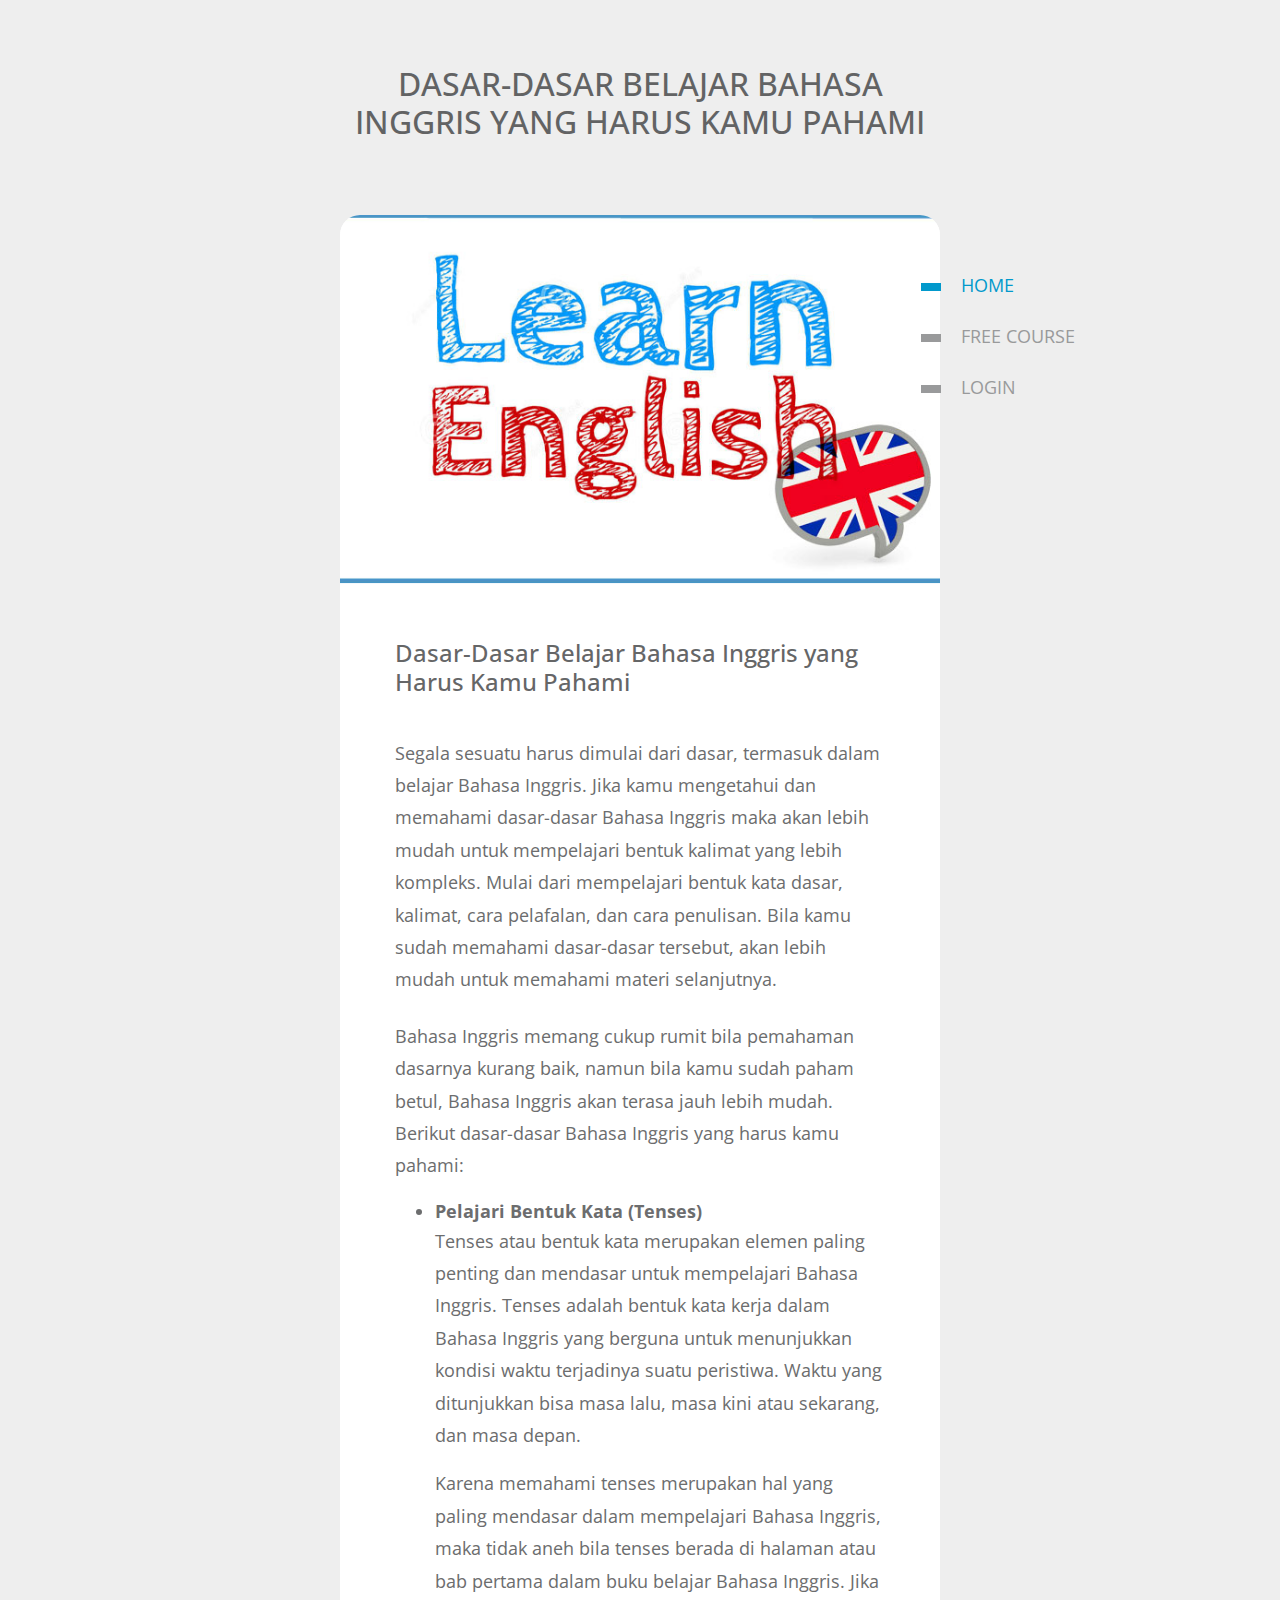
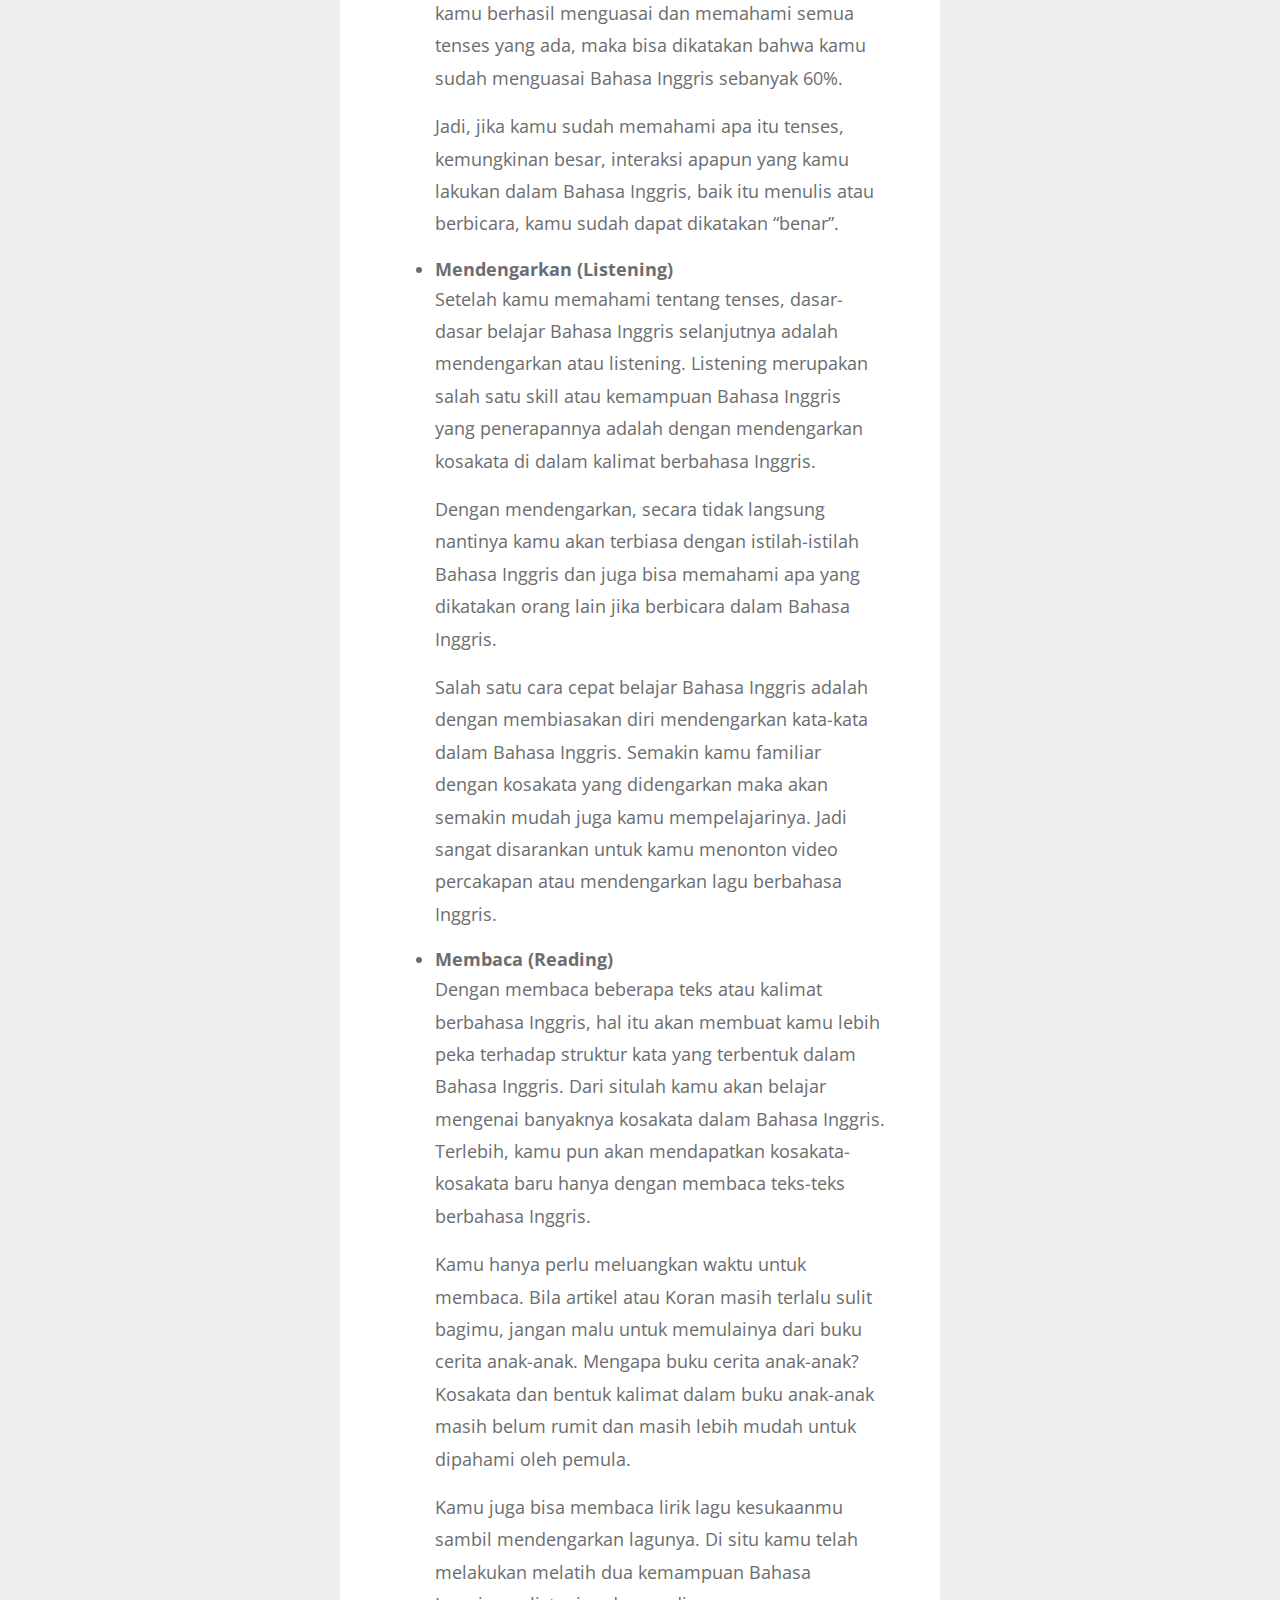
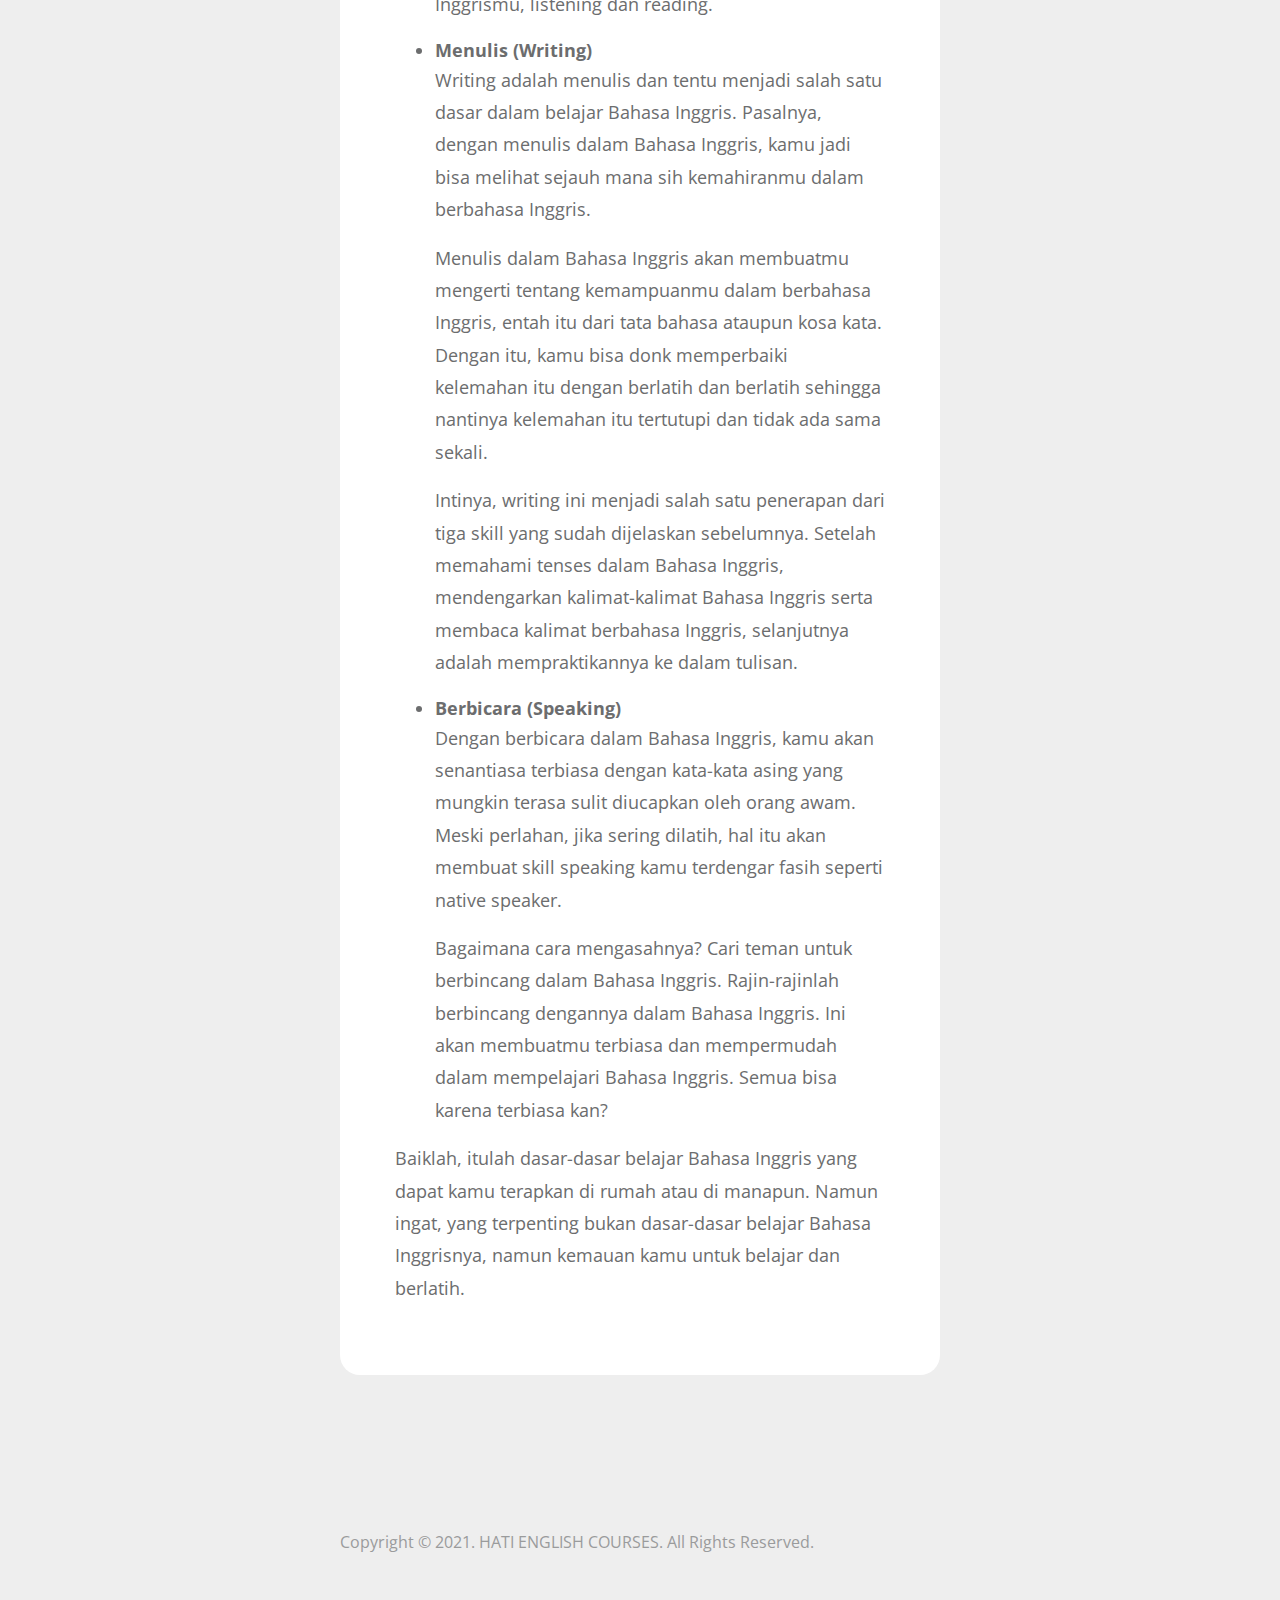
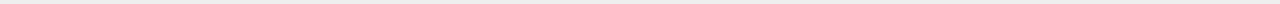
<file: coursedasar.html>
<!DOCTYPE html>
<html lang="en">

<head>
  <meta charset="UTF-8" />
  <meta name="viewport" content="width=device-width, initial-scale=1.0" />
  <meta http-equiv="X-UA-Compatible" content="ie=edge" />
  <title>Dasar Bahasa Inggris</title>

  <link rel="stylesheet" href="https://fonts.googleapis.com/css?family=Open+Sans:400,600" />
  <link rel="stylesheet" href="course.css" />
  <link rel="stylesheet" href="stylecourse.css" />

</head>

<body>
  <div class="tm-page-container mx-auto">
    <header class="tm-header text-center">
      <h1 class="tm-title text-uppercase">Dasar-Dasar Belajar Bahasa Inggris yang Harus Kamu Pahami</h1>
    </header>

    <section class="tm-section">
      <nav class="tm-nav">
        <ul>
          <li class="active">
            <a href="index.html"><span class="tm-nav-deco"></span>HOME</a>
          </li>
          <li>
            <a href="free course.html"><span class="tm-nav-deco"></span>FREE COURSE</a>
          </li>
          <li>
            <a href="logincourse.html"><span class="tm-nav-deco"></span>LOGIN</a>
          </li>
        </ul>
      </nav>
      <div class="tm-content-container">
        <figure class="mb-0">
          <img src="./Gambar/english.jpg" alt="Image" class="img-fluid tm-img" />
        </figure>
        <div class="tm-content">
          <h2 class="tm-page-title">Dasar-Dasar Belajar Bahasa Inggris yang Harus Kamu Pahami</h2>
          <p class="mb-4">
            Segala sesuatu harus dimulai dari dasar, termasuk dalam belajar Bahasa Inggris. Jika kamu mengetahui dan memahami dasar-dasar Bahasa Inggris maka akan lebih mudah untuk mempelajari bentuk kalimat yang lebih kompleks. Mulai dari mempelajari bentuk kata dasar, kalimat, cara pelafalan, dan cara penulisan. Bila kamu sudah memahami dasar-dasar tersebut, akan lebih mudah untuk memahami materi selanjutnya.
          </p>
          <p>
            Bahasa Inggris memang cukup rumit bila pemahaman dasarnya kurang baik, namun bila kamu sudah paham betul, Bahasa Inggris akan terasa jauh lebih mudah. Berikut dasar-dasar Bahasa Inggris yang harus kamu pahami:
		  </p>
		<ul>
			<li><b>Pelajari Bentuk Kata (Tenses)</b></li>
				<p>
					Tenses atau bentuk kata merupakan elemen paling penting dan mendasar untuk mempelajari Bahasa Inggris. Tenses adalah bentuk kata kerja dalam Bahasa Inggris yang berguna untuk menunjukkan kondisi waktu terjadinya suatu peristiwa. Waktu yang ditunjukkan bisa masa lalu, masa kini atau sekarang, dan masa depan.
				</p>
				<p>
					Karena memahami tenses merupakan hal yang paling mendasar dalam mempelajari Bahasa Inggris, maka tidak aneh bila tenses berada di halaman atau bab pertama dalam buku belajar Bahasa Inggris. Jika kamu berhasil menguasai dan memahami semua tenses yang ada, maka bisa dikatakan bahwa kamu sudah menguasai Bahasa Inggris sebanyak 60%.
				</p>
				<p>
					Jadi, jika kamu sudah memahami apa itu tenses, kemungkinan besar, interaksi apapun yang kamu lakukan dalam Bahasa Inggris, baik itu menulis atau berbicara, kamu sudah dapat dikatakan “benar”.
				</p>
			<li><b>Mendengarkan (Listening)</b></li>
				<p>
					Setelah kamu memahami tentang tenses, dasar-dasar belajar Bahasa Inggris selanjutnya adalah mendengarkan atau listening. Listening merupakan salah satu skill atau kemampuan Bahasa Inggris yang penerapannya adalah dengan mendengarkan kosakata di dalam kalimat berbahasa Inggris.
				</p>
				<p>
					Dengan mendengarkan, secara tidak langsung nantinya kamu akan terbiasa dengan istilah-istilah Bahasa Inggris dan juga bisa memahami apa yang dikatakan orang lain jika berbicara dalam Bahasa Inggris.
				</p>
				<p>
					Salah satu cara cepat belajar Bahasa Inggris adalah dengan membiasakan diri mendengarkan kata-kata dalam Bahasa Inggris. Semakin kamu familiar dengan kosakata yang didengarkan maka akan semakin mudah juga kamu mempelajarinya. Jadi sangat disarankan untuk kamu menonton video percakapan atau mendengarkan lagu berbahasa Inggris.
				</p>
			<li><b>Membaca (Reading)</b></li>
				<p>
					Dengan membaca beberapa teks atau kalimat berbahasa Inggris, hal itu akan membuat kamu lebih peka terhadap struktur kata yang terbentuk dalam Bahasa Inggris. Dari situlah kamu akan belajar mengenai banyaknya kosakata dalam Bahasa Inggris. Terlebih, kamu pun akan mendapatkan kosakata-kosakata baru hanya dengan membaca teks-teks berbahasa Inggris.
				</p>
				<p>
					Kamu hanya perlu meluangkan waktu untuk membaca. Bila artikel atau Koran masih terlalu sulit bagimu, jangan malu untuk memulainya dari buku cerita anak-anak. Mengapa buku cerita anak-anak? Kosakata dan bentuk kalimat dalam buku anak-anak masih belum rumit dan masih lebih mudah untuk dipahami oleh pemula.
				</p>
				<p>
					Kamu juga bisa membaca lirik lagu kesukaanmu sambil mendengarkan lagunya. Di situ kamu telah melakukan melatih dua kemampuan Bahasa Inggrismu, listening dan reading.
				</p>
			<li><b>Menulis (Writing)</b></li>
				<p>
					Writing adalah menulis dan tentu menjadi salah satu dasar dalam belajar Bahasa Inggris. Pasalnya, dengan menulis dalam Bahasa Inggris, kamu jadi bisa melihat sejauh mana sih kemahiranmu dalam berbahasa Inggris.
				</p>
				<p>
					Menulis dalam Bahasa Inggris akan membuatmu mengerti tentang kemampuanmu dalam berbahasa Inggris, entah itu dari tata bahasa ataupun kosa kata. Dengan itu, kamu bisa donk memperbaiki kelemahan itu dengan berlatih dan berlatih sehingga nantinya kelemahan itu tertutupi dan tidak ada sama sekali.
				</p>
				<p>
					Intinya, writing ini menjadi salah satu penerapan dari tiga skill yang sudah dijelaskan sebelumnya. Setelah memahami tenses dalam Bahasa Inggris, mendengarkan kalimat-kalimat Bahasa Inggris serta membaca kalimat berbahasa Inggris, selanjutnya adalah mempraktikannya ke dalam tulisan.
				</p>
			<li><b>Berbicara (Speaking)</b></li>
				<p>
					Dengan berbicara dalam Bahasa Inggris, kamu akan senantiasa terbiasa dengan kata-kata asing yang mungkin terasa sulit diucapkan oleh orang awam. Meski perlahan, jika sering dilatih, hal itu akan membuat skill speaking kamu terdengar fasih seperti native speaker.
					
				</p>
				<p>
					Bagaimana cara mengasahnya? Cari teman untuk berbincang dalam Bahasa Inggris. Rajin-rajinlah berbincang dengannya dalam Bahasa Inggris. Ini akan membuatmu terbiasa dan mempermudah dalam mempelajari Bahasa Inggris. Semua bisa karena terbiasa kan?
				</p>
		</ul>
		<p>
			Baiklah, itulah dasar-dasar belajar Bahasa Inggris yang dapat kamu terapkan di rumah atau di manapun. Namun ingat, yang terpenting bukan dasar-dasar belajar Bahasa Inggrisnya, namun kemauan kamu untuk belajar dan berlatih.
		</p>
      </div>
    </section>

    <footer>
      <span>Copyright &copy; 2021. HATI ENGLISH COURSES. All Rights Reserved.</span>
    </footer>
  </div>
</body>

</html>
</file>
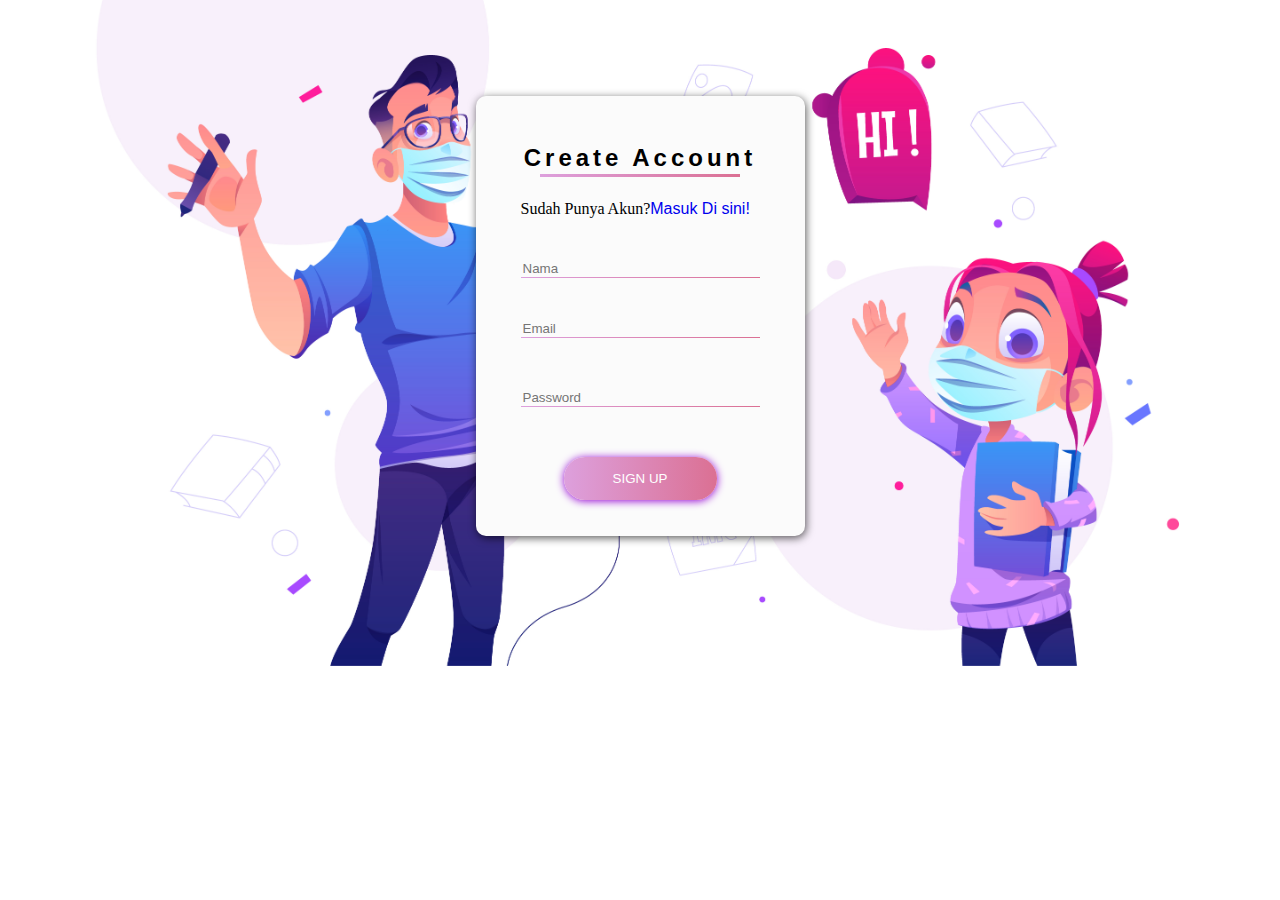
<file: DaftarCourse.html>
<!DOCTYPE html>
<html>

<head>
  <meta charset="utf-8" />
  <meta http-equiv="X-UA-Compatible" content="IE=edge" />
  <title>SIGN UP COURSE</title>
  <meta name="viewport" content="width=device-width, initial-scale=1.0" />
  <link rel="stylesheet" href="stylelogin.css">
</head>

<body>
  <div id="card">
    <div id="card-content">
      <div id="card-title">
        <h2>Create Account</h2>
        <div class="underline-title"></div>
      </div>
	  Sudah Punya Akun?<a href="logincourse.html" id="login">Masuk Di sini!</a>
      <form method="post" class="form">
	  <label for="user-name" style="padding-top:13px">
            &nbsp;
          </label>
        <input id="user-name" class="form-content" type="name" name="name" placeholder ="Nama" autocomplete="on" required />
        <div class="form-border"></div>
        <label for="user-email" style="padding-top:13px">
            &nbsp;
          </label>
        <input id="user-email" class="form-content" type="email" name="email" placeholder ="Email" autocomplete="on" required />
        <div class="form-border"></div>
        <label for="user-password" style="padding-top:22px">&nbsp;
          </label>
        <input id="user-password" class="form-content" type="password" name="password" placeholder ="Password" required />
        <div class="form-border"></div>
        </a>
        <input id="submit-btn" type="submit" name="submit" href="logincourse.html" value="SIGN UP" />
      </form>
    </div>
  </div>
</body>

</html>
</file>
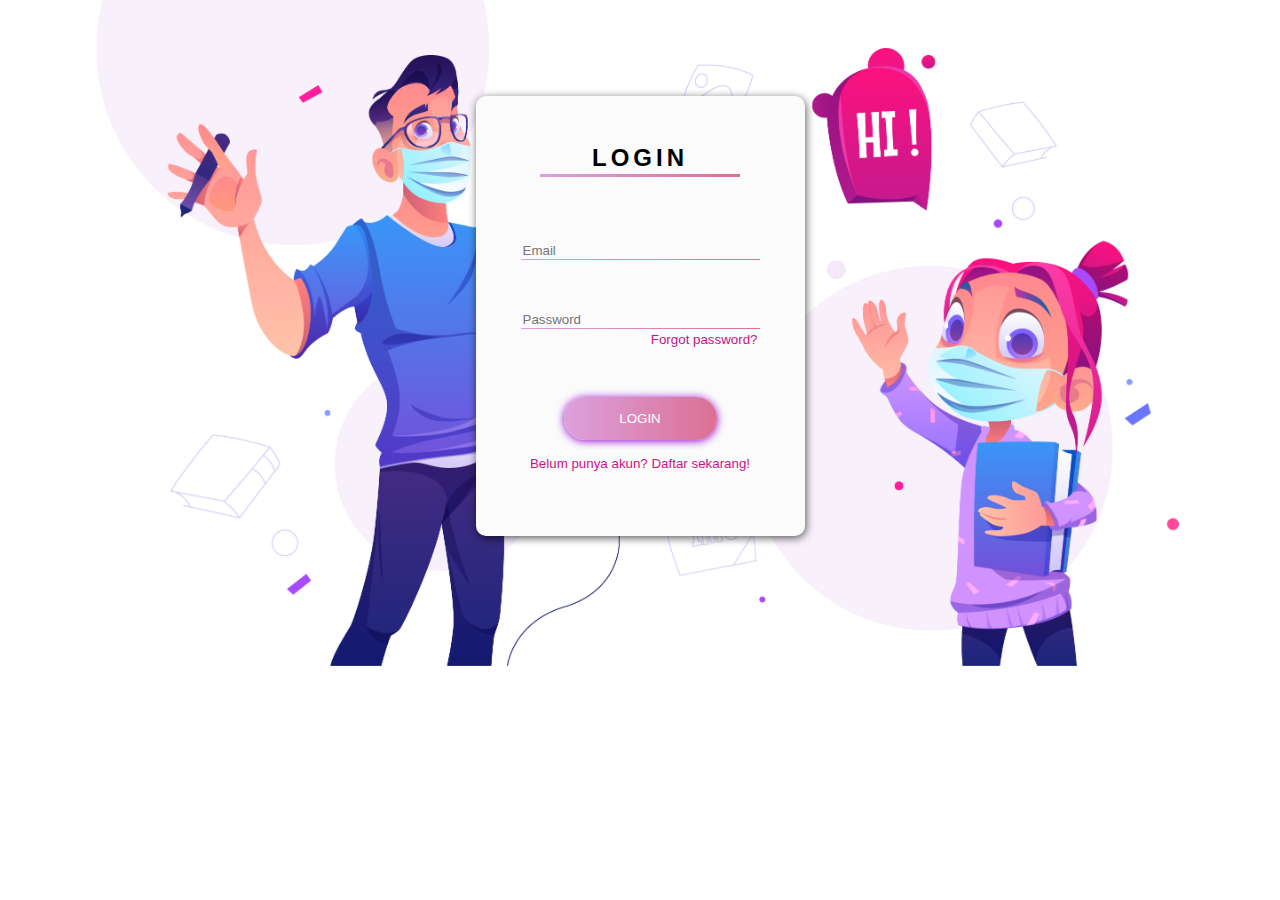
<file: logincourse.html>
<!DOCTYPE html>
<html>

<head>
  <meta charset="utf-8" />
  <meta http-equiv="X-UA-Compatible" content="IE=edge" />
  <title>LOG IN COURSE</title>
  <meta name="viewport" content="width=device-width, initial-scale=1.0" />
  <link rel="stylesheet" href="stylelogin.css">
</head>

<body>
  <div id="card">
    <div id="card-content">
      <div id="card-title">
        <h2>LOGIN</h2>
        <div class="underline-title"></div>
      </div>
      <form method="post" class="form">
        <label for="user-email" style="padding-top:13px">
            &nbsp;
          </label>
        <input id="user-email" class="form-content" type="email" name="email" placeholder ="Email" autocomplete="on" required />
        <div class="form-border"></div>
        <label for="user-password" style="padding-top:22px">&nbsp;
          </label>
        <input id="user-password" class="form-content" type="password" name="password" placeholder ="Password" required />
        <div class="form-border"></div>
        <a href="#">
          <legend id="forgot-pass">Forgot password?</legend>
        </a>
        <input id="submit-btn" type="submit" name="submit" value="LOGIN" />
        <a href="DaftarCourse.html" id="signup">Belum punya akun? Daftar sekarang!</a>
      </form>
    </div>
  </div>
</body>

</html>

<!Email>
<!Password>
</file>
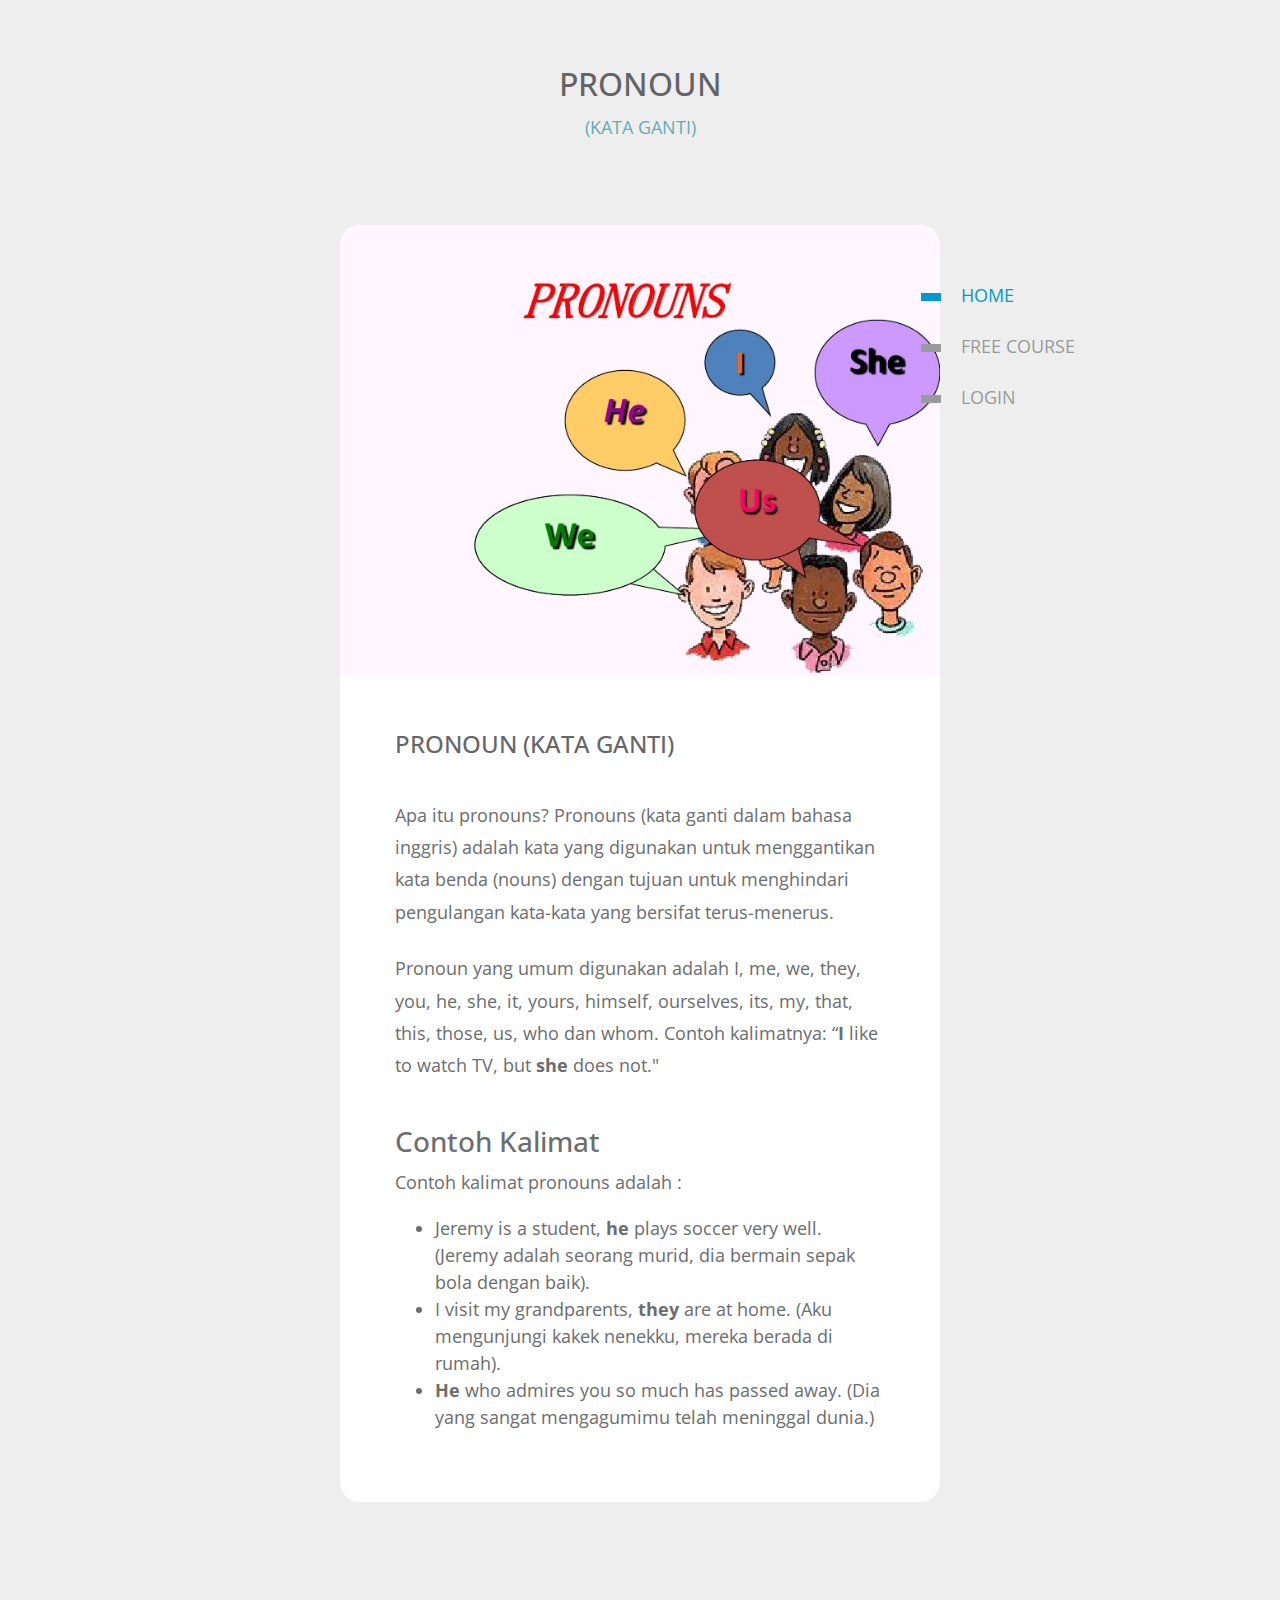
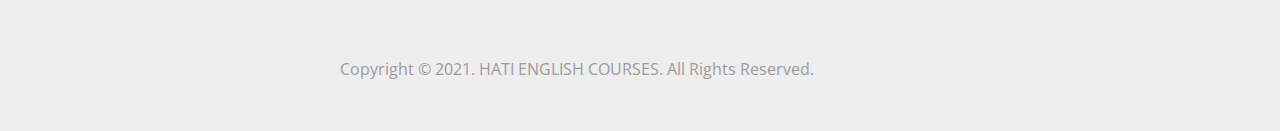
<file: pronoun.html>
<!DOCTYPE html>
<html lang="en">

<head>
  <meta charset="UTF-8" />
  <meta name="viewport" content="width=device-width, initial-scale=1.0" />
  <meta http-equiv="X-UA-Compatible" content="ie=edge" />
  <title>Pronoun</title>

  <link rel="stylesheet" href="https://fonts.googleapis.com/css?family=Open+Sans:400,600" />
  <link rel="stylesheet" href="course.css" />
  <link rel="stylesheet" href="stylecourse.css" />

</head>

<body>
  <div class="tm-page-container mx-auto">
    <header class="tm-header text-center">
      <h1 class="tm-title text-uppercase">PRONOUN</h1>
      <p class="tm-primary-color">(KATA GANTI)</p>
    </header>

    <section class="tm-section">
      <nav class="tm-nav">
        <ul>
          <li class="active">
            <a href="index.html"><span class="tm-nav-deco"></span>HOME</a>
          </li>
          <li>
            <a href="free course.html"><span class="tm-nav-deco"></span>FREE COURSE</a>
          </li>
          <li>
            <a href="logincourse.html"><span class="tm-nav-deco"></span>LOGIN</a>
          </li>
        </ul>
      </nav>
      <div class="tm-content-container">
        <figure class="mb-0">
          <img src="./Gambar/pronoun.jpg" alt="Image" class="img-fluid tm-img" />
        </figure>
        <div class="tm-content">
          <h2 class="tm-page-title">PRONOUN (KATA GANTI)</h2>
          <p class="mb-4">
            Apa itu pronouns? Pronouns (kata ganti dalam bahasa inggris) adalah kata yang digunakan untuk menggantikan kata benda (nouns) dengan tujuan untuk menghindari pengulangan kata-kata yang bersifat terus-menerus.
          </p>
          <p>
            Pronoun yang umum digunakan adalah I, me, we, they, you, he, she, it, yours, himself, ourselves, its, my, that, this, those, us, who dan whom. Contoh kalimatnya: “<b>I</b> like to watch TV, but <b>she</b> does not."
          </p><br>
		  <h3>Contoh Kalimat</h3>
		  <p>Contoh kalimat pronouns adalah :</p>
		  <ul>
			<li>Jeremy is a student, <b>he</b> plays soccer very well. (Jeremy adalah seorang murid, dia bermain sepak bola dengan baik).</li>
			<li>I visit my grandparents, <b>they</b> are at home. (Aku mengunjungi kakek nenekku, mereka berada di rumah).</li>
			<li><b>He</b> who admires you so much has passed away. (Dia yang sangat mengagumimu telah meninggal dunia.)</li>
	</ul>

        </div>
      </div>
    </section>

    <footer>
      <span>Copyright &copy; 2021. HATI ENGLISH COURSES. All Rights Reserved.</span>
    </footer>
  </div>
</body>

</html>
</file>
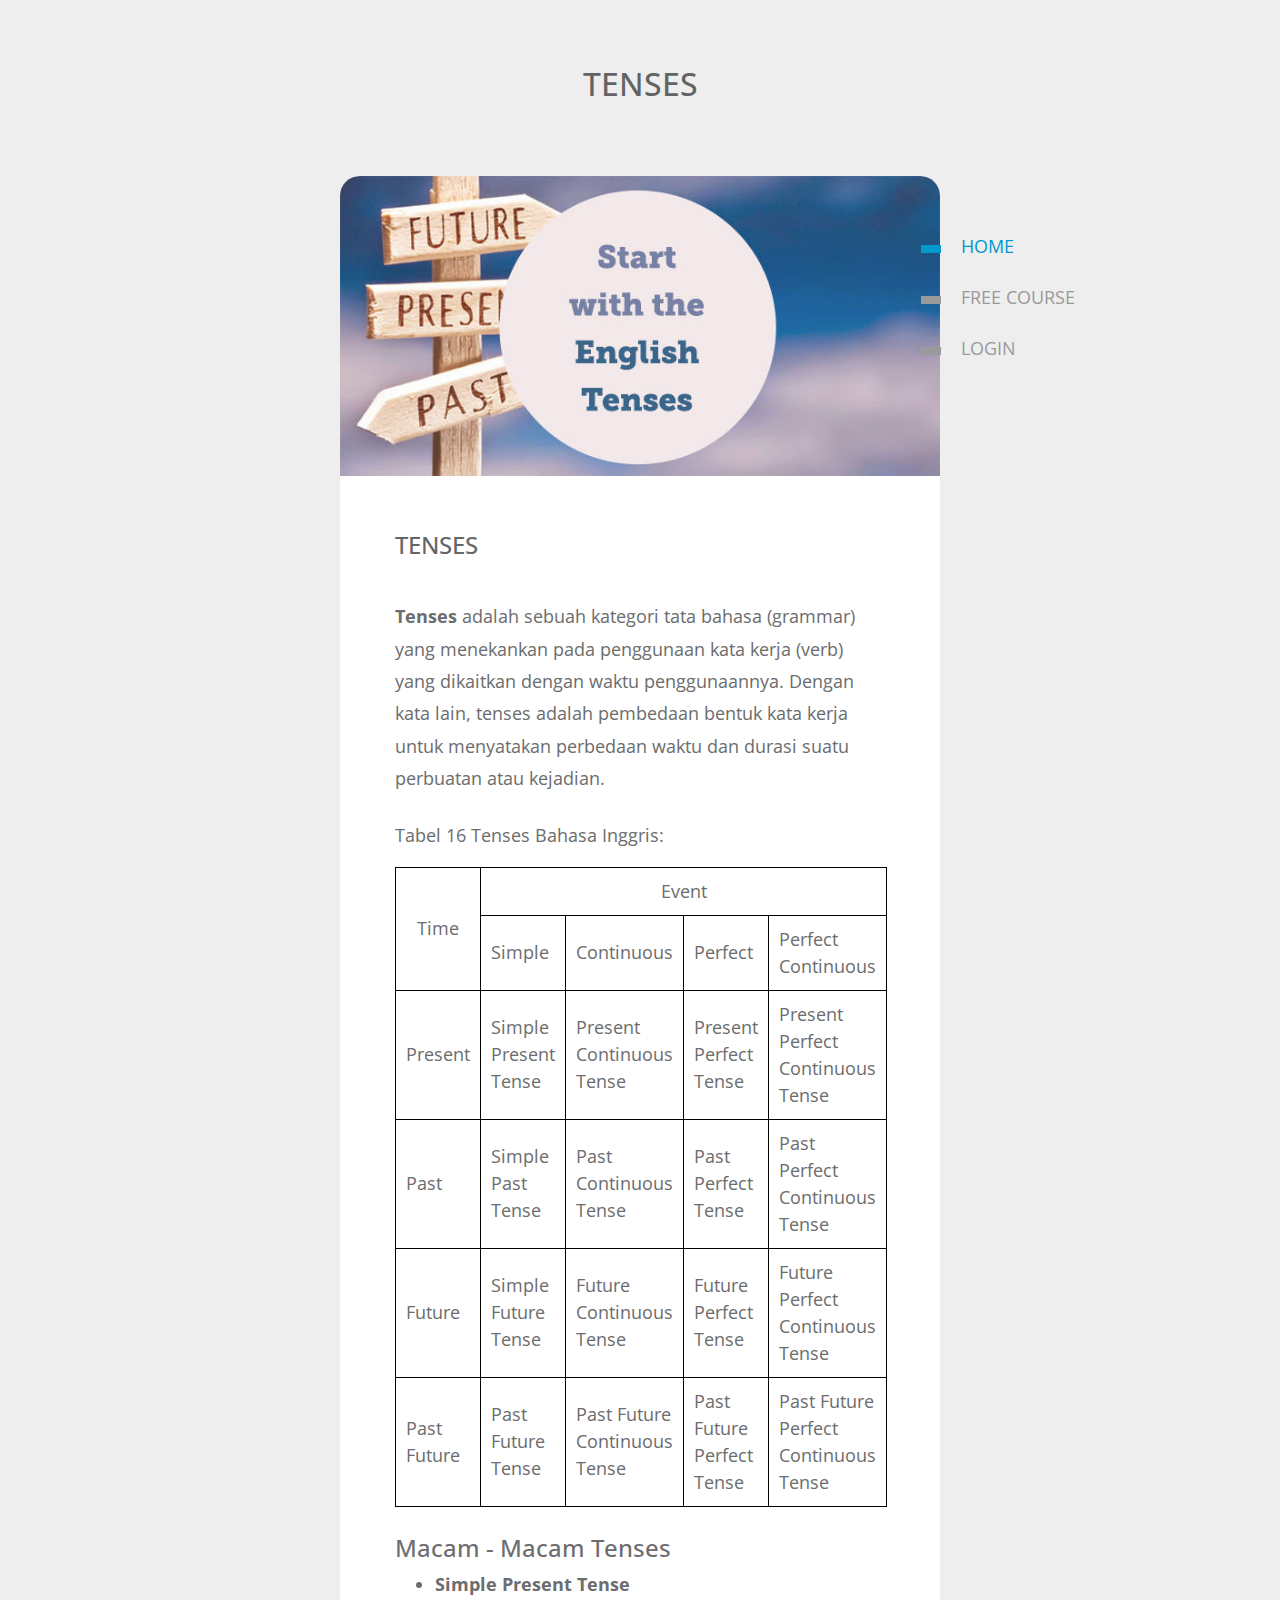
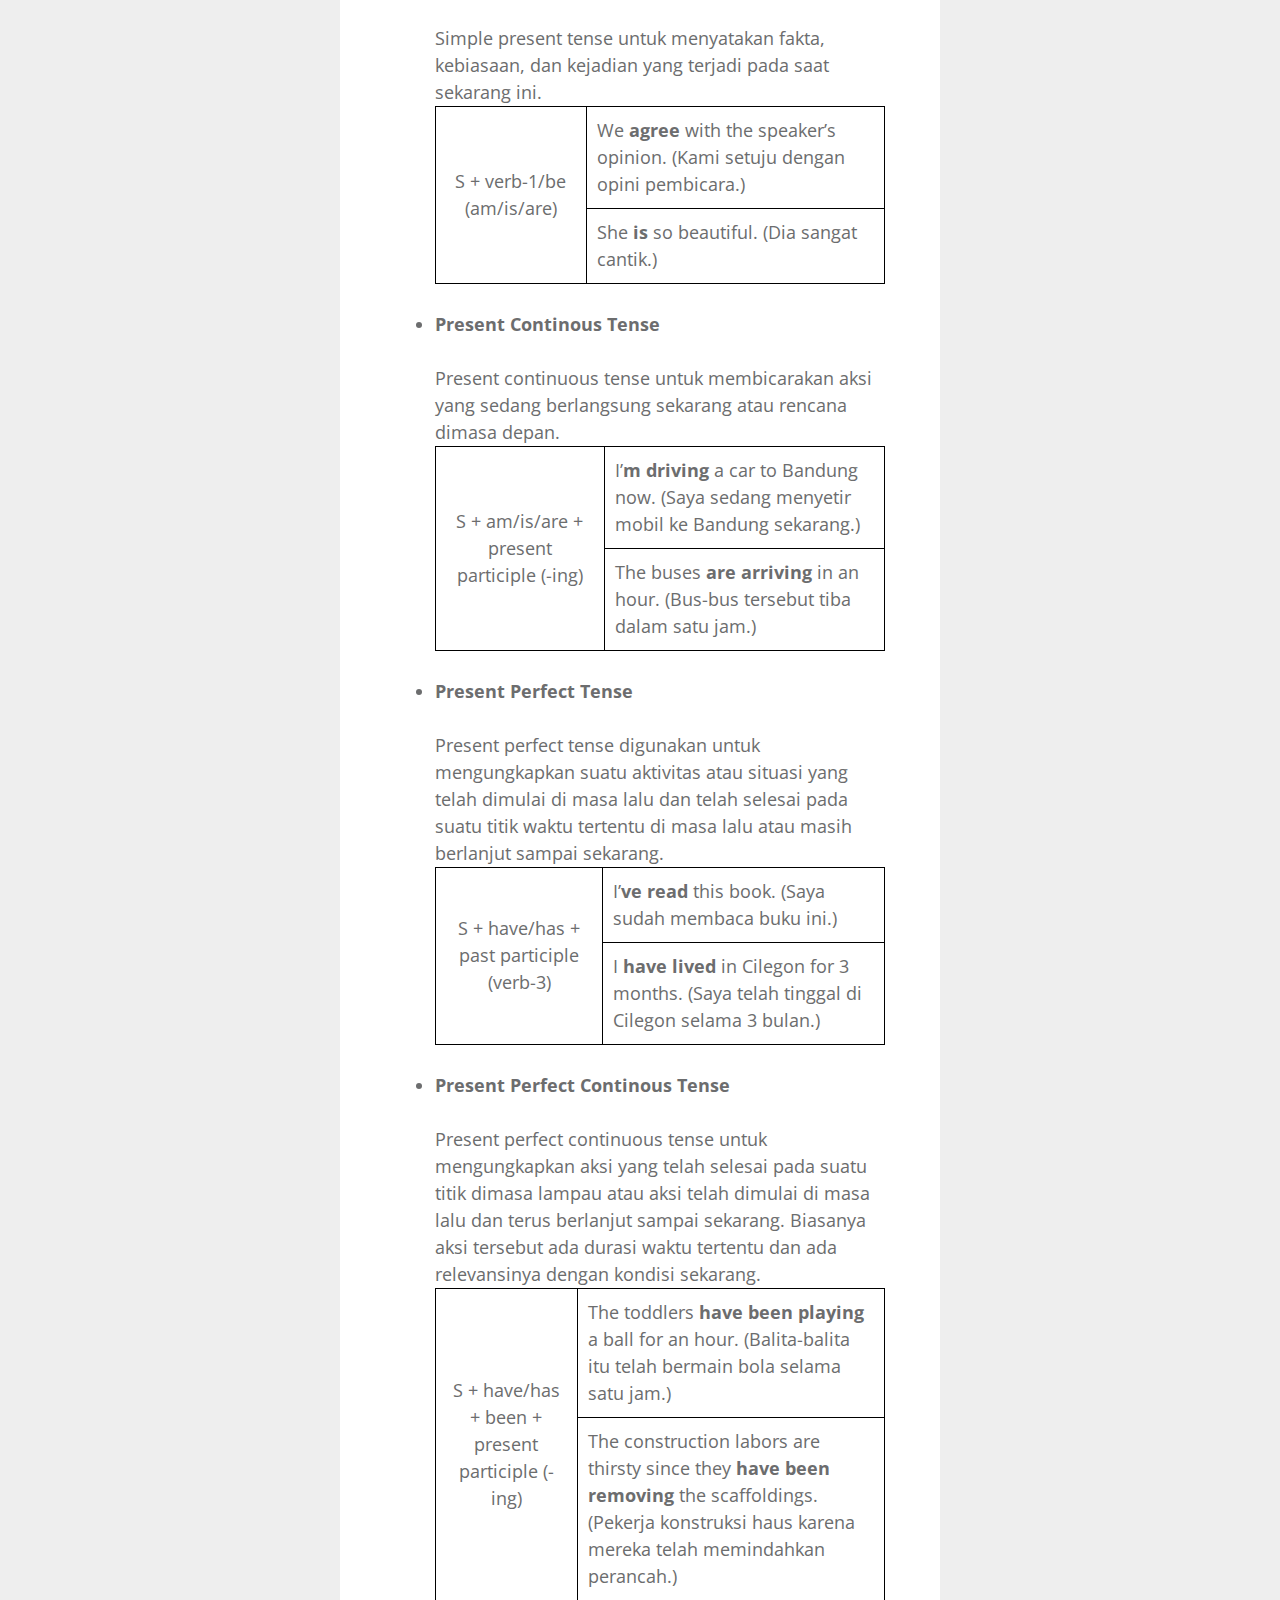
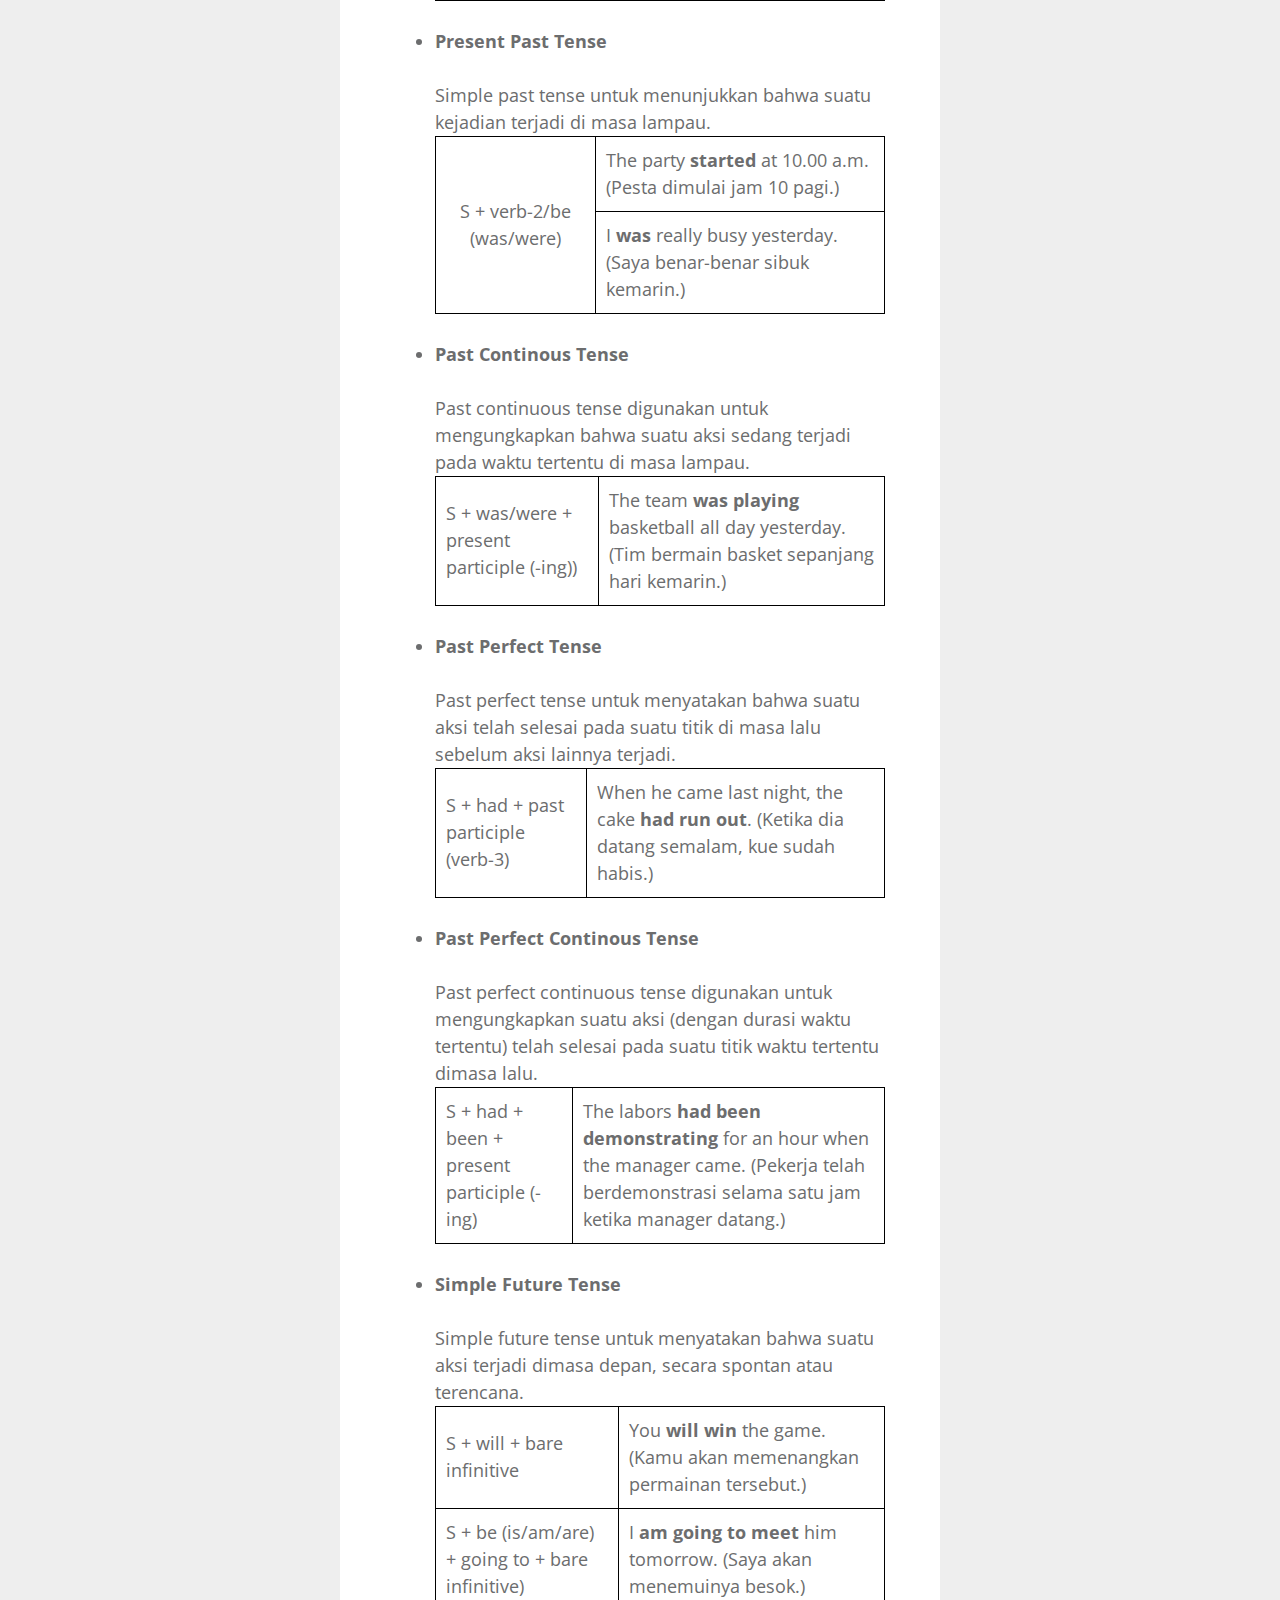
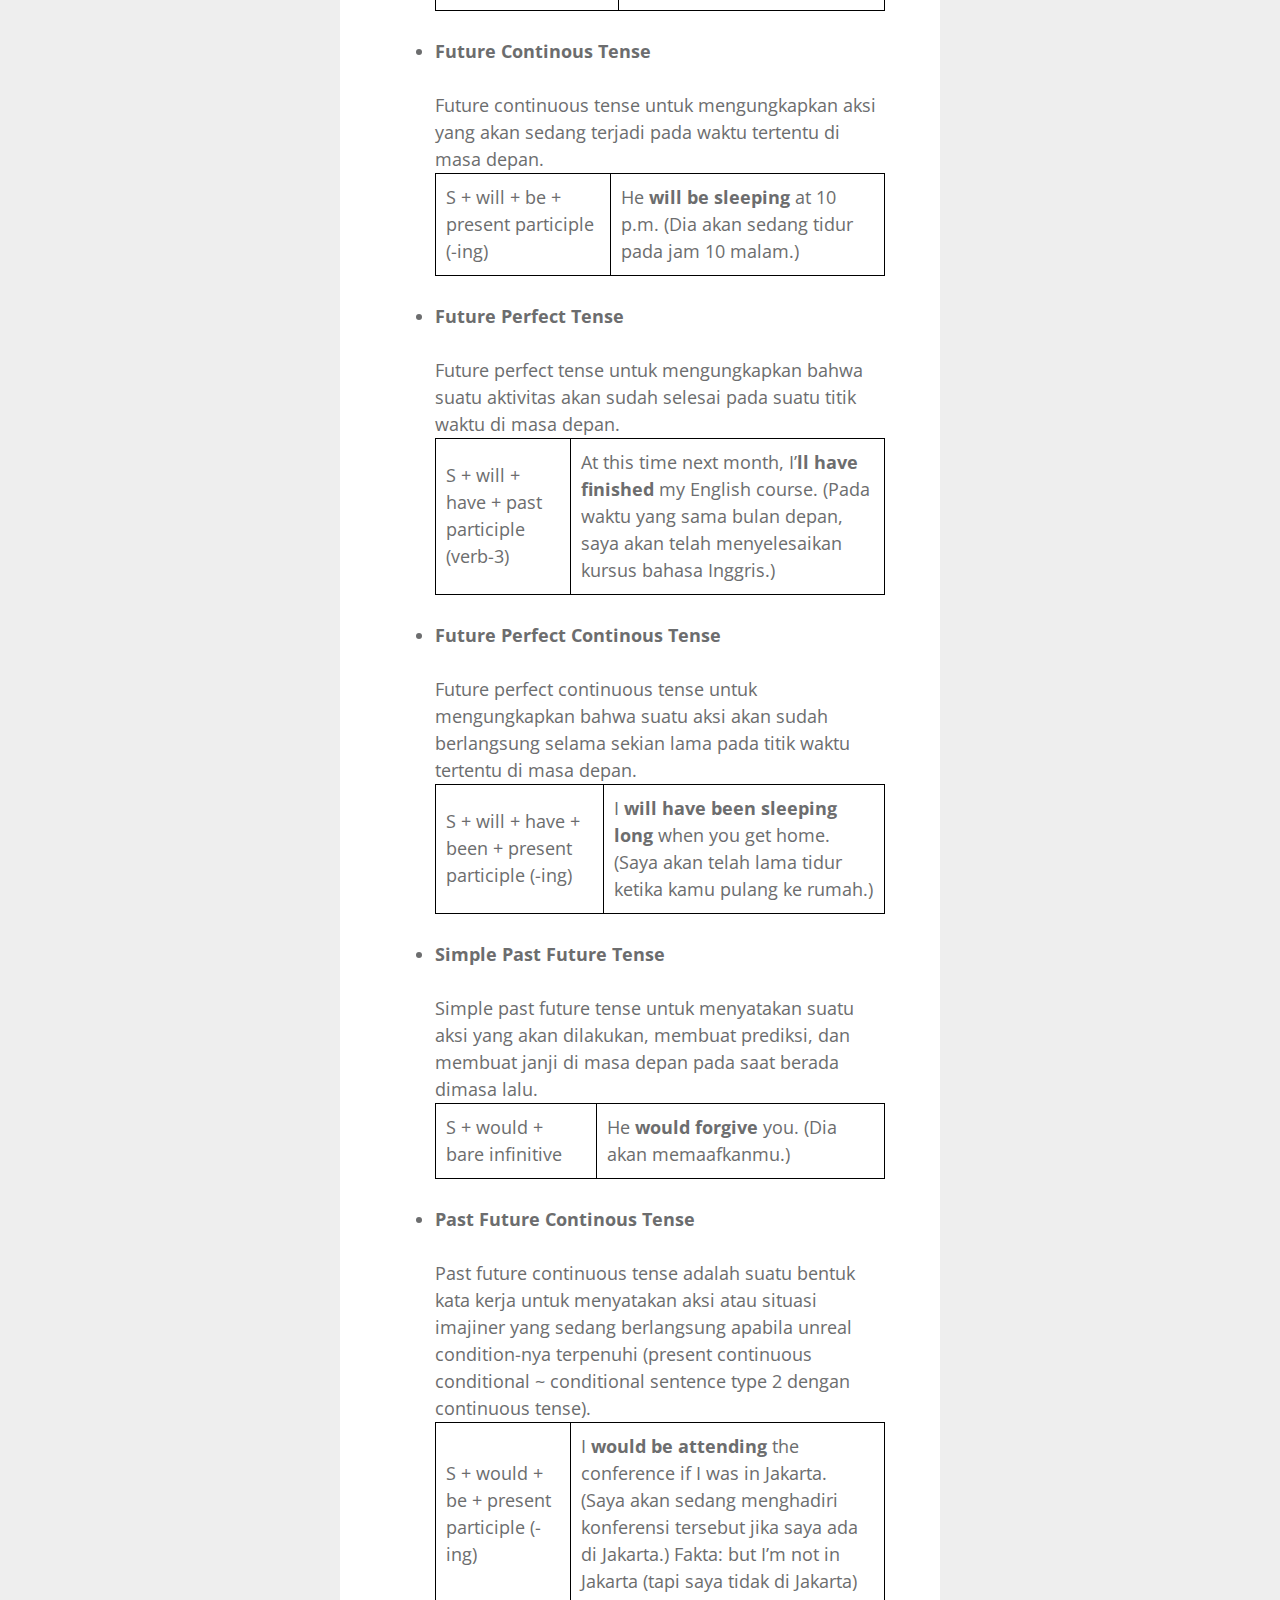
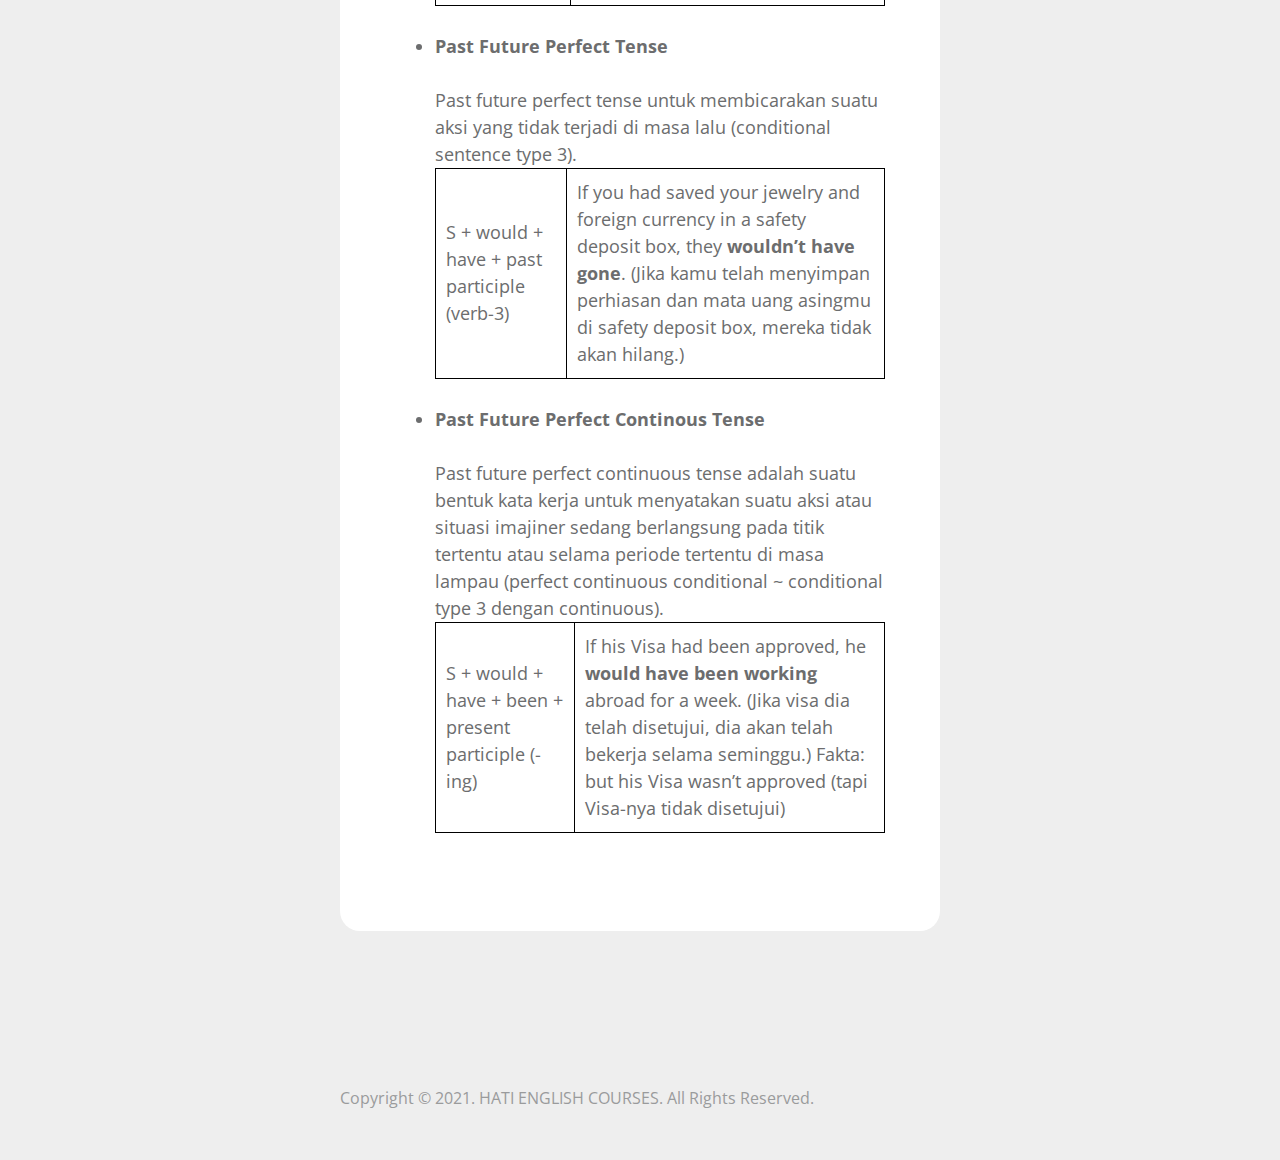
<file: tenses.html>
<!DOCTYPE html>
<html lang="en">

<head>
  <meta charset="UTF-8" />
  <meta name="viewport" content="width=device-width, initial-scale=1.0" />
  <meta http-equiv="X-UA-Compatible" content="ie=edge" />
  <title>Tenses</title>

  <link rel="stylesheet" href="https://fonts.googleapis.com/css?family=Open+Sans:400,600" />
  <link rel="stylesheet" href="course.css" />
  <link rel="stylesheet" href="stylecourse.css" />

	<style>
        table {
            border-collapse: collapse;
            width: 100%;
        }
 
        table, th, td {
            border: 1px solid black;
        }
        th, td {
            padding: 10px;
        }
        th {
            background-color: rgb(19, 110, 170);
            color: white;
        }
        tr:hover {background-color: #f5f5f5;}
	</style>
	
</head>

<body>
  <div class="tm-page-container mx-auto">
    <header class="tm-header text-center">
      <h1 class="tm-title text-uppercase">TENSES</h1>
    </header>

    <section class="tm-section">
      <nav class="tm-nav">
        <ul>
          <li class="active">
            <a href="index.html"><span class="tm-nav-deco"></span>HOME</a>
          </li>
          <li>
            <a href="free course.html"><span class="tm-nav-deco"></span>FREE COURSE</a>
          </li>
          <li>
            <a href="logincourse.html"><span class="tm-nav-deco"></span>LOGIN</a>
          </li>
        </ul>
      </nav>
      <div class="tm-content-container">
        <figure class="mb-0">
          <img src="./Gambar/tenses1.jpg" alt="Image" class="img-fluid tm-img" />
        </figure>
        <div class="tm-content">
          <h2 class="tm-page-title">TENSES</h2>
          <p class="mb-4">
            <b>Tenses</b> adalah sebuah kategori tata bahasa (grammar) yang menekankan pada penggunaan kata kerja (verb) yang dikaitkan dengan waktu penggunaannya. Dengan kata lain, tenses adalah pembedaan bentuk kata kerja untuk menyatakan perbedaan waktu dan durasi suatu perbuatan atau kejadian.
		  </p>
          <p>
            Tabel 16 Tenses Bahasa Inggris:
          </p>
			<table>
			<tr>
				<td rowspan="2" align="center">Time</td>
				<td colspan="4" align="center">Event</td>
			</tr>
			<tr>
				<td>Simple</td>
				<td>Continuous</td>
				<td>Perfect</td>
				<td>Perfect Continuous</td>
			</tr>
			<tr>
				<td>Present</td>
				<td>Simple Present Tense</td>
				<td>Present Continuous Tense</td>
				<td>Present Perfect Tense</td>
				<td>Present Perfect Continuous Tense</td>
			</tr>
			<tr>
				<td>Past</td>
				<td>Simple Past Tense</td>
				<td>Past Continuous Tense</td>
				<td>Past Perfect Tense</td>
				<td>Past Perfect Continuous Tense</td>
			</tr>
			<tr>
				<td>Future</td>
				<td>Simple Future Tense</td>
				<td>Future Continuous Tense</td>
				<td>Future Perfect Tense</td>
				<td>Future Perfect Continuous Tense</td>
			</tr>
			<tr>
				<td>Past Future</td>
				<td>Past Future Tense</td>
				<td>Past Future Continuous Tense</td>
				<td>Past Future Perfect Tense</td>
				<td>Past Future Perfect Continuous Tense</td>
			</tr>
			</table><br>
			<h4>Macam - Macam Tenses</h4>
		<ul>
			<li><b>Simple Present Tense</b></li>
				<br>Simple present tense untuk menyatakan fakta, kebiasaan, dan kejadian yang terjadi pada saat sekarang ini.
				<table>
					<tr>
						<td rowspan="2" text align="center">S + verb-1/be (am/is/are)</td>
						<td>
							We <b>agree</b> with the speaker’s opinion.
							(Kami setuju dengan opini pembicara.)
						</td>
					</tr>
					<tr>
						<td>
							She <b>is</b> so beautiful.
							(Dia sangat cantik.)
						</td>
					</tr>
				</table><br>
			<li><b>Present Continous Tense</b></li>
				<br>Present continuous tense untuk membicarakan aksi yang sedang berlangsung sekarang atau rencana dimasa depan.
				<table>
					<tr>
						<td rowspan="2" text align="center">S + am/is/are + present participle (-ing)</td>
						<td>
							I’<b>m driving</b> a car to Bandung now.
							(Saya sedang menyetir mobil ke Bandung sekarang.)
						</td>
					</tr>
					<tr>
						<td>
							The buses <b>are arriving</b> in an hour.
							(Bus-bus tersebut tiba dalam satu jam.)
						</td>
					</tr>
				</table><br>
			<li><b>Present Perfect Tense</b></li>
				<br>Present perfect tense digunakan untuk mengungkapkan suatu aktivitas atau situasi yang telah dimulai di masa lalu dan telah selesai pada suatu titik waktu tertentu di masa lalu atau masih berlanjut sampai sekarang.
				<table>
					<tr>
						<td rowspan="2" text align="center">S + have/has + past participle (verb-3)</td>
						<td>
							I’<b>ve read</b> this book.
							(Saya sudah membaca buku ini.)
						</td>
					</tr>
					<tr>
						<td>
							I <b>have lived</b> in Cilegon for 3 months.
							(Saya telah tinggal di Cilegon selama 3 bulan.)
						</td>
					</tr>
				</table><br>
			<li><b>Present Perfect Continous Tense</b></li>
				<br>Present perfect continuous tense untuk mengungkapkan aksi yang telah selesai pada suatu titik dimasa lampau atau aksi telah dimulai di masa lalu dan terus berlanjut sampai sekarang. Biasanya aksi tersebut ada durasi waktu tertentu dan ada relevansinya dengan kondisi sekarang.
				<table>
					<tr>
						<td rowspan="2" text align="center">S + have/has + been + present participle (-ing)</td>
						<td>
							The toddlers <b>have been playing</b> a ball for an hour.
							(Balita-balita itu telah bermain bola selama satu jam.)
						</td>
					</tr>
					<tr>
						<td>
							The construction labors are thirsty since they <b>have been removing</b> the scaffoldings.
							(Pekerja konstruksi haus karena mereka telah memindahkan perancah.)
						</td>
					</tr>
				</table><br>
			<li><b>Present Past Tense</b></li>
				<br>Simple past tense untuk menunjukkan bahwa suatu kejadian terjadi di masa lampau.
				<table>
					<tr>
						<td rowspan="2" text align="center">S + verb-2/be (was/were)</td>
						<td>
							The party <b>started</b> at 10.00 a.m.
							(Pesta dimulai jam 10 pagi.)
						</td>
					</tr>
					<tr>
						<td>
							I <b>was</b> really busy yesterday.
							(Saya benar-benar sibuk kemarin.)
						</td>
					</tr>
				</table><br>
			<li><b>Past Continous Tense</b></li>
				<br>Past continuous tense digunakan untuk mengungkapkan bahwa suatu aksi sedang terjadi pada waktu tertentu di masa lampau.
				<table>
					<tr>
						<td>S + was/were + present participle (-ing))</td>
						<td>
							The team <b>was playing</b> basketball all day yesterday.
							(Tim bermain basket sepanjang hari kemarin.)
						</td>
					</tr>
				</table><br>
			<li><b>Past Perfect Tense</b></li>
				<br>Past perfect tense untuk menyatakan bahwa suatu aksi telah selesai pada suatu titik di masa lalu sebelum aksi lainnya terjadi.
				<table>
					<tr>
						<td>S + had + past participle (verb-3)</td>
						<td>
							When he came last night, the cake <b>had run out</b>.
							(Ketika dia datang semalam, kue sudah habis.)
						</td>
					</tr>
				</table><br>
			<li><b>Past Perfect Continous Tense</b></li>
				<br>Past perfect continuous tense digunakan untuk mengungkapkan suatu aksi (dengan durasi waktu tertentu) telah selesai pada suatu titik waktu tertentu dimasa lalu.
				<table>
					<tr>
						<td>S + had + been + present participle (-ing)</td>
						<td>
							The labors <b>had been demonstrating</b> for an hour when the manager came.
							(Pekerja telah berdemonstrasi selama satu jam ketika manager datang.)
						</td>
					</tr>
				</table><br>
			<li><b>Simple Future Tense</b></li>
				<br>Simple future tense untuk menyatakan bahwa suatu aksi terjadi dimasa depan, secara spontan atau terencana.
				<table>
					<tr>
						<td>S + will + bare infinitive</td>
						<td>
							You <b>will win</b> the game.
							(Kamu akan memenangkan permainan tersebut.)
						</td>
					</tr>
					<tr>
						<td>S + be (is/am/are) + going to + bare infinitive)</td>
						<td>
							I <b>am going to meet</b> him tomorrow.
							(Saya akan menemuinya besok.)
						</td>
					</tr>
				</table><br>
			<li><b>Future Continous Tense</b></li>
				<br>Future continuous tense untuk mengungkapkan aksi yang akan sedang terjadi pada waktu tertentu di masa depan.
				<table>
					<tr>
						<td>S + will + be + present participle (-ing)</td>
						<td>
							He <b>will be sleeping</b> at 10 p.m.
							(Dia akan sedang tidur pada jam 10 malam.)
					</tr>
				</table><br>
			<li><b>Future Perfect Tense</b></li>
				<br>Future perfect tense untuk mengungkapkan bahwa suatu aktivitas akan sudah selesai pada suatu titik waktu di masa depan.
				<table>
					<tr>
						<td>S + will + have + past participle (verb-3)</td>
						<td>
							At this time next month, I’<b>ll have finished</b> my English course.
							(Pada waktu yang sama bulan depan, saya akan telah menyelesaikan kursus bahasa Inggris.)
					</tr>
				</table><br>
			<li><b>Future Perfect Continous Tense</b></li>
				<br>Future perfect continuous tense untuk mengungkapkan bahwa suatu aksi akan sudah berlangsung selama sekian lama pada titik waktu tertentu di masa depan.
				<table>
					<tr>
						<td>S + will + have + been + present participle (-ing)</td>
						<td>
							I <b>will have been sleeping long</b> when you get home.
							(Saya akan telah lama tidur ketika kamu pulang ke rumah.)
					</tr>
				</table><br>
			<li><b>Simple Past Future Tense</b></li>
				<br>Simple past future tense untuk menyatakan suatu aksi yang akan dilakukan, membuat prediksi, dan membuat janji di masa depan pada saat berada dimasa lalu.
				<table>
					<tr>
						<td>S + would + bare infinitive</td>
						<td>
							He <b>would forgive</b> you.
							(Dia akan memaafkanmu.)
					</tr>
				</table><br>
			<li><b>Past Future Continous Tense</b></li>
				<br>Past future continuous tense adalah suatu bentuk kata kerja untuk menyatakan aksi atau situasi imajiner yang sedang berlangsung apabila unreal condition-nya terpenuhi (present continuous conditional ~ conditional sentence type 2 dengan continuous tense).
				<table>
					<tr>
						<td>S + would + be + present participle (-ing)</td>
						<td>
							I <b>would be attending</b> the conference if I was in Jakarta.
							(Saya akan sedang menghadiri konferensi tersebut jika saya ada di Jakarta.)
							Fakta:
							but I’m not in Jakarta  (tapi saya tidak di Jakarta)
					</tr>
				</table><br>
			<li><b>Past Future Perfect Tense</b></li>
				<br>Past future perfect tense untuk membicarakan suatu aksi yang tidak terjadi di masa lalu (conditional sentence type 3).
				<table>
					<tr>
						<td>S + would + have + past participle (verb-3)</td>
						<td>
							If you had saved your jewelry and foreign currency in a safety deposit box, they <b>wouldn’t have gone</b>.
							(Jika kamu telah menyimpan perhiasan dan mata uang asingmu di safety deposit box, mereka tidak akan hilang.)
					</tr>
				</table><br>
			<li><b>Past Future Perfect Continous Tense</b></li>
				<br>Past future perfect continuous tense adalah suatu bentuk kata kerja untuk menyatakan suatu aksi atau situasi imajiner sedang berlangsung pada titik tertentu atau selama periode tertentu di masa lampau (perfect continuous conditional ~ conditional type 3 dengan continuous).
				<table>
					<tr>
						<td>S + would + have + been + present participle (-ing)</td>
						<td>
							If his Visa had been approved, he <b>would have been working</b> abroad for a week.
							(Jika visa dia telah disetujui, dia akan telah bekerja selama seminggu.)
							Fakta:
							but his Visa wasn’t approved (tapi Visa-nya tidak disetujui)
					</tr>
				</table><br>
		</ul>
      </div>
    </section>

    <footer>
      <span>Copyright &copy; 2021. HATI ENGLISH COURSES. All Rights Reserved.</span>
    </footer>
  </div>
</body>

</html>
</file>
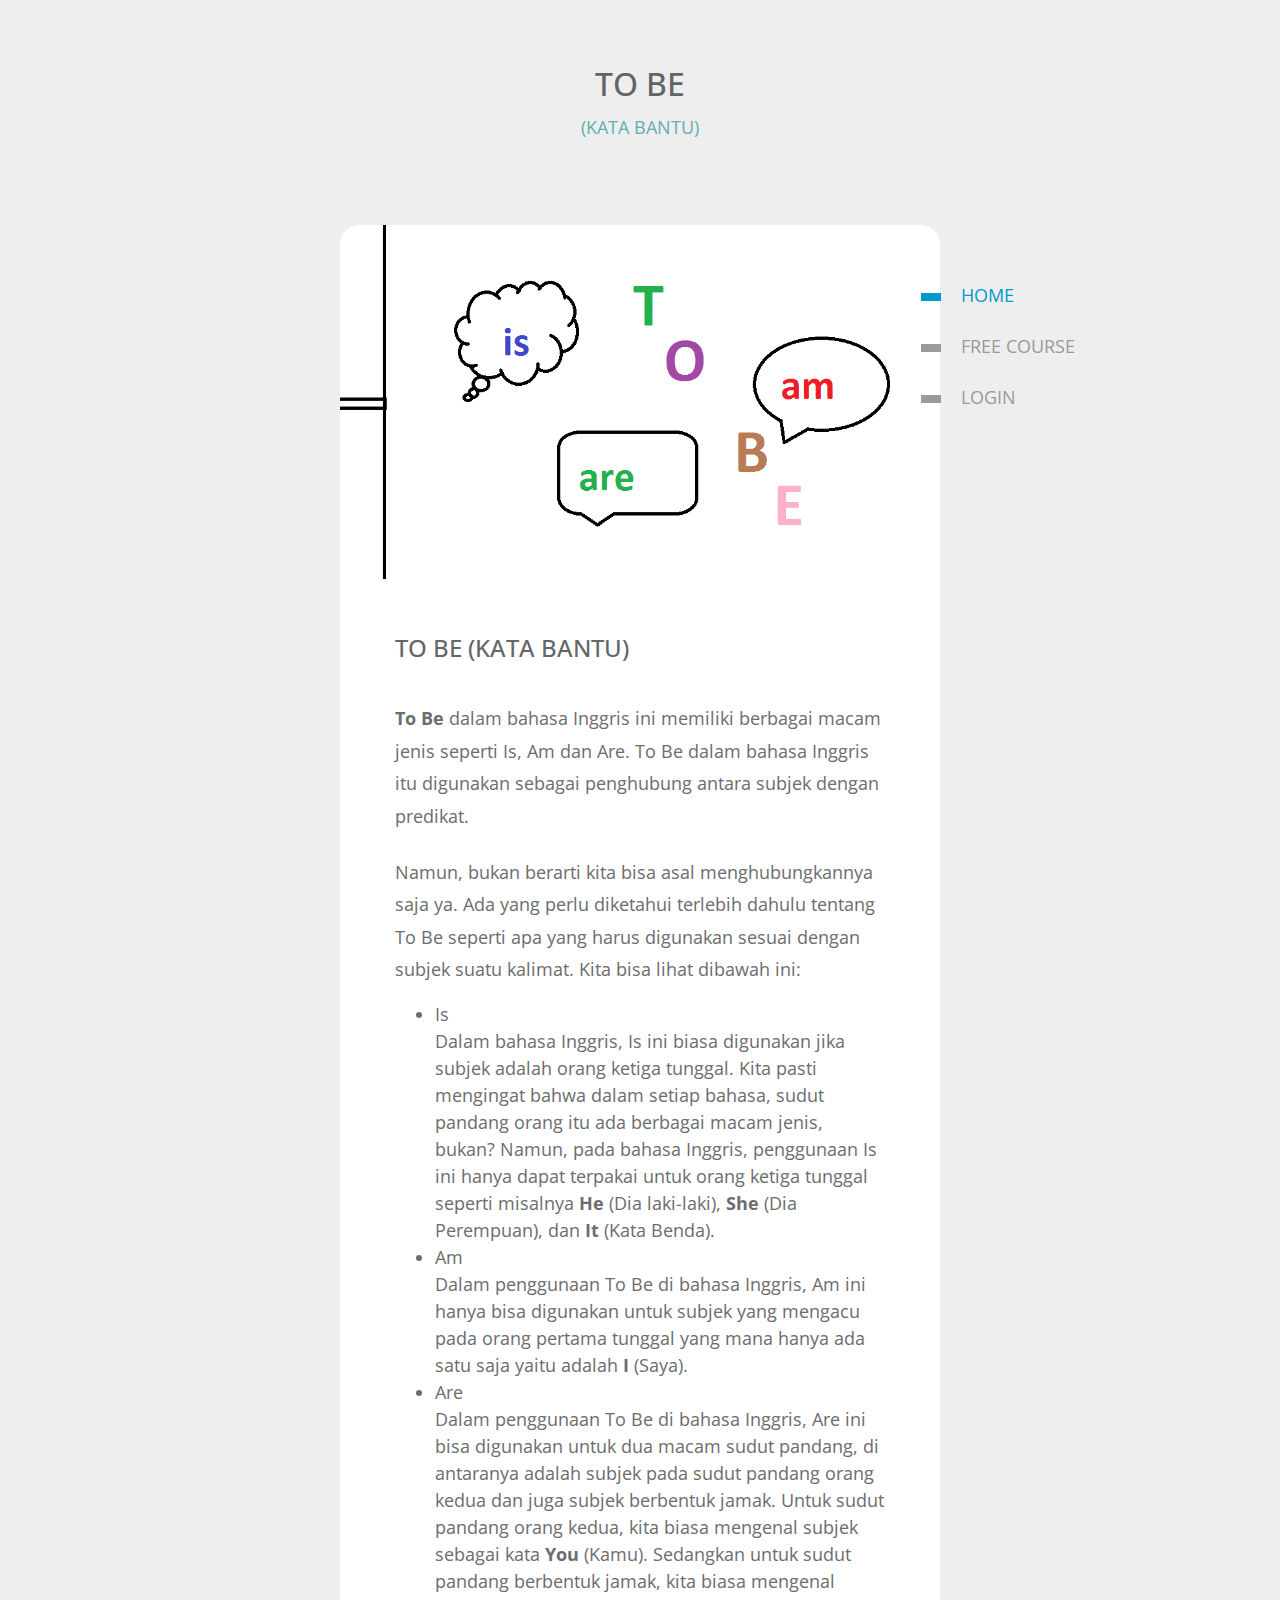
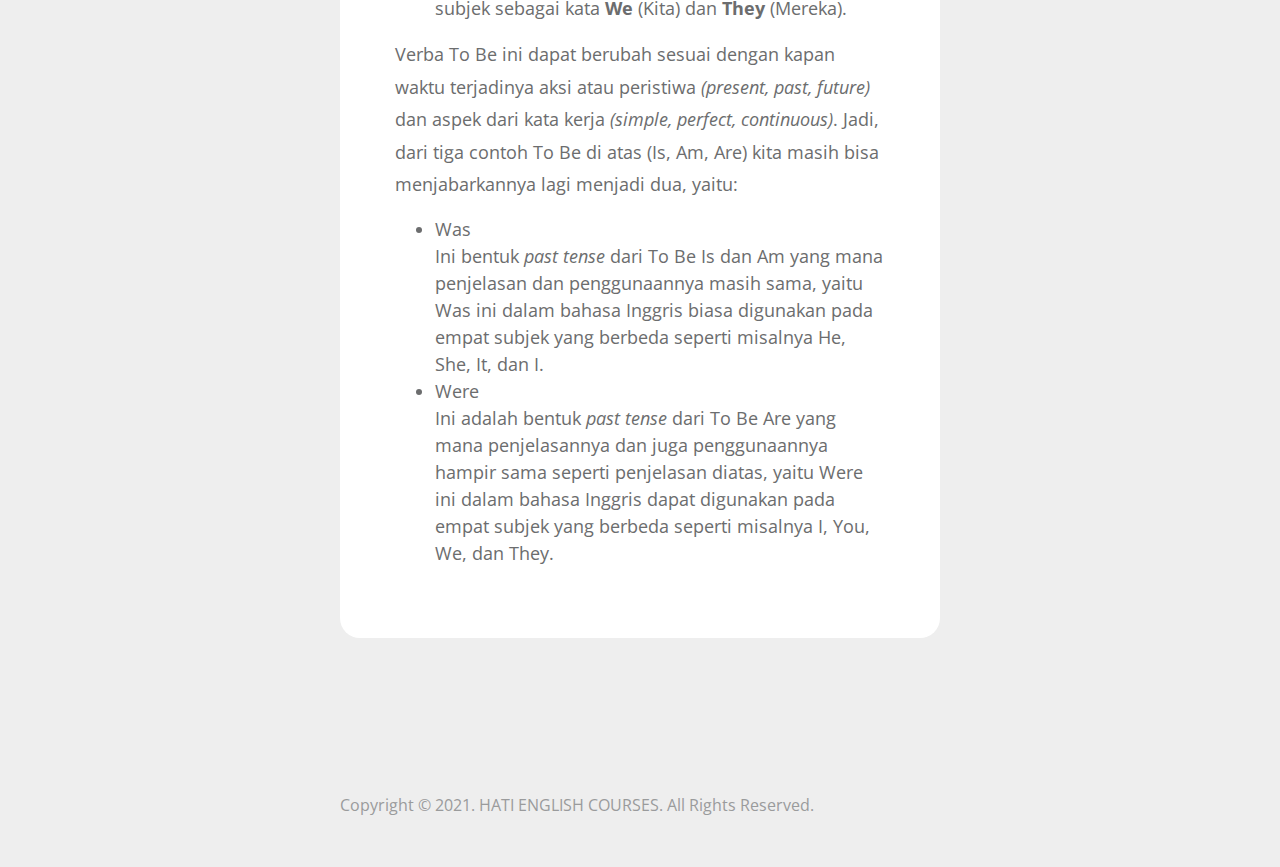
<file: to be.html>
<!DOCTYPE html>
<html lang="en">

<head>
  <meta charset="UTF-8" />
  <meta name="viewport" content="width=device-width, initial-scale=1.0" />
  <meta http-equiv="X-UA-Compatible" content="ie=edge" />
  <title>To Be</title>

  <link rel="stylesheet" href="https://fonts.googleapis.com/css?family=Open+Sans:400,600" />
  <link rel="stylesheet" href="course.css" />
  <link rel="stylesheet" href="stylecourse.css" />

</head>

<body>
  <div class="tm-page-container mx-auto">
    <header class="tm-header text-center">
      <h1 class="tm-title text-uppercase">TO BE</h1>
      <p class="tm-primary-color">(KATA BANTU)</p>
    </header>

    <section class="tm-section">
      <nav class="tm-nav">
        <ul>
          <li class="active">
            <a href="index.html"><span class="tm-nav-deco"></span>HOME</a>
          </li>
          <li>
            <a href="free course.html"><span class="tm-nav-deco"></span>FREE COURSE</a>
          </li>
          <li>
            <a href="logincourse.html"><span class="tm-nav-deco"></span>LOGIN</a>
          </li>
        </ul>
      </nav>
      <div class="tm-content-container">
        <figure class="mb-0">
          <img src="./Gambar/to be.png" alt="Image" class="img-fluid tm-img" />
        </figure>
        <div class="tm-content">
          <h2 class="tm-page-title">TO BE (KATA BANTU)</h2>
          <p class="mb-4">
            <b>To Be</b> dalam bahasa Inggris ini memiliki berbagai macam jenis seperti Is, Am dan Are. To Be  dalam bahasa Inggris itu digunakan sebagai penghubung antara subjek dengan predikat.
          </p>
          <p>
            Namun, bukan berarti kita bisa asal menghubungkannya saja ya. Ada yang perlu diketahui terlebih dahulu tentang To Be  seperti apa yang harus digunakan sesuai dengan subjek suatu kalimat. Kita bisa lihat dibawah ini:
          </p>
		<ul>
			<li>Is</li>
				Dalam bahasa Inggris, Is ini biasa digunakan jika subjek adalah orang ketiga tunggal. Kita pasti mengingat bahwa dalam setiap bahasa, sudut pandang orang itu ada berbagai macam jenis, bukan? Namun, pada bahasa Inggris, penggunaan Is ini hanya dapat terpakai untuk orang ketiga tunggal seperti misalnya <b>He</b> (Dia laki-laki), <b>She</b> (Dia Perempuan), dan <b>It</b> (Kata Benda).
			<li>Am</li>
				Dalam penggunaan To Be  di bahasa Inggris, Am ini hanya bisa digunakan untuk subjek yang mengacu pada orang pertama tunggal yang mana hanya ada satu saja yaitu adalah <b>I</b> (Saya).
			<li>Are</li>
				Dalam penggunaan To Be  di bahasa Inggris, Are ini bisa digunakan untuk dua macam sudut pandang, di antaranya adalah subjek pada sudut pandang orang kedua dan juga subjek berbentuk jamak. Untuk sudut pandang orang kedua, kita biasa mengenal subjek sebagai kata <b>You</b> (Kamu). Sedangkan untuk sudut pandang berbentuk jamak, kita biasa mengenal subjek sebagai kata <b>We</b> (Kita) dan <b>They</b> (Mereka).
		</ul>
		<p>
			Verba To Be  ini dapat berubah sesuai dengan kapan waktu terjadinya aksi atau peristiwa <i>(present, past, future)</i> dan aspek dari kata kerja <i>(simple, perfect, continuous)</i>. Jadi, dari tiga contoh To Be  di atas (Is, Am, Are) kita masih bisa menjabarkannya lagi menjadi dua, yaitu:
		</p>
		<ul>
			<li>Was</li>
				Ini bentuk <i>past tense</i> dari To Be Is dan Am yang mana penjelasan dan penggunaannya masih sama, yaitu Was ini dalam bahasa Inggris biasa digunakan pada empat subjek yang berbeda seperti misalnya He, She, It, dan I.
			<li>Were</li>
				Ini adalah bentuk <i>past tense</i> dari To Be  Are yang mana penjelasannya dan juga penggunaannya hampir sama seperti penjelasan diatas, yaitu Were ini dalam bahasa Inggris dapat digunakan pada empat subjek yang berbeda seperti misalnya I, You, We, dan They.
		</ul>
      </div>
    </section>

    <footer>
      <span>Copyright &copy; 2021. HATI ENGLISH COURSES. All Rights Reserved.</span>
    </footer>
  </div>
</body>

</html>
</file>
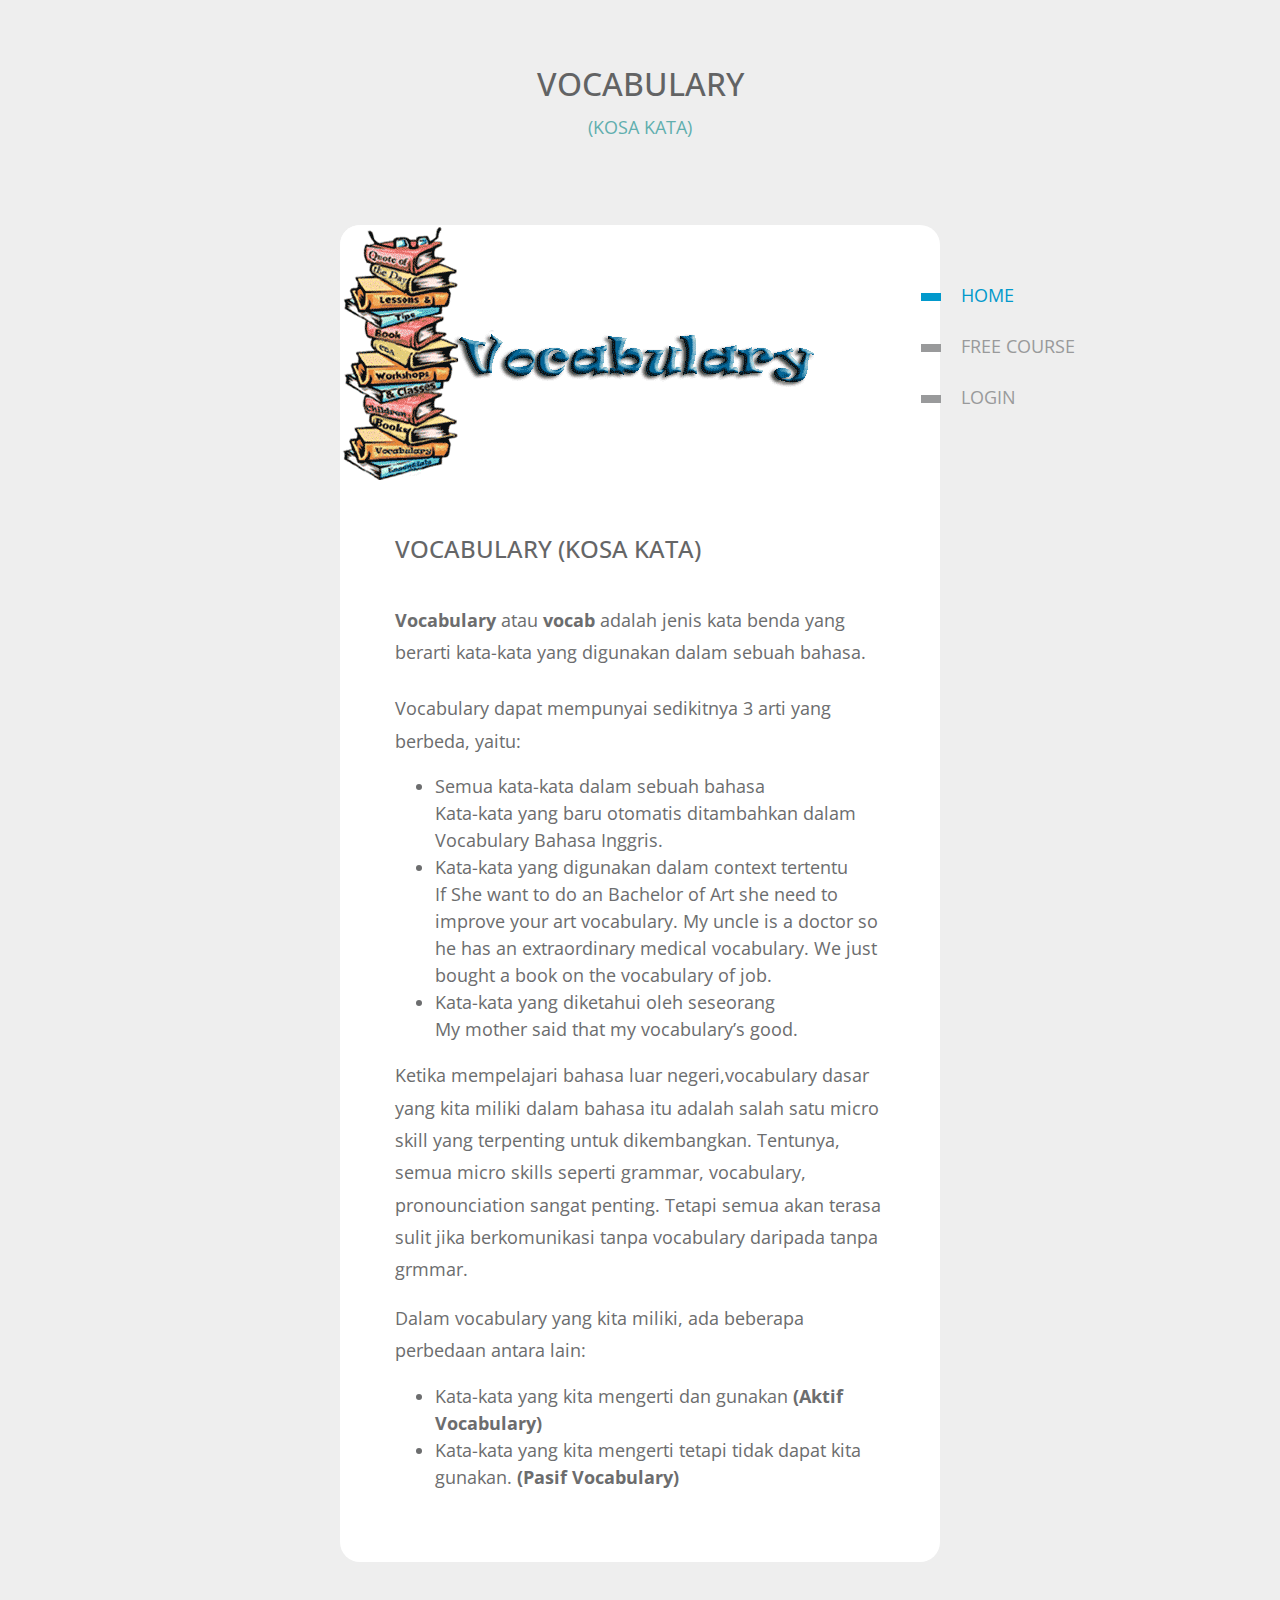
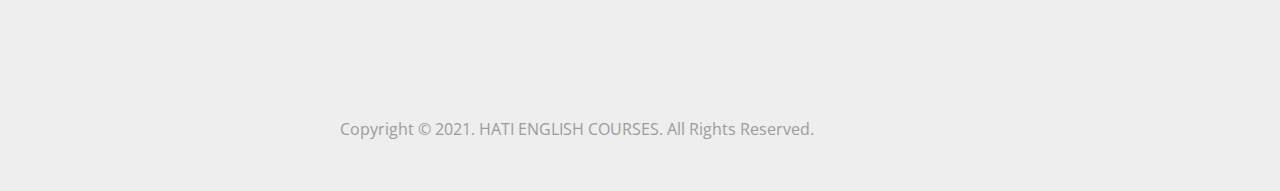
<file: vocabulary.html>
<!DOCTYPE html>
<html lang="en">

<head>
  <meta charset="UTF-8" />
  <meta name="viewport" content="width=device-width, initial-scale=1.0" />
  <meta http-equiv="X-UA-Compatible" content="ie=edge" />
  <title>Vocabulary</title>

  <link rel="stylesheet" href="https://fonts.googleapis.com/css?family=Open+Sans:400,600" />
  <link rel="stylesheet" href="course.css" />
  <link rel="stylesheet" href="stylecourse.css" />

</head>

<body>
  <div class="tm-page-container mx-auto">
    <header class="tm-header text-center">
      <h1 class="tm-title text-uppercase">VOCABULARY</h1>
      <p class="tm-primary-color">(KOSA KATA)</p>
    </header>

    <section class="tm-section">
      <nav class="tm-nav">
        <ul>
          <li class="active">
            <a href="index.html"><span class="tm-nav-deco"></span>HOME</a>
          </li>
          <li>
            <a href="free course.html"><span class="tm-nav-deco"></span>FREE COURSE</a>
          </li>
          <li>
            <a href="logincourse.html"><span class="tm-nav-deco"></span>LOGIN</a>
          </li>
        </ul>
      </nav>
      <div class="tm-content-container">
        <figure class="mb-0">
          <img src="./Gambar/vocab.gif" alt="Image" class="img-fluid tm-img" />
        </figure>
        <div class="tm-content">
          <h2 class="tm-page-title">VOCABULARY (KOSA KATA)</h2>
          <p class="mb-4">
            <b>Vocabulary</b> atau <b>vocab</b> adalah jenis kata benda yang berarti kata-kata yang digunakan dalam sebuah bahasa.
          </p>
          <p>
            Vocabulary dapat mempunyai sedikitnya 3 arti yang berbeda, yaitu:
          </p>
		<ul>
			<li>Semua kata-kata dalam sebuah bahasa</li>
				Kata-kata yang baru otomatis ditambahkan dalam Vocabulary Bahasa Inggris.
			<li>Kata-kata yang digunakan dalam context tertentu</li>
				If She want to do an Bachelor of Art she  need to improve your art vocabulary.
				My uncle is a doctor so he has an extraordinary medical vocabulary.
				We just bought a book on the vocabulary of job.
			<li>Kata-kata yang diketahui oleh seseorang</li>
				My mother said that my vocabulary’s good.
		</ul>
		<p>
			Ketika mempelajari bahasa luar negeri,vocabulary dasar yang kita miliki dalam bahasa itu adalah salah satu micro skill yang terpenting untuk dikembangkan. Tentunya, semua micro skills seperti grammar, vocabulary, pronounciation sangat penting. Tetapi semua akan terasa sulit jika  berkomunikasi tanpa vocabulary daripada tanpa grmmar.
		</p>
		<p>
			Dalam vocabulary yang kita miliki, ada beberapa perbedaan antara lain:
		</p>
		<ul>
			<li>Kata-kata yang kita mengerti dan gunakan <b>(Aktif Vocabulary)</b></li>
			<li>Kata-kata yang kita mengerti tetapi tidak dapat kita gunakan. <b>(Pasif Vocabulary)</b></li>
		</ul>
      </div>
    </section>

    <footer>
      <span>Copyright &copy; 2021. HATI ENGLISH COURSES. All Rights Reserved.</span>
    </footer>
  </div>
</body>

</html>
</file>
<file: course.css>
*/:root{
	 blue:#007bff;
	 indigo:#6610f2;
	 purple:#6f42c1;
	 pink:#e83e8c;
	 red:#dc3545;
	 orange:#fd7e14;
	 yellow:#ffc107;
	 green:#28a745;
	 teal:#20c997;
	 cyan:#17a2b8;
	 white:#fff;
	 gray:#6c757d;
	 gray-dark:#343a40;
	 primary:#007bff;
	 secondary:#6c757d;
	 success:#28a745;
	 info:#17a2b8;
	 warning:#ffc107;
	 danger:#dc3545;
	 light:#f8f9fa;
	 dark:#343a40;
	 breakpoint-xs:0;
	 breakpoint-sm:576px;
	 breakpoint-md:768px;
	 breakpoint-lg:992px;
	 breakpoint-xl:1200px;
	 font-family-sans-serif:-apple-system,BlinkMacSystemFont,"Segoe UI",Roboto,"Helvetica Neue",Arial,"Noto Sans",sans-serif,"Apple Color Emoji","Segoe UI Emoji","Segoe UI Symbol","Noto Color Emoji";
	 font-family-monospace:SFMono-Regular,Menlo,Monaco,Consolas,"Liberation Mono","Courier New",monospace
}*,::after,::before{box-sizing:border-box}html{font-family:sans-serif;line-height:1.15;-webkit-text-size-adjust:100%;-webkit-tap-highlight-color:transparent}article,aside,figcaption,figure,footer,header,hgroup,main,nav,section{display:block}body{margin:0;font-family:-apple-system,BlinkMacSystemFont,"Segoe UI",Roboto,"Helvetica Neue",Arial,"Noto Sans",sans-serif,"Apple Color Emoji","Segoe UI Emoji","Segoe UI Symbol","Noto Color Emoji";font-size:1rem;font-weight:400;line-height:1.5;color:#212529;text-align:left;background-color:#fff}[tabindex="-1"]:focus{outline:0!important}hr{box-sizing:content-box;height:0;overflow:visible}h1,h2,h3,h4,h5,h6{margin-top:0;margin-bottom:.5rem}p{margin-top:0;margin-bottom:1rem}abbr[data-original-title],abbr[title]{text-decoration:underline;-webkit-text-decoration:underline dotted;text-decoration:underline dotted;cursor:help;border-bottom:0;-webkit-text-decoration-skip-ink:none;text-decoration-skip-ink:none}address{margin-bottom:1rem;font-style:normal;line-height:inherit}dl,ol,ul{margin-top:0;margin-bottom:1rem}ol ol,ol ul,ul ol,ul ul{margin-bottom:0}dt{font-weight:700}dd{margin-bottom:.5rem;margin-left:0}blockquote{margin:0 0 1rem}b,strong{font-weight:bolder}small{font-size:80%}sub,sup{position:relative;font-size:75%;line-height:0;vertical-align:baseline}sub{bottom:-.25em}sup{top:-.5em}a{color:#007bff;text-decoration:none;background-color:transparent}a:hover{color:#0056b3;text-decoration:underline}a:not([href]):not([tabindex]){color:inherit;text-decoration:none}a:not([href]):not([tabindex]):focus,a:not([href]):not([tabindex]):hover{color:inherit;text-decoration:none}a:not([href]):not([tabindex]):focus{outline:0}code,kbd,pre,samp{font-family:SFMono-Regular,Menlo,Monaco,Consolas,"Liberation Mono","Courier New",monospace;font-size:1em}pre{margin-top:0;margin-bottom:1rem;overflow:auto}figure{margin:0 0 1rem}img{vertical-align:middle;border-style:none}svg{overflow:hidden;vertical-align:middle}table{border-collapse:collapse}caption{padding-top:.75rem;padding-bottom:.75rem;color:#6c757d;text-align:left;caption-side:bottom}th{text-align:inherit}label{display:inline-block;margin-bottom:.5rem}button{border-radius:0}button:focus{outline:1px dotted;outline:5px auto -webkit-focus-ring-color}button,input,optgroup,select,textarea{margin:0;font-family:inherit;font-size:inherit;line-height:inherit}button,input{overflow:visible}button,select{text-transform:none}select{word-wrap:normal}[type=button],[type=reset],[type=submit],button{-webkit-appearance:button}[type=button]:not(:disabled),[type=reset]:not(:disabled),[type=submit]:not(:disabled),button:not(:disabled){cursor:pointer}[type=button]::-moz-focus-inner,[type=reset]::-moz-focus-inner,[type=submit]::-moz-focus-inner,button::-moz-focus-inner{padding:0;border-style:none}input[type=checkbox],input[type=radio]{box-sizing:border-box;padding:0}input[type=date],input[type=datetime-local],input[type=month],input[type=time]{-webkit-appearance:listbox}textarea{overflow:auto;resize:vertical}fieldset{min-width:0;padding:0;margin:0;border:0}legend{display:block;width:100%;max-width:100%;padding:0;margin-bottom:.5rem;font-size:1.5rem;line-height:inherit;color:inherit;white-space:normal}progress{vertical-align:baseline}[type=number]::-webkit-inner-spin-button,[type=number]::-webkit-outer-spin-button{height:auto}[type=search]{outline-offset:-2px;-webkit-appearance:none}[type=search]::-webkit-search-decoration{-webkit-appearance:none}::-webkit-file-upload-button{font:inherit;-webkit-appearance:button}output{display:inline-block}summary{display:list-item;cursor:pointer}template{display:none}[hidden]{display:none!important}.h1,.h2,.h3,.h4,.h5,.h6,h1,h2,h3,h4,h5,h6{margin-bottom:.5rem;font-weight:500;line-height:1.2}.h1,h1{font-size:2.5rem}.h2,h2{font-size:2rem}.h3,h3{font-size:1.75rem}.h4,h4{font-size:1.5rem}.h5,h5{font-size:1.25rem}.h6,h6{font-size:1rem}.lead{font-size:1.25rem;font-weight:300}.display-1{font-size:6rem;font-weight:300;line-height:1.2}.display-2{font-size:5.5rem;font-weight:300;line-height:1.2}.display-3{font-size:4.5rem;font-weight:300;line-height:1.2}.display-4{font-size:3.5rem;font-weight:300;line-height:1.2}hr{margin-top:1rem;margin-bottom:1rem;border:0;border-top:1px solid rgba(0,0,0,.1)}.small,small{font-size:80%;font-weight:400}.mark,mark{padding:.2em;background-color:#fcf8e3}.list-unstyled{padding-left:0;list-style:none}.list-inline{padding-left:0;list-style:none}.list-inline-item{display:inline-block}.list-inline-item:not(:last-child){margin-right:.5rem}.initialism{font-size:90%;text-transform:uppercase}.blockquote{margin-bottom:1rem;font-size:1.25rem}.blockquote-footer{display:block;font-size:80%;color:#6c757d}.blockquote-footer::before{content:"\2014\00A0"}.img-fluid{max-width:100%;height:auto}.img-thumbnail{padding:.25rem;background-color:#fff;border:1px solid #dee2e6;border-radius:.25rem;max-width:100%;height:auto}.figure{display:inline-block}.figure-img{margin-bottom:.5rem;line-height:1}.figure-caption{font-size:90%;color:#6c757d}code{font-size:87.5%;color:#e83e8c;word-break:break-word}a>code{color:inherit}kbd{padding:.2rem .4rem;font-size:87.5%;color:#fff;background-color:#212529;border-radius:.2rem}kbd kbd{padding:0;font-size:100%;font-weight:700}pre{display:block;font-size:87.5%;color:#212529}pre code{font-size:inherit;color:inherit;word-break:normal}.pre-scrollable{max-height:340px;overflow-y:scroll}.container{width:100%;padding-right:15px;padding-left:15px;margin-right:auto;margin-left:auto}@media (min-width:576px){.container{max-width:540px}}@media (min-width:768px){.container{max-width:720px}}@media (min-width:992px){.container{max-width:960px}}@media (min-width:1200px){.container{max-width:1140px}}.container-fluid{width:100%;padding-right:15px;padding-left:15px;margin-right:auto;margin-left:auto}.row{display:-ms-flexbox;display:flex;-ms-flex-wrap:wrap;flex-wrap:wrap;margin-right:-15px;margin-left:-15px}.no-gutters{margin-right:0;margin-left:0}.no-gutters>.col,.no-gutters>[class*=col-]{padding-right:0;padding-left:0}.col,.col-1,.col-10,.col-11,.col-12,.col-2,.col-3,.col-4,.col-5,.col-6,.col-7,.col-8,.col-9,.col-auto,.col-lg,.col-lg-1,.col-lg-10,.col-lg-11,.col-lg-12,.col-lg-2,.col-lg-3,.col-lg-4,.col-lg-5,.col-lg-6,.col-lg-7,.col-lg-8,.col-lg-9,.col-lg-auto,.col-md,.col-md-1,.col-md-10,.col-md-11,.col-md-12,.col-md-2,.col-md-3,.col-md-4,.col-md-5,.col-md-6,.col-md-7,.col-md-8,.col-md-9,.col-md-auto,.col-sm,.col-sm-1,.col-sm-10,.col-sm-11,.col-sm-12,.col-sm-2,.col-sm-3,.col-sm-4,.col-sm-5,.col-sm-6,.col-sm-7,.col-sm-8,.col-sm-9,.col-sm-auto,.col-xl,.col-xl-1,.col-xl-10,.col-xl-11,.col-xl-12,.col-xl-2,.col-xl-3,.col-xl-4,.col-xl-5,.col-xl-6,.col-xl-7,.col-xl-8,.col-xl-9,.col-xl-auto{position:relative;width:100%;padding-right:15px;padding-left:15px}

.col{
	-ms-flex-preferred-size:0;
	flex-basis:0;-ms-flex-positive:1;
	flex-grow:1;
	max-width:100%
}

.col-auto{
	-ms-flex:0 0 auto;
	flex:0 0 auto;
	width:auto;
	max-width:100%
}

.col-1{
	-ms-flex:0 0 8.333333%;
	flex:0 0 8.333333%;
	max-width:8.333333%
}

.col-2{
	-ms-flex:0 0 16.666667%;
	flex:0 0 16.666667%;
	max-width:16.666667%
}

.col-3{
	-ms-flex:0 0 25%;
	flex:0 0 25%;
	max-width:25%
}

.col-4{
	-ms-flex:0 0 33.333333%;
	flex:0 0 33.333333%;
	max-width:33.333333%
}

.col-5{
	-ms-flex:0 0 41.666667%;
	flex:0 0 41.666667%;
	max-width:41.666667%
}

.col-6{
	-ms-flex:0 0 50%;
	flex:0 0 50%;
	max-width:50%
}

.col-7{
	-ms-flex:0 0 58.333333%;
	flex:0 0 58.333333%;
	max-width:58.333333%
}

.col-8{
	-ms-flex:0 0 66.666667%;
	flex:0 0 66.666667%;
	max-width:66.666667%
}

.col-9{
	-ms-flex:0 0 75%;
	flex:0 0 75%;
	max-width:75%
}

.col-10{
	-ms-flex:0 0 83.333333%;
	flex:0 0 83.333333%;
	max-width:83.333333%}

.col-11{
	-ms-flex:0 0 91.666667%;
	flex:0 0 91.666667%;
	max-width:91.666667%
}

.col-12{
	-ms-flex:0 0 100%;
	flex:0 0 100%;
	max-width:100%
}

.order-first{
	-ms-flex-order:-1;
	order:-1
}

.order-last{
	-ms-flex-order:13;
	order:13
}

.order-0{
	-ms-flex-order:0;
	order:0
}

.order-1{
	-ms-flex-order:1;
	order:1
}

.order-2{
	-ms-flex-order:2;
	order:2
}

.order-3{
	-ms-flex-order:3;
	order:3
}

.order-4{
	-ms-flex-order:4;
	order:4
}

.order-5{
	-ms-flex-order:5;
	order:5
}

.order-6{
	-ms-flex-order:6;
	order:6
}

.order-7{
	-ms-flex-order:7;
	order:7
}

.order-8{
	-ms-flex-order:8;
	order:8
}

.order-9{
	-ms-flex-order:9;
	order:9
}

.order-10{
	-ms-flex-order:10;
	order:10
}

.order-11{
	-ms-flex-order:11;
	order:11
}

.order-12{
	-ms-flex-order:12;
	order:12
}

.offset-1{margin-left:8.333333%}
.offset-2{margin-left:16.666667%}
.offset-3{margin-left:25%}
.offset-4{margin-left:33.333333%}
.offset-5{margin-left:41.666667%}
.offset-6{margin-left:50%}
.offset-7{margin-left:58.333333%}
.offset-8{margin-left:66.666667%}
.offset-9{margin-left:75%}
.offset-10{margin-left:83.333333%}
.offset-11{margin-left:91.666667%}
@media (min-width:576px){
.col-sm{
	-ms-flex-preferred-size:0;
	flex-basis:0;
	-ms-flex-positive:1;
	flex-grow:1;
	max-width:100%
}

.col-sm-auto{
	-ms-flex:0 0 auto;
	flex:0 0 auto;
	width:auto;
	max-width:100%
}

.col-sm-1{
	-ms-flex:0 0 8.333333%;
	flex:0 0 8.333333%;
	max-width:8.333333%
}

.col-sm-2{
	-ms-flex:0 0 16.666667%;
	flex:0 0 16.666667%;
	max-width:16.666667%
}

.col-sm-3{
	-ms-flex:0 0 25%;
	flex:0 0 25%;
	max-width:25%
}

.col-sm-4{
	-ms-flex:0 0 33.333333%;
	flex:0 0 33.333333%;
	max-width:33.333333%
}

.col-sm-5{
	-ms-flex:0 0 41.666667%;
	flex:0 0 41.666667%;
	max-width:41.666667%
}

.col-sm-6{
	-ms-flex:0 0 50%;
	flex:0 0 50%;
	max-width:50%
}

.col-sm-7{
	-ms-flex:0 0 58.333333%;
	flex:0 0 58.333333%;
	max-width:58.333333%
}

.col-sm-8{
	-ms-flex:0 0 66.666667%;
	flex:0 0 66.666667%;
	max-width:66.666667%
}

.col-sm-9{
	-ms-flex:0 0 75%;
	flex:0 0 75%;
	max-width:75%
}

.col-sm-10{
	-ms-flex:0 0 83.333333%;
	flex:0 0 83.333333%;
	max-width:83.333333%
}

.col-sm-11{
	-ms-flex:0 0 91.666667%;
	flex:0 0 91.666667%;
	max-width:91.666667%
}

.col-sm-12{
	-ms-flex:0 0 100%;
	flex:0 0 100%;
	max-width:100%
}

.order-sm-first{
	-ms-flex-order:-1;
	order:-1
}

.order-sm-last{
	-ms-flex-order:13;
	order:13
}

.order-sm-0{
	-ms-flex-order:0;
	order:0
}

.order-sm-1{
	-ms-flex-order:1;
	order:1
}

.order-sm-2{
	-ms-flex-order:2;
	order:2
}

.order-sm-3{
	-ms-flex-order:3;
	order:3
}

.order-sm-4{
	-ms-flex-order:4;
	order:4
}

.order-sm-5{
	-ms-flex-order:5;
	order:5
}

.order-sm-6{
	-ms-flex-order:6;
	order:6
}

.order-sm-7{
	-ms-flex-order:7;
	order:7
}

.order-sm-8{
	-ms-flex-order:8;
	order:8
}

.order-sm-9{
	-ms-flex-order:9;
	order:9
}

.order-sm-10{
	-ms-flex-order:10;
	order:10
}

.order-sm-11{
	-ms-flex-order:11;
	order:11
}

.order-sm-12{
	-ms-flex-order:12;
	order:12
}

.offset-sm-0{margin-left:0}
.offset-sm-1{margin-left:8.333333%}
.offset-sm-2{margin-left:16.666667%}
.offset-sm-3{margin-left:25%}
.offset-sm-4{margin-left:33.333333%}
.offset-sm-5{margin-left:41.666667%}
.offset-sm-6{margin-left:50%}
.offset-sm-7{margin-left:58.333333%}
.offset-sm-8{margin-left:66.666667%}
.offset-sm-9{margin-left:75%}
.offset-sm-10{margin-left:83.333333%}
.offset-sm-11{margin-left:91.666667%}
}

@media (min-width:768px){
.col-md{
	-ms-flex-preferred-size:0;
	flex-basis:0;
	-ms-flex-positive:1;
	flex-grow:1;
	max-width:100%
}

.col-md-auto{
	-ms-flex:0 0 auto;
	flex:0 0 auto;
	width:auto;
	max-width:100%
}

.col-md-1{
	-ms-flex:0 0 8.333333%;
	flex:0 0 8.333333%;
	max-width:8.333333%
}

.col-md-2{
	-ms-flex:0 0 16.666667%;
	flex:0 0 16.666667%;
	max-width:16.666667%
}

.col-md-3{
	-ms-flex:0 0 25%;
	flex:0 0 25%;
	max-width:25%
}

.col-md-4{
	-ms-flex:0 0 33.333333%;
	flex:0 0 33.333333%;
	max-width:33.333333%
}

.col-md-5{
	-ms-flex:0 0 41.666667%;
	flex:0 0 41.666667%;
	max-width:41.666667%
}

.col-md-6{
	-ms-flex:0 0 50%;
	flex:0 0 50%;
	max-width:50%
}

.col-md-7{
	-ms-flex:0 0 58.333333%;
	flex:0 0 58.333333%;
	max-width:58.333333%
}

.col-md-8{
	-ms-flex:0 0 66.666667%;
	flex:0 0 66.666667%;
	max-width:66.666667%
}

.col-md-9{
	-ms-flex:0 0 75%;
	flex:0 0 75%;
	max-width:75%
}

.col-md-10{
	-ms-flex:0 0 83.333333%;
	flex:0 0 83.333333%;
	max-width:83.333333%
}

.col-md-11{
	-ms-flex:0 0 91.666667%;
	flex:0 0 91.666667%;
	max-width:91.666667%
}

.col-md-12{
	-ms-flex:0 0 100%;
	flex:0 0 100%;
	max-width:100%
}

.order-md-first{
	-ms-flex-order:-1;
	order:-1
}

.order-md-last{
	-ms-flex-order:13;
	order:13
}

.order-md-0{
	-ms-flex-order:0;
	order:0
}

.order-md-1{
	-ms-flex-order:1;
	order:1
}

.order-md-2{
	-ms-flex-order:2;
	order:2
}

.order-md-3{
	-ms-flex-order:3;
	order:3
}

.order-md-4{
	-ms-flex-order:4;
	order:4
}

.order-md-5{
	-ms-flex-order:5;
	order:5
}

.order-md-6{
	-ms-flex-order:6;
	order:6
}

.order-md-7{
	-ms-flex-order:7;
	order:7
}

.order-md-8{
	-ms-flex-order:8;
	order:8
}

.order-md-9{
	-ms-flex-order:9;
	order:9
}

.order-md-10{
	-ms-flex-order:10;
	order:10
}

.order-md-11{
	-ms-flex-order:11;
	order:11
}

.order-md-12{
	-ms-flex-order:12;
	order:12
}

.offset-md-0{margin-left:0}
.offset-md-1{margin-left:8.333333%}
.offset-md-2{margin-left:16.666667%}
.offset-md-3{margin-left:25%}
.offset-md-4{margin-left:33.333333%}
.offset-md-5{margin-left:41.666667%}
.offset-md-6{margin-left:50%}
.offset-md-7{margin-left:58.333333%}
.offset-md-8{margin-left:66.666667%}
.offset-md-9{margin-left:75%}
.offset-md-10{margin-left:83.333333%}
.offset-md-11{margin-left:91.666667%}
}

@media (min-width:992px){
.col-lg{
		-ms-flex-preferred-size:0;
		flex-basis:0;-ms-flex-positive:1;
		flex-grow:1;max-width:100%
}

.col-lg-auto{
	-ms-flex:0 0 auto;
	flex:0 0 auto;
	width:auto;
	max-width:100%
}

.col-lg-1{
	-ms-flex:0 0 8.333333%;
	flex:0 0 8.333333%;
	max-width:8.333333%
}

.col-lg-2{
	-ms-flex:0 0 16.666667%;
	flex:0 0 16.666667%;
	max-width:16.666667%
}

.col-lg-3{
	-ms-flex:0 0 25%;
	flex:0 0 25%;
	max-width:25%
}

.col-lg-4{
	-ms-flex:0 0 33.333333%;
	flex:0 0 33.333333%;
	max-width:33.333333%
}

.col-lg-5{
	-ms-flex:0 0 41.666667%;
	flex:0 0 41.666667%;
	max-width:41.666667%
}

.col-lg-6{
	-ms-flex:0 0 50%;
	flex:0 0 50%;
	max-width:50%
}

.col-lg-7{
	-ms-flex:0 0 58.333333%;
	flex:0 0 58.333333%;
	max-width:58.333333%
}

.col-lg-8{
	-ms-flex:0 0 66.666667%;
	flex:0 0 66.666667%;
	max-width:66.666667%
}

.col-lg-9{
	-ms-flex:0 0 75%;
	flex:0 0 75%;
	max-width:75%
}

.col-lg-10{
	-ms-flex:0 0 83.333333%;
	flex:0 0 83.333333%;
	max-width:83.333333%
}

.col-lg-11{
	-ms-flex:0 0 91.666667%;
	flex:0 0 91.666667%;
	max-width:91.666667%
}

.col-lg-12{
	-ms-flex:0 0 100%;
	flex:0 0 100%;
	max-width:100%
}

.order-lg-first{
	-ms-flex-order:-1;
	order:-1
}

.order-lg-last{
	-ms-flex-order:13;
	order:13
}

.order-lg-0{-ms-flex-order:0;order:0}.order-lg-1{-ms-flex-order:1;order:1}.order-lg-2{-ms-flex-order:2;order:2}.order-lg-3{-ms-flex-order:3;order:3}.order-lg-4{-ms-flex-order:4;order:4}.order-lg-5{-ms-flex-order:5;order:5}.order-lg-6{-ms-flex-order:6;order:6}.order-lg-7{-ms-flex-order:7;order:7}.order-lg-8{-ms-flex-order:8;order:8}.order-lg-9{-ms-flex-order:9;order:9}.order-lg-10{-ms-flex-order:10;order:10}.order-lg-11{-ms-flex-order:11;order:11}.order-lg-12{-ms-flex-order:12;order:12}.offset-lg-0{margin-left:0}.offset-lg-1{margin-left:8.333333%}.offset-lg-2{margin-left:16.666667%}.offset-lg-3{margin-left:25%}.offset-lg-4{margin-left:33.333333%}.offset-lg-5{margin-left:41.666667%}.offset-lg-6{margin-left:50%}.offset-lg-7{margin-left:58.333333%}.offset-lg-8{margin-left:66.666667%}.offset-lg-9{margin-left:75%}.offset-lg-10{margin-left:83.333333%}.offset-lg-11{margin-left:91.666667%}}@media (min-width:1200px){.col-xl{-ms-flex-preferred-size:0;flex-basis:0;-ms-flex-positive:1;flex-grow:1;max-width:100%}.col-xl-auto{-ms-flex:0 0 auto;flex:0 0 auto;width:auto;max-width:100%}.col-xl-1{-ms-flex:0 0 8.333333%;flex:0 0 8.333333%;max-width:8.333333%}.col-xl-2{-ms-flex:0 0 16.666667%;flex:0 0 16.666667%;max-width:16.666667%}.col-xl-3{-ms-flex:0 0 25%;flex:0 0 25%;max-width:25%}.col-xl-4{-ms-flex:0 0 33.333333%;flex:0 0 33.333333%;max-width:33.333333%}.col-xl-5{-ms-flex:0 0 41.666667%;flex:0 0 41.666667%;max-width:41.666667%}.col-xl-6{-ms-flex:0 0 50%;flex:0 0 50%;max-width:50%}.col-xl-7{-ms-flex:0 0 58.333333%;flex:0 0 58.333333%;max-width:58.333333%}.col-xl-8{-ms-flex:0 0 66.666667%;flex:0 0 66.666667%;max-width:66.666667%}.col-xl-9{-ms-flex:0 0 75%;flex:0 0 75%;max-width:75%}.col-xl-10{-ms-flex:0 0 83.333333%;flex:0 0 83.333333%;max-width:83.333333%}.col-xl-11{-ms-flex:0 0 91.666667%;flex:0 0 91.666667%;max-width:91.666667%}.col-xl-12{-ms-flex:0 0 100%;flex:0 0 100%;max-width:100%}.order-xl-first{-ms-flex-order:-1;order:-1}.order-xl-last{-ms-flex-order:13;order:13}.order-xl-0{-ms-flex-order:0;order:0}.order-xl-1{-ms-flex-order:1;order:1}.order-xl-2{-ms-flex-order:2;order:2}.order-xl-3{-ms-flex-order:3;order:3}.order-xl-4{-ms-flex-order:4;order:4}.order-xl-5{-ms-flex-order:5;order:5}.order-xl-6{-ms-flex-order:6;order:6}.order-xl-7{-ms-flex-order:7;order:7}.order-xl-8{-ms-flex-order:8;order:8}.order-xl-9{-ms-flex-order:9;order:9}.order-xl-10{-ms-flex-order:10;order:10}.order-xl-11{-ms-flex-order:11;order:11}.order-xl-12{-ms-flex-order:12;order:12}.offset-xl-0{margin-left:0}.offset-xl-1{margin-left:8.333333%}.offset-xl-2{margin-left:16.666667%}.offset-xl-3{margin-left:25%}.offset-xl-4{margin-left:33.333333%}.offset-xl-5{margin-left:41.666667%}.offset-xl-6{margin-left:50%}.offset-xl-7{margin-left:58.333333%}.offset-xl-8{margin-left:66.666667%}.offset-xl-9{margin-left:75%}.offset-xl-10{margin-left:83.333333%}.offset-xl-11{margin-left:91.666667%}}.table{width:100%;margin-bottom:1rem;color:#212529}.table td,.table th{padding:.75rem;vertical-align:top;border-top:1px solid #dee2e6}.table thead th{vertical-align:bottom;border-bottom:2px solid #dee2e6}.table tbody+tbody{border-top:2px solid #dee2e6}.table-sm td,.table-sm th{padding:.3rem}.table-bordered{border:1px solid #dee2e6}.table-bordered td,.table-bordered th{border:1px solid #dee2e6}.table-bordered thead td,.table-bordered thead th{border-bottom-width:2px}.table-borderless tbody+tbody,.table-borderless td,.table-borderless th,.table-borderless thead th{border:0}.table-striped tbody tr:nth-of-type(odd){background-color:rgba(0,0,0,.05)}.table-hover tbody tr:hover{color:#212529;background-color:rgba(0,0,0,.075)}.table-primary,.table-primary>td,.table-primary>th{background-color:#b8daff}.table-primary tbody+tbody,.table-primary td,.table-primary th,.table-primary thead th{border-color:#7abaff}.table-hover .table-primary:hover{background-color:#9fcdff}.table-hover .table-primary:hover>td,.table-hover .table-primary:hover>th{background-color:#9fcdff}.table-secondary,.table-secondary>td,.table-secondary>th{background-color:#d6d8db}.table-secondary tbody+tbody,.table-secondary td,.table-secondary th,.table-secondary thead th{border-color:#b3b7bb}.table-hover .table-secondary:hover{background-color:#c8cbcf}.table-hover .table-secondary:hover>td,.table-hover .table-secondary:hover>th{background-color:#c8cbcf}.table-success,.table-success>td,.table-success>th{background-color:#c3e6cb}.table-success tbody+tbody,.table-success td,.table-success th,.table-success thead th{border-color:#8fd19e}.table-hover .table-success:hover{background-color:#b1dfbb}.table-hover .table-success:hover>td,.table-hover .table-success:hover>th{background-color:#b1dfbb}.table-info,.table-info>td,.table-info>th{background-color:#bee5eb}.table-info tbody+tbody,.table-info td,.table-info th,.table-info thead th{border-color:#86cfda}.table-hover .table-info:hover{background-color:#abdde5}.table-hover .table-info:hover>td,.table-hover .table-info:hover>th{background-color:#abdde5}.table-warning,.table-warning>td,.table-warning>th{background-color:#ffeeba}.table-warning tbody+tbody,.table-warning td,.table-warning th,.table-warning thead th{border-color:#ffdf7e}.table-hover .table-warning:hover{background-color:#ffe8a1}.table-hover .table-warning:hover>td,.table-hover .table-warning:hover>th{background-color:#ffe8a1}.table-danger,.table-danger>td,.table-danger>th{background-color:#f5c6cb}.table-danger tbody+tbody,.table-danger td,.table-danger th,.table-danger thead th{border-color:#ed969e}.table-hover .table-danger:hover{background-color:#f1b0b7}.table-hover .table-danger:hover>td,.table-hover .table-danger:hover>th{background-color:#f1b0b7}.table-light,.table-light>td,.table-light>th{background-color:#fdfdfe}.table-light tbody+tbody,.table-light td,.table-light th,.table-light thead th{border-color:#fbfcfc}.table-hover .table-light:hover{background-color:#ececf6}.table-hover .table-light:hover>td,.table-hover .table-light:hover>th{background-color:#ececf6}.table-dark,.table-dark>td,.table-dark>th{background-color:#c6c8ca}.table-dark tbody+tbody,.table-dark td,.table-dark th,.table-dark thead th{border-color:#95999c}.table-hover .table-dark:hover{background-color:#b9bbbe}.table-hover .table-dark:hover>td,.table-hover .table-dark:hover>th{background-color:#b9bbbe}.table-active,.table-active>td,.table-active>th{background-color:rgba(0,0,0,.075)}.table-hover .table-active:hover{background-color:rgba(0,0,0,.075)}.table-hover .table-active:hover>td,.table-hover .table-active:hover>th{background-color:rgba(0,0,0,.075)}.table .thead-dark th{color:#fff;background-color:#343a40;border-color:#454d55}.table .thead-light th{color:#495057;background-color:#e9ecef;border-color:#dee2e6}.table-dark{color:#fff;background-color:#343a40}.table-dark td,.table-dark th,.table-dark thead th{border-color:#454d55}.table-dark.table-bordered{border:0}.table-dark.table-striped tbody tr:nth-of-type(odd){background-color:rgba(255,255,255,.05)}.table-dark.table-hover tbody tr:hover{color:#fff;background-color:rgba(255,255,255,.075)}@media (max-width:575.98px){.table-responsive-sm{display:block;width:100%;overflow-x:auto;-webkit-overflow-scrolling:touch}.table-responsive-sm>.table-bordered{border:0}}@media (max-width:767.98px){.table-responsive-md{display:block;width:100%;overflow-x:auto;-webkit-overflow-scrolling:touch}.table-responsive-md>.table-bordered{border:0}}@media (max-width:991.98px){.table-responsive-lg{display:block;width:100%;overflow-x:auto;-webkit-overflow-scrolling:touch}.table-responsive-lg>.table-bordered{border:0}}@media (max-width:1199.98px){.table-responsive-xl{display:block;width:100%;overflow-x:auto;-webkit-overflow-scrolling:touch}.table-responsive-xl>.table-bordered{border:0}}.table-responsive{display:block;width:100%;overflow-x:auto;-webkit-overflow-scrolling:touch}.table-responsive>.table-bordered{border:0}.form-control{display:block;width:100%;height:calc(1.5em + .75rem + 2px);padding:.375rem .75rem;font-size:1rem;font-weight:400;line-height:1.5;color:#495057;background-color:#fff;background-clip:padding-box;border:1px solid #ced4da;border-radius:.25rem;transition:border-color .15s ease-in-out,box-shadow .15s ease-in-out}@media (prefers-reduced-motion:reduce){.form-control{transition:none}}.form-control::-ms-expand{background-color:transparent;border:0}.form-control:focus{color:#495057;background-color:#fff;border-color:#80bdff;outline:0;box-shadow:0 0 0 .2rem rgba(0,123,255,.25)}.form-control::-webkit-input-placeholder{color:#6c757d;opacity:1}.form-control::-moz-placeholder{color:#6c757d;opacity:1}.form-control:-ms-input-placeholder{color:#6c757d;opacity:1}.form-control::-ms-input-placeholder{color:#6c757d;opacity:1}.form-control::placeholder{color:#6c757d;opacity:1}.form-control:disabled,.form-control[readonly]{background-color:#e9ecef;opacity:1}select.form-control:focus::-ms-value{color:#495057;background-color:#fff}.form-control-file,.form-control-range{display:block;width:100%}.col-form-label{padding-top:calc(.375rem + 1px);padding-bottom:calc(.375rem + 1px);margin-bottom:0;font-size:inherit;line-height:1.5}.col-form-label-lg{padding-top:calc(.5rem + 1px);padding-bottom:calc(.5rem + 1px);font-size:1.25rem;line-height:1.5}.col-form-label-sm{padding-top:calc(.25rem + 1px);padding-bottom:calc(.25rem + 1px);font-size:.875rem;line-height:1.5}.form-control-plaintext{display:block;width:100%;padding-top:.375rem;padding-bottom:.375rem;margin-bottom:0;line-height:1.5;color:#212529;background-color:transparent;border:solid transparent;border-width:1px 0}.form-control-plaintext.form-control-lg,.form-control-plaintext.form-control-sm{padding-right:0;padding-left:0}.form-control-sm{height:calc(1.5em + .5rem + 2px);padding:.25rem .5rem;font-size:.875rem;line-height:1.5;border-radius:.2rem}.form-control-lg{height:calc(1.5em + 1rem + 2px);padding:.5rem 1rem;font-size:1.25rem;line-height:1.5;border-radius:.3rem}select.form-control[multiple],select.form-control[size]{height:auto}textarea.form-control{height:auto}.form-group{margin-bottom:1rem}.form-text{display:block;margin-top:.25rem}.form-row{display:-ms-flexbox;display:flex;-ms-flex-wrap:wrap;flex-wrap:wrap;margin-right:-5px;margin-left:-5px}.form-row>.col,.form-row>[class*=col-]{padding-right:5px;padding-left:5px}.form-check{position:relative;display:block;padding-left:1.25rem}.form-check-input{position:absolute;margin-top:.3rem;margin-left:-1.25rem}.form-check-input:disabled~.form-check-label{color:#6c757d}.form-check-label{margin-bottom:0}.form-check-inline{display:-ms-inline-flexbox;display:inline-flex;-ms-flex-align:center;align-items:center;padding-left:0;margin-right:.75rem}.form-check-inline .form-check-input{position:static;margin-top:0;margin-right:.3125rem;margin-left:0}.valid-feedback{display:none;width:100%;margin-top:.25rem;font-size:80%;color:#28a745}.valid-tooltip{position:absolute;top:100%;z-index:5;display:none;max-width:100%;padding:.25rem .5rem;margin-top:.1rem;font-size:.875rem;line-height:1.5;color:#fff;background-color:rgba(40,167,69,.9);border-radius:.25rem}.form-control.is-valid,.was-validated .form-control:valid{border-color:#28a745;padding-right:calc(1.5em + .75rem);background-image:url("data:image/svg+xml,%3csvg xmlns='http://www.w3.org/2000/svg' viewBox='0 0 8 8'%3e%3cpath fill='%2328a745' d='M2.3 6.73L.6 4.53c-.4-1.04.46-1.4 1.1-.8l1.1 1.4 3.4-3.8c.6-.63 1.6-.27 1.2.7l-4 4.6c-.43.5-.8.4-1.1.1z'/%3e%3c/svg%3e");background-repeat:no-repeat;background-position:center right calc(.375em + .1875rem);background-size:calc(.75em + .375rem) calc(.75em + .375rem)}.form-control.is-valid:focus,.was-validated .form-control:valid:focus{border-color:#28a745;box-shadow:0 0 0 .2rem rgba(40,167,69,.25)}.form-control.is-valid~.valid-feedback,.form-control.is-valid~.valid-tooltip,.was-validated .form-control:valid~.valid-feedback,.was-validated .form-control:valid~.valid-tooltip{display:block}.was-validated textarea.form-control:valid,textarea.form-control.is-valid{padding-right:calc(1.5em + .75rem);background-position:top calc(.375em + .1875rem) right calc(.375em + .1875rem)}.custom-select.is-valid,.was-validated .custom-select:valid{border-color:#28a745;padding-right:calc((1em + .75rem) * 3 / 4 + 1.75rem);background:url("data:image/svg+xml,%3csvg xmlns='http://www.w3.org/2000/svg' viewBox='0 0 4 5'%3e%3cpath fill='%23343a40' d='M2 0L0 2h4zm0 5L0 3h4z'/%3e%3c/svg%3e") no-repeat right .75rem center/8px 10px,url("data:image/svg+xml,%3csvg xmlns='http://www.w3.org/2000/svg' viewBox='0 0 8 8'%3e%3cpath fill='%2328a745' d='M2.3 6.73L.6 4.53c-.4-1.04.46-1.4 1.1-.8l1.1 1.4 3.4-3.8c.6-.63 1.6-.27 1.2.7l-4 4.6c-.43.5-.8.4-1.1.1z'/%3e%3c/svg%3e") #fff no-repeat center right 1.75rem/calc(.75em + .375rem) calc(.75em + .375rem)}.custom-select.is-valid:focus,.was-validated .custom-select:valid:focus{border-color:#28a745;box-shadow:0 0 0 .2rem rgba(40,167,69,.25)}.custom-select.is-valid~.valid-feedback,.custom-select.is-valid~.valid-tooltip,.was-validated .custom-select:valid~.valid-feedback,.was-validated .custom-select:valid~.valid-tooltip{display:block}.form-control-file.is-valid~.valid-feedback,.form-control-file.is-valid~.valid-tooltip,.was-validated .form-control-file:valid~.valid-feedback,.was-validated .form-control-file:valid~.valid-tooltip{display:block}.form-check-input.is-valid~.form-check-label,.was-validated .form-check-input:valid~.form-check-label{color:#28a745}.form-check-input.is-valid~.valid-feedback,.form-check-input.is-valid~.valid-tooltip,.was-validated .form-check-input:valid~.valid-feedback,.was-validated .form-check-input:valid~.valid-tooltip{display:block}.custom-control-input.is-valid~.custom-control-label,.was-validated .custom-control-input:valid~.custom-control-label{color:#28a745}.custom-control-input.is-valid~.custom-control-label::before,.was-validated .custom-control-input:valid~.custom-control-label::before{border-color:#28a745}.custom-control-input.is-valid~.valid-feedback,.custom-control-input.is-valid~.valid-tooltip,.was-validated .custom-control-input:valid~.valid-feedback,.was-validated .custom-control-input:valid~.valid-tooltip{display:block}.custom-control-input.is-valid:checked~.custom-control-label::before,.was-validated .custom-control-input:valid:checked~.custom-control-label::before{border-color:#34ce57;background-color:#34ce57}.custom-control-input.is-valid:focus~.custom-control-label::before,.was-validated .custom-control-input:valid:focus~.custom-control-label::before{box-shadow:0 0 0 .2rem rgba(40,167,69,.25)}.custom-control-input.is-valid:focus:not(:checked)~.custom-control-label::before,.was-validated .custom-control-input:valid:focus:not(:checked)~.custom-control-label::before{border-color:#28a745}.custom-file-input.is-valid~.custom-file-label,.was-validated .custom-file-input:valid~.custom-file-label{border-color:#28a745}.custom-file-input.is-valid~.valid-feedback,.custom-file-input.is-valid~.valid-tooltip,.was-validated .custom-file-input:valid~.valid-feedback,.was-validated .custom-file-input:valid~.valid-tooltip{display:block}.custom-file-input.is-valid:focus~.custom-file-label,.was-validated .custom-file-input:valid:focus~.custom-file-label{border-color:#28a745;box-shadow:0 0 0 .2rem rgba(40,167,69,.25)}.invalid-feedback{display:none;width:100%;margin-top:.25rem;font-size:80%;color:#dc3545}.invalid-tooltip{position:absolute;top:100%;z-index:5;display:none;max-width:100%;padding:.25rem .5rem;margin-top:.1rem;font-size:.875rem;line-height:1.5;color:#fff;background-color:rgba(220,53,69,.9);border-radius:.25rem}.form-control.is-invalid,.was-validated .form-control:invalid{border-color:#dc3545;padding-right:calc(1.5em + .75rem);background-image:url("data:image/svg+xml,%3csvg xmlns='http://www.w3.org/2000/svg' fill='%23dc3545' viewBox='-2 -2 7 7'%3e%3cpath stroke='%23dc3545' d='M0 0l3 3m0-3L0 3'/%3e%3ccircle r='.5'/%3e%3ccircle cx='3' r='.5'/%3e%3ccircle cy='3' r='.5'/%3e%3ccircle cx='3' cy='3' r='.5'/%3e%3c/svg%3E");background-repeat:no-repeat;background-position:center right calc(.375em + .1875rem);background-size:calc(.75em + .375rem) calc(.75em + .375rem)}.form-control.is-invalid:focus,.was-validated .form-control:invalid:focus{border-color:#dc3545;box-shadow:0 0 0 .2rem rgba(220,53,69,.25)}.form-control.is-invalid~.invalid-feedback,.form-control.is-invalid~.invalid-tooltip,.was-validated .form-control:invalid~.invalid-feedback,.was-validated .form-control:invalid~.invalid-tooltip{display:block}.was-validated textarea.form-control:invalid,textarea.form-control.is-invalid{padding-right:calc(1.5em + .75rem);background-position:top calc(.375em + .1875rem) right calc(.375em + .1875rem)}.custom-select.is-invalid,.was-validated .custom-select:invalid{border-color:#dc3545;padding-right:calc((1em + .75rem) * 3 / 4 + 1.75rem);background:url("data:image/svg+xml,%3csvg xmlns='http://www.w3.org/2000/svg' viewBox='0 0 4 5'%3e%3cpath fill='%23343a40' d='M2 0L0 2h4zm0 5L0 3h4z'/%3e%3c/svg%3e") no-repeat right .75rem center/8px 10px,url("data:image/svg+xml,%3csvg xmlns='http://www.w3.org/2000/svg' fill='%23dc3545' viewBox='-2 -2 7 7'%3e%3cpath stroke='%23dc3545' d='M0 0l3 3m0-3L0 3'/%3e%3ccircle r='.5'/%3e%3ccircle cx='3' r='.5'/%3e%3ccircle cy='3' r='.5'/%3e%3ccircle cx='3' cy='3' r='.5'/%3e%3c/svg%3E") #fff no-repeat center right 1.75rem/calc(.75em + .375rem) calc(.75em + .375rem)}.custom-select.is-invalid:focus,.was-validated .custom-select:invalid:focus{border-color:#dc3545;box-shadow:0 0 0 .2rem rgba(220,53,69,.25)}.custom-select.is-invalid~.invalid-feedback,.custom-select.is-invalid~.invalid-tooltip,.was-validated .custom-select:invalid~.invalid-feedback,.was-validated .custom-select:invalid~.invalid-tooltip{display:block}.form-control-file.is-invalid~.invalid-feedback,.form-control-file.is-invalid~.invalid-tooltip,.was-validated .form-control-file:invalid~.invalid-feedback,.was-validated .form-control-file:invalid~.invalid-tooltip{display:block}.form-check-input.is-invalid~.form-check-label,.was-validated .form-check-input:invalid~.form-check-label{color:#dc3545}.form-check-input.is-invalid~.invalid-feedback,.form-check-input.is-invalid~.invalid-tooltip,.was-validated .form-check-input:invalid~.invalid-feedback,.was-validated .form-check-input:invalid~.invalid-tooltip{display:block}.custom-control-input.is-invalid~.custom-control-label,.was-validated .custom-control-input:invalid~.custom-control-label{color:#dc3545}.custom-control-input.is-invalid~.custom-control-label::before,.was-validated .custom-control-input:invalid~.custom-control-label::before{border-color:#dc3545}.custom-control-input.is-invalid~.invalid-feedback,.custom-control-input.is-invalid~.invalid-tooltip,.was-validated .custom-control-input:invalid~.invalid-feedback,.was-validated .custom-control-input:invalid~.invalid-tooltip{display:block}.custom-control-input.is-invalid:checked~.custom-control-label::before,.was-validated .custom-control-input:invalid:checked~.custom-control-label::before{border-color:#e4606d;background-color:#e4606d}.custom-control-input.is-invalid:focus~.custom-control-label::before,.was-validated .custom-control-input:invalid:focus~.custom-control-label::before{box-shadow:0 0 0 .2rem rgba(220,53,69,.25)}.custom-control-input.is-invalid:focus:not(:checked)~.custom-control-label::before,.was-validated .custom-control-input:invalid:focus:not(:checked)~.custom-control-label::before{border-color:#dc3545}.custom-file-input.is-invalid~.custom-file-label,.was-validated .custom-file-input:invalid~.custom-file-label{border-color:#dc3545}.custom-file-input.is-invalid~.invalid-feedback,.custom-file-input.is-invalid~.invalid-tooltip,.was-validated .custom-file-input:invalid~.invalid-feedback,.was-validated .custom-file-input:invalid~.invalid-tooltip{display:block}.custom-file-input.is-invalid:focus~.custom-file-label,.was-validated .custom-file-input:invalid:focus~.custom-file-label{border-color:#dc3545;box-shadow:0 0 0 .2rem rgba(220,53,69,.25)}.form-inline{display:-ms-flexbox;display:flex;-ms-flex-flow:row wrap;flex-flow:row wrap;-ms-flex-align:center;align-items:center}.form-inline .form-check{width:100%}@media (min-width:576px){.form-inline label{display:-ms-flexbox;display:flex;-ms-flex-align:center;align-items:center;-ms-flex-pack:center;justify-content:center;margin-bottom:0}.form-inline .form-group{display:-ms-flexbox;display:flex;-ms-flex:0 0 auto;flex:0 0 auto;-ms-flex-flow:row wrap;flex-flow:row wrap;-ms-flex-align:center;align-items:center;margin-bottom:0}.form-inline .form-control{display:inline-block;width:auto;vertical-align:middle}.form-inline .form-control-plaintext{display:inline-block}.form-inline .custom-select,.form-inline .input-group{width:auto}.form-inline .form-check{display:-ms-flexbox;display:flex;-ms-flex-align:center;align-items:center;-ms-flex-pack:center;justify-content:center;width:auto;padding-left:0}.form-inline .form-check-input{position:relative;-ms-flex-negative:0;flex-shrink:0;margin-top:0;margin-right:.25rem;margin-left:0}.form-inline .custom-control{-ms-flex-align:center;align-items:center;-ms-flex-pack:center;justify-content:center}.form-inline .custom-control-label{margin-bottom:0}}.btn{display:inline-block;font-weight:400;color:#212529;text-align:center;vertical-align:middle;-webkit-user-select:none;-moz-user-select:none;-ms-user-select:none;user-select:none;background-color:transparent;border:1px solid transparent;padding:.375rem .75rem;font-size:1rem;line-height:1.5;border-radius:.25rem;transition:color .15s ease-in-out,background-color .15s ease-in-out,border-color .15s ease-in-out,box-shadow .15s ease-in-out}@media (prefers-reduced-motion:reduce){.btn{transition:none}}.btn:hover{color:#212529;text-decoration:none}.btn.focus,.btn:focus{outline:0;box-shadow:0 0 0 .2rem rgba(0,123,255,.25)}.btn.disabled,.btn:disabled{opacity:.65}a.btn.disabled,fieldset:disabled a.btn{pointer-events:none}.btn-primary{color:#fff;background-color:#007bff;border-color:#007bff}.btn-primary:hover{color:#fff;background-color:#0069d9;border-color:#0062cc}.btn-primary.focus,.btn-primary:focus{box-shadow:0 0 0 .2rem rgba(38,143,255,.5)}.btn-primary.disabled,.btn-primary:disabled{color:#fff;background-color:#007bff;border-color:#007bff}.btn-primary:not(:disabled):not(.disabled).active,.btn-primary:not(:disabled):not(.disabled):active,.show>.btn-primary.dropdown-toggle{color:#fff;background-color:#0062cc;border-color:#005cbf}.btn-primary:not(:disabled):not(.disabled).active:focus,.btn-primary:not(:disabled):not(.disabled):active:focus,.show>.btn-primary.dropdown-toggle:focus{box-shadow:0 0 0 .2rem rgba(38,143,255,.5)}.btn-secondary{color:#fff;background-color:#6c757d;border-color:#6c757d}.btn-secondary:hover{color:#fff;background-color:#5a6268;border-color:#545b62}.btn-secondary.focus,.btn-secondary:focus{box-shadow:0 0 0 .2rem rgba(130,138,145,.5)}.btn-secondary.disabled,.btn-secondary:disabled{color:#fff;background-color:#6c757d;border-color:#6c757d}.btn-secondary:not(:disabled):not(.disabled).active,.btn-secondary:not(:disabled):not(.disabled):active,.show>.btn-secondary.dropdown-toggle{color:#fff;background-color:#545b62;border-color:#4e555b}.btn-secondary:not(:disabled):not(.disabled).active:focus,.btn-secondary:not(:disabled):not(.disabled):active:focus,.show>.btn-secondary.dropdown-toggle:focus{box-shadow:0 0 0 .2rem rgba(130,138,145,.5)}.btn-success{color:#fff;background-color:#28a745;border-color:#28a745}.btn-success:hover{color:#fff;background-color:#218838;border-color:#1e7e34}.btn-success.focus,.btn-success:focus{box-shadow:0 0 0 .2rem rgba(72,180,97,.5)}.btn-success.disabled,.btn-success:disabled{color:#fff;background-color:#28a745;border-color:#28a745}.btn-success:not(:disabled):not(.disabled).active,.btn-success:not(:disabled):not(.disabled):active,.show>.btn-success.dropdown-toggle{color:#fff;background-color:#1e7e34;border-color:#1c7430}.btn-success:not(:disabled):not(.disabled).active:focus,.btn-success:not(:disabled):not(.disabled):active:focus,.show>.btn-success.dropdown-toggle:focus{box-shadow:0 0 0 .2rem rgba(72,180,97,.5)}.btn-info{color:#fff;background-color:#17a2b8;border-color:#17a2b8}.btn-info:hover{color:#fff;background-color:#138496;border-color:#117a8b}.btn-info.focus,.btn-info:focus{box-shadow:0 0 0 .2rem rgba(58,176,195,.5)}.btn-info.disabled,.btn-info:disabled{color:#fff;background-color:#17a2b8;border-color:#17a2b8}.btn-info:not(:disabled):not(.disabled).active,.btn-info:not(:disabled):not(.disabled):active,.show>.btn-info.dropdown-toggle{color:#fff;background-color:#117a8b;border-color:#10707f}.btn-info:not(:disabled):not(.disabled).active:focus,.btn-info:not(:disabled):not(.disabled):active:focus,.show>.btn-info.dropdown-toggle:focus{box-shadow:0 0 0 .2rem rgba(58,176,195,.5)}.btn-warning{color:#212529;background-color:#ffc107;border-color:#ffc107}.btn-warning:hover{color:#212529;background-color:#e0a800;border-color:#d39e00}.btn-warning.focus,.btn-warning:focus{box-shadow:0 0 0 .2rem rgba(222,170,12,.5)}.btn-warning.disabled,.btn-warning:disabled{color:#212529;background-color:#ffc107;border-color:#ffc107}.btn-warning:not(:disabled):not(.disabled).active,.btn-warning:not(:disabled):not(.disabled):active,.show>.btn-warning.dropdown-toggle{color:#212529;background-color:#d39e00;border-color:#c69500}.btn-warning:not(:disabled):not(.disabled).active:focus,.btn-warning:not(:disabled):not(.disabled):active:focus,.show>.btn-warning.dropdown-toggle:focus{box-shadow:0 0 0 .2rem rgba(222,170,12,.5)}.btn-danger{color:#fff;background-color:#dc3545;border-color:#dc3545}.btn-danger:hover{color:#fff;background-color:#c82333;border-color:#bd2130}.btn-danger.focus,.btn-danger:focus{box-shadow:0 0 0 .2rem rgba(225,83,97,.5)}.btn-danger.disabled,.btn-danger:disabled{color:#fff;background-color:#dc3545;border-color:#dc3545}.btn-danger:not(:disabled):not(.disabled).active,.btn-danger:not(:disabled):not(.disabled):active,.show>.btn-danger.dropdown-toggle{color:#fff;background-color:#bd2130;border-color:#b21f2d}.btn-danger:not(:disabled):not(.disabled).active:focus,.btn-danger:not(:disabled):not(.disabled):active:focus,.show>.btn-danger.dropdown-toggle:focus{box-shadow:0 0 0 .2rem rgba(225,83,97,.5)}.btn-light{color:#212529;background-color:#f8f9fa;border-color:#f8f9fa}.btn-light:hover{color:#212529;background-color:#e2e6ea;border-color:#dae0e5}.btn-light.focus,.btn-light:focus{box-shadow:0 0 0 .2rem rgba(216,217,219,.5)}.btn-light.disabled,.btn-light:disabled{color:#212529;background-color:#f8f9fa;border-color:#f8f9fa}.btn-light:not(:disabled):not(.disabled).active,.btn-light:not(:disabled):not(.disabled):active,.show>.btn-light.dropdown-toggle{color:#212529;background-color:#dae0e5;border-color:#d3d9df}.btn-light:not(:disabled):not(.disabled).active:focus,.btn-light:not(:disabled):not(.disabled):active:focus,.show>.btn-light.dropdown-toggle:focus{box-shadow:0 0 0 .2rem rgba(216,217,219,.5)}.btn-dark{color:#fff;background-color:#343a40;border-color:#343a40}.btn-dark:hover{color:#fff;background-color:#23272b;border-color:#1d2124}.btn-dark.focus,.btn-dark:focus{box-shadow:0 0 0 .2rem rgba(82,88,93,.5)}.btn-dark.disabled,.btn-dark:disabled{color:#fff;background-color:#343a40;border-color:#343a40}.btn-dark:not(:disabled):not(.disabled).active,.btn-dark:not(:disabled):not(.disabled):active,.show>.btn-dark.dropdown-toggle{color:#fff;background-color:#1d2124;border-color:#171a1d}.btn-dark:not(:disabled):not(.disabled).active:focus,.btn-dark:not(:disabled):not(.disabled):active:focus,.show>.btn-dark.dropdown-toggle:focus{box-shadow:0 0 0 .2rem rgba(82,88,93,.5)}.btn-outline-primary{color:#007bff;border-color:#007bff}.btn-outline-primary:hover{color:#fff;background-color:#007bff;border-color:#007bff}.btn-outline-primary.focus,.btn-outline-primary:focus{box-shadow:0 0 0 .2rem rgba(0,123,255,.5)}.btn-outline-primary.disabled,.btn-outline-primary:disabled{color:#007bff;background-color:transparent}.btn-outline-primary:not(:disabled):not(.disabled).active,.btn-outline-primary:not(:disabled):not(.disabled):active,.show>.btn-outline-primary.dropdown-toggle{color:#fff;background-color:#007bff;border-color:#007bff}.btn-outline-primary:not(:disabled):not(.disabled).active:focus,.btn-outline-primary:not(:disabled):not(.disabled):active:focus,.show>.btn-outline-primary.dropdown-toggle:focus{box-shadow:0 0 0 .2rem rgba(0,123,255,.5)}.btn-outline-secondary{color:#6c757d;border-color:#6c757d}.btn-outline-secondary:hover{color:#fff;background-color:#6c757d;border-color:#6c757d}.btn-outline-secondary.focus,.btn-outline-secondary:focus{box-shadow:0 0 0 .2rem rgba(108,117,125,.5)}.btn-outline-secondary.disabled,.btn-outline-secondary:disabled{color:#6c757d;background-color:transparent}.btn-outline-secondary:not(:disabled):not(.disabled).active,.btn-outline-secondary:not(:disabled):not(.disabled):active,.show>.btn-outline-secondary.dropdown-toggle{color:#fff;background-color:#6c757d;border-color:#6c757d}.btn-outline-secondary:not(:disabled):not(.disabled).active:focus,.btn-outline-secondary:not(:disabled):not(.disabled):active:focus,.show>.btn-outline-secondary.dropdown-toggle:focus{box-shadow:0 0 0 .2rem rgba(108,117,125,.5)}.btn-outline-success{color:#28a745;border-color:#28a745}.btn-outline-success:hover{color:#fff;background-color:#28a745;border-color:#28a745}.btn-outline-success.focus,.btn-outline-success:focus{box-shadow:0 0 0 .2rem rgba(40,167,69,.5)}.btn-outline-success.disabled,.btn-outline-success:disabled{color:#28a745;background-color:transparent}.btn-outline-success:not(:disabled):not(.disabled).active,.btn-outline-success:not(:disabled):not(.disabled):active,.show>.btn-outline-success.dropdown-toggle{color:#fff;background-color:#28a745;border-color:#28a745}.btn-outline-success:not(:disabled):not(.disabled).active:focus,.btn-outline-success:not(:disabled):not(.disabled):active:focus,.show>.btn-outline-success.dropdown-toggle:focus{box-shadow:0 0 0 .2rem rgba(40,167,69,.5)}.btn-outline-info{color:#17a2b8;border-color:#17a2b8}.btn-outline-info:hover{color:#fff;background-color:#17a2b8;border-color:#17a2b8}.btn-outline-info.focus,.btn-outline-info:focus{box-shadow:0 0 0 .2rem rgba(23,162,184,.5)}.btn-outline-info.disabled,.btn-outline-info:disabled{color:#17a2b8;background-color:transparent}.btn-outline-info:not(:disabled):not(.disabled).active,.btn-outline-info:not(:disabled):not(.disabled):active,.show>.btn-outline-info.dropdown-toggle{color:#fff;background-color:#17a2b8;border-color:#17a2b8}.btn-outline-info:not(:disabled):not(.disabled).active:focus,.btn-outline-info:not(:disabled):not(.disabled):active:focus,.show>.btn-outline-info.dropdown-toggle:focus{box-shadow:0 0 0 .2rem rgba(23,162,184,.5)}.btn-outline-warning{color:#ffc107;border-color:#ffc107}.btn-outline-warning:hover{color:#212529;background-color:#ffc107;border-color:#ffc107}.btn-outline-warning.focus,.btn-outline-warning:focus{box-shadow:0 0 0 .2rem rgba(255,193,7,.5)}.btn-outline-warning.disabled,.btn-outline-warning:disabled{color:#ffc107;background-color:transparent}.btn-outline-warning:not(:disabled):not(.disabled).active,.btn-outline-warning:not(:disabled):not(.disabled):active,.show>.btn-outline-warning.dropdown-toggle{color:#212529;background-color:#ffc107;border-color:#ffc107}.btn-outline-warning:not(:disabled):not(.disabled).active:focus,.btn-outline-warning:not(:disabled):not(.disabled):active:focus,.show>.btn-outline-warning.dropdown-toggle:focus{box-shadow:0 0 0 .2rem rgba(255,193,7,.5)}.btn-outline-danger{color:#dc3545;border-color:#dc3545}.btn-outline-danger:hover{color:#fff;background-color:#dc3545;border-color:#dc3545}.btn-outline-danger.focus,.btn-outline-danger:focus{box-shadow:0 0 0 .2rem rgba(220,53,69,.5)}.btn-outline-danger.disabled,.btn-outline-danger:disabled{color:#dc3545;background-color:transparent}.btn-outline-danger:not(:disabled):not(.disabled).active,.btn-outline-danger:not(:disabled):not(.disabled):active,.show>.btn-outline-danger.dropdown-toggle{color:#fff;background-color:#dc3545;border-color:#dc3545}.btn-outline-danger:not(:disabled):not(.disabled).active:focus,.btn-outline-danger:not(:disabled):not(.disabled):active:focus,.show>.btn-outline-danger.dropdown-toggle:focus{box-shadow:0 0 0 .2rem rgba(220,53,69,.5)}.btn-outline-light{color:#f8f9fa;border-color:#f8f9fa}.btn-outline-light:hover{color:#212529;background-color:#f8f9fa;border-color:#f8f9fa}.btn-outline-light.focus,.btn-outline-light:focus{box-shadow:0 0 0 .2rem rgba(248,249,250,.5)}.btn-outline-light.disabled,.btn-outline-light:disabled{color:#f8f9fa;background-color:transparent}.btn-outline-light:not(:disabled):not(.disabled).active,.btn-outline-light:not(:disabled):not(.disabled):active,.show>.btn-outline-light.dropdown-toggle{color:#212529;background-color:#f8f9fa;border-color:#f8f9fa}.btn-outline-light:not(:disabled):not(.disabled).active:focus,.btn-outline-light:not(:disabled):not(.disabled):active:focus,.show>.btn-outline-light.dropdown-toggle:focus{box-shadow:0 0 0 .2rem rgba(248,249,250,.5)}.btn-outline-dark{color:#343a40;border-color:#343a40}.btn-outline-dark:hover{color:#fff;background-color:#343a40;border-color:#343a40}.btn-outline-dark.focus,.btn-outline-dark:focus{box-shadow:0 0 0 .2rem rgba(52,58,64,.5)}.btn-outline-dark.disabled,.btn-outline-dark:disabled{color:#343a40;background-color:transparent}.btn-outline-dark:not(:disabled):not(.disabled).active,.btn-outline-dark:not(:disabled):not(.disabled):active,.show>.btn-outline-dark.dropdown-toggle{color:#fff;background-color:#343a40;border-color:#343a40}.btn-outline-dark:not(:disabled):not(.disabled).active:focus,.btn-outline-dark:not(:disabled):not(.disabled):active:focus,.show>.btn-outline-dark.dropdown-toggle:focus{box-shadow:0 0 0 .2rem rgba(52,58,64,.5)}.btn-link{font-weight:400;color:#007bff;text-decoration:none}.btn-link:hover{color:#0056b3;text-decoration:underline}.btn-link.focus,.btn-link:focus{text-decoration:underline;box-shadow:none}.btn-link.disabled,.btn-link:disabled{color:#6c757d;pointer-events:none}.btn-group-lg>.btn,.btn-lg{padding:.5rem 1rem;font-size:1.25rem;line-height:1.5;border-radius:.3rem}.btn-group-sm>.btn,.btn-sm{padding:.25rem .5rem;font-size:.875rem;line-height:1.5;border-radius:.2rem}.btn-block{display:block;width:100%}.btn-block+.btn-block{margin-top:.5rem}input[type=button].btn-block,input[type=reset].btn-block,input[type=submit].btn-block{width:100%}.fade{transition:opacity .15s linear}@media (prefers-reduced-motion:reduce){.fade{transition:none}}.fade:not(.show){opacity:0}.collapse:not(.show){display:none}.collapsing{position:relative;height:0;overflow:hidden;transition:height .35s ease}@media (prefers-reduced-motion:reduce){.collapsing{transition:none}}.dropdown,.dropleft,.dropright,.dropup{position:relative}.dropdown-toggle{white-space:nowrap}.dropdown-toggle::after{display:inline-block;margin-left:.255em;vertical-align:.255em;content:"";border-top:.3em solid;border-right:.3em solid transparent;border-bottom:0;border-left:.3em solid transparent}.dropdown-toggle:empty::after{margin-left:0}.dropdown-menu{position:absolute;top:100%;left:0;z-index:1000;display:none;float:left;min-width:10rem;padding:.5rem 0;margin:.125rem 0 0;font-size:1rem;color:#212529;text-align:left;list-style:none;background-color:#fff;background-clip:padding-box;border:1px solid rgba(0,0,0,.15);border-radius:.25rem}.dropdown-menu-left{right:auto;left:0}.dropdown-menu-right{right:0;left:auto}@media (min-width:576px){.dropdown-menu-sm-left{right:auto;left:0}.dropdown-menu-sm-right{right:0;left:auto}}@media (min-width:768px){.dropdown-menu-md-left{right:auto;left:0}.dropdown-menu-md-right{right:0;left:auto}}@media (min-width:992px){.dropdown-menu-lg-left{right:auto;left:0}.dropdown-menu-lg-right{right:0;left:auto}}@media (min-width:1200px){.dropdown-menu-xl-left{right:auto;left:0}.dropdown-menu-xl-right{right:0;left:auto}}.dropup .dropdown-menu{top:auto;bottom:100%;margin-top:0;margin-bottom:.125rem}.dropup .dropdown-toggle::after{display:inline-block;margin-left:.255em;vertical-align:.255em;content:"";border-top:0;border-right:.3em solid transparent;border-bottom:.3em solid;border-left:.3em solid transparent}.dropup .dropdown-toggle:empty::after{margin-left:0}.dropright .dropdown-menu{top:0;right:auto;left:100%;margin-top:0;margin-left:.125rem}.dropright .dropdown-toggle::after{display:inline-block;margin-left:.255em;vertical-align:.255em;content:"";border-top:.3em solid transparent;border-right:0;border-bottom:.3em solid transparent;border-left:.3em solid}.dropright .dropdown-toggle:empty::after{margin-left:0}.dropright .dropdown-toggle::after{vertical-align:0}.dropleft .dropdown-menu{top:0;right:100%;left:auto;margin-top:0;margin-right:.125rem}.dropleft .dropdown-toggle::after{display:inline-block;margin-left:.255em;vertical-align:.255em;content:""}.dropleft .dropdown-toggle::after{display:none}.dropleft .dropdown-toggle::before{display:inline-block;margin-right:.255em;vertical-align:.255em;content:"";border-top:.3em solid transparent;border-right:.3em solid;border-bottom:.3em solid transparent}.dropleft .dropdown-toggle:empty::after{margin-left:0}.dropleft .dropdown-toggle::before{vertical-align:0}.dropdown-menu[x-placement^=bottom],.dropdown-menu[x-placement^=left],.dropdown-menu[x-placement^=right],.dropdown-menu[x-placement^=top]{right:auto;bottom:auto}.dropdown-divider{height:0;margin:.5rem 0;overflow:hidden;border-top:1px solid #e9ecef}.dropdown-item{display:block;width:100%;padding:.25rem 1.5rem;clear:both;font-weight:400;color:#212529;text-align:inherit;white-space:nowrap;background-color:transparent;border:0}.dropdown-item:focus,.dropdown-item:hover{color:#16181b;text-decoration:none;background-color:#f8f9fa}.dropdown-item.active,.dropdown-item:active{color:#fff;text-decoration:none;background-color:#007bff}.dropdown-item.disabled,.dropdown-item:disabled{color:#6c757d;pointer-events:none;background-color:transparent}.dropdown-menu.show{display:block}.dropdown-header{display:block;padding:.5rem 1.5rem;margin-bottom:0;font-size:.875rem;color:#6c757d;white-space:nowrap}.dropdown-item-text{display:block;padding:.25rem 1.5rem;color:#212529}.btn-group,.btn-group-vertical{position:relative;display:-ms-inline-flexbox;display:inline-flex;vertical-align:middle}.btn-group-vertical>.btn,.btn-group>.btn{position:relative;-ms-flex:1 1 auto;flex:1 1 auto}.btn-group-vertical>.btn:hover,.btn-group>.btn:hover{z-index:1}.btn-group-vertical>.btn.active,.btn-group-vertical>.btn:active,.btn-group-vertical>.btn:focus,.btn-group>.btn.active,.btn-group>.btn:active,.btn-group>.btn:focus{z-index:1}.btn-toolbar{display:-ms-flexbox;display:flex;-ms-flex-wrap:wrap;flex-wrap:wrap;-ms-flex-pack:start;justify-content:flex-start}.btn-toolbar .input-group{width:auto}.btn-group>.btn-group:not(:first-child),.btn-group>.btn:not(:first-child){margin-left:-1px}.btn-group>.btn-group:not(:last-child)>.btn,.btn-group>.btn:not(:last-child):not(.dropdown-toggle){border-top-right-radius:0;border-bottom-right-radius:0}.btn-group>.btn-group:not(:first-child)>.btn,.btn-group>.btn:not(:first-child){border-top-left-radius:0;border-bottom-left-radius:0}.dropdown-toggle-split{padding-right:.5625rem;padding-left:.5625rem}.dropdown-toggle-split::after,.dropright .dropdown-toggle-split::after,.dropup .dropdown-toggle-split::after{margin-left:0}.dropleft .dropdown-toggle-split::before{margin-right:0}.btn-group-sm>.btn+.dropdown-toggle-split,.btn-sm+.dropdown-toggle-split{padding-right:.375rem;padding-left:.375rem}.btn-group-lg>.btn+.dropdown-toggle-split,.btn-lg+.dropdown-toggle-split{padding-right:.75rem;padding-left:.75rem}.btn-group-vertical{-ms-flex-direction:column;flex-direction:column;-ms-flex-align:start;align-items:flex-start;-ms-flex-pack:center;justify-content:center}.btn-group-vertical>.btn,.btn-group-vertical>.btn-group{width:100%}.btn-group-vertical>.btn-group:not(:first-child),.btn-group-vertical>.btn:not(:first-child){margin-top:-1px}.btn-group-vertical>.btn-group:not(:last-child)>.btn,.btn-group-vertical>.btn:not(:last-child):not(.dropdown-toggle){border-bottom-right-radius:0;border-bottom-left-radius:0}.btn-group-vertical>.btn-group:not(:first-child)>.btn,.btn-group-vertical>.btn:not(:first-child){border-top-left-radius:0;border-top-right-radius:0}.btn-group-toggle>.btn,.btn-group-toggle>.btn-group>.btn{margin-bottom:0}.btn-group-toggle>.btn input[type=checkbox],.btn-group-toggle>.btn input[type=radio],.btn-group-toggle>.btn-group>.btn input[type=checkbox],.btn-group-toggle>.btn-group>.btn input[type=radio]{position:absolute;clip:rect(0,0,0,0);pointer-events:none}.input-group{position:relative;display:-ms-flexbox;display:flex;-ms-flex-wrap:wrap;flex-wrap:wrap;-ms-flex-align:stretch;align-items:stretch;width:100%}.input-group>.custom-file,.input-group>.custom-select,.input-group>.form-control,.input-group>.form-control-plaintext{position:relative;-ms-flex:1 1 auto;flex:1 1 auto;width:1%;margin-bottom:0}.input-group>.custom-file+.custom-file,.input-group>.custom-file+.custom-select,.input-group>.custom-file+.form-control,.input-group>.custom-select+.custom-file,.input-group>.custom-select+.custom-select,.input-group>.custom-select+.form-control,.input-group>.form-control+.custom-file,.input-group>.form-control+.custom-select,.input-group>.form-control+.form-control,.input-group>.form-control-plaintext+.custom-file,.input-group>.form-control-plaintext+.custom-select,.input-group>.form-control-plaintext+.form-control{margin-left:-1px}.input-group>.custom-file .custom-file-input:focus~.custom-file-label,.input-group>.custom-select:focus,.input-group>.form-control:focus{z-index:3}.input-group>.custom-file .custom-file-input:focus{z-index:4}.input-group>.custom-select:not(:last-child),.input-group>.form-control:not(:last-child){border-top-right-radius:0;border-bottom-right-radius:0}.input-group>.custom-select:not(:first-child),.input-group>.form-control:not(:first-child){border-top-left-radius:0;border-bottom-left-radius:0}.input-group>.custom-file{display:-ms-flexbox;display:flex;-ms-flex-align:center;align-items:center}.input-group>.custom-file:not(:last-child) .custom-file-label,.input-group>.custom-file:not(:last-child) .custom-file-label::after{border-top-right-radius:0;border-bottom-right-radius:0}.input-group>.custom-file:not(:first-child) .custom-file-label{border-top-left-radius:0;border-bottom-left-radius:0}.input-group-append,.input-group-prepend{display:-ms-flexbox;display:flex}.input-group-append .btn,.input-group-prepend .btn{position:relative;z-index:2}.input-group-append .btn:focus,.input-group-prepend .btn:focus{z-index:3}.input-group-append .btn+.btn,.input-group-append .btn+.input-group-text,.input-group-append .input-group-text+.btn,.input-group-append .input-group-text+.input-group-text,.input-group-prepend .btn+.btn,.input-group-prepend .btn+.input-group-text,.input-group-prepend .input-group-text+.btn,.input-group-prepend .input-group-text+.input-group-text{margin-left:-1px}.input-group-prepend{margin-right:-1px}.input-group-append{margin-left:-1px}.input-group-text{display:-ms-flexbox;display:flex;-ms-flex-align:center;align-items:center;padding:.375rem .75rem;margin-bottom:0;font-size:1rem;font-weight:400;line-height:1.5;color:#495057;text-align:center;white-space:nowrap;background-color:#e9ecef;border:1px solid #ced4da;border-radius:.25rem}.input-group-text input[type=checkbox],.input-group-text input[type=radio]{margin-top:0}.input-group-lg>.custom-select,.input-group-lg>.form-control:not(textarea){height:calc(1.5em + 1rem + 2px)}.input-group-lg>.custom-select,.input-group-lg>.form-control,.input-group-lg>.input-group-append>.btn,.input-group-lg>.input-group-append>.input-group-text,.input-group-lg>.input-group-prepend>.btn,.input-group-lg>.input-group-prepend>.input-group-text{padding:.5rem 1rem;font-size:1.25rem;line-height:1.5;border-radius:.3rem}.input-group-sm>.custom-select,.input-group-sm>.form-control:not(textarea){height:calc(1.5em + .5rem + 2px)}.input-group-sm>.custom-select,.input-group-sm>.form-control,.input-group-sm>.input-group-append>.btn,.input-group-sm>.input-group-append>.input-group-text,.input-group-sm>.input-group-prepend>.btn,.input-group-sm>.input-group-prepend>.input-group-text{padding:.25rem .5rem;font-size:.875rem;line-height:1.5;border-radius:.2rem}.input-group-lg>.custom-select,.input-group-sm>.custom-select{padding-right:1.75rem}.input-group>.input-group-append:last-child>.btn:not(:last-child):not(.dropdown-toggle),.input-group>.input-group-append:last-child>.input-group-text:not(:last-child),.input-group>.input-group-append:not(:last-child)>.btn,.input-group>.input-group-append:not(:last-child)>.input-group-text,.input-group>.input-group-prepend>.btn,.input-group>.input-group-prepend>.input-group-text{border-top-right-radius:0;border-bottom-right-radius:0}.input-group>.input-group-append>.btn,.input-group>.input-group-append>.input-group-text,.input-group>.input-group-prepend:first-child>.btn:not(:first-child),.input-group>.input-group-prepend:first-child>.input-group-text:not(:first-child),.input-group>.input-group-prepend:not(:first-child)>.btn,.input-group>.input-group-prepend:not(:first-child)>.input-group-text{border-top-left-radius:0;border-bottom-left-radius:0}.custom-control{position:relative;display:block;min-height:1.5rem;padding-left:1.5rem}.custom-control-inline{display:-ms-inline-flexbox;display:inline-flex;margin-right:1rem}.custom-control-input{position:absolute;z-index:-1;opacity:0}.custom-control-input:checked~.custom-control-label::before{color:#fff;border-color:#007bff;background-color:#007bff}.custom-control-input:focus~.custom-control-label::before{box-shadow:0 0 0 .2rem rgba(0,123,255,.25)}.custom-control-input:focus:not(:checked)~.custom-control-label::before{border-color:#80bdff}.custom-control-input:not(:disabled):active~.custom-control-label::before{color:#fff;background-color:#b3d7ff;border-color:#b3d7ff}.custom-control-input:disabled~.custom-control-label{color:#6c757d}.custom-control-input:disabled~.custom-control-label::before{background-color:#e9ecef}.custom-control-label{position:relative;margin-bottom:0;vertical-align:top}.custom-control-label::before{position:absolute;top:.25rem;left:-1.5rem;display:block;width:1rem;height:1rem;pointer-events:none;content:"";background-color:#fff;border:#adb5bd solid 1px}.custom-control-label::after{position:absolute;top:.25rem;left:-1.5rem;display:block;width:1rem;height:1rem;content:"";background:no-repeat 50%/50% 50%}.custom-checkbox .custom-control-label::before{border-radius:.25rem}.custom-checkbox .custom-control-input:checked~.custom-control-label::after{background-image:url("data:image/svg+xml,%3csvg xmlns='http://www.w3.org/2000/svg' viewBox='0 0 8 8'%3e%3cpath fill='%23fff' d='M6.564.75l-3.59 3.612-1.538-1.55L0 4.26 2.974 7.25 8 2.193z'/%3e%3c/svg%3e")}.custom-checkbox .custom-control-input:indeterminate~.custom-control-label::before{border-color:#007bff;background-color:#007bff}.custom-checkbox .custom-control-input:indeterminate~.custom-control-label::after{background-image:url("data:image/svg+xml,%3csvg xmlns='http://www.w3.org/2000/svg' viewBox='0 0 4 4'%3e%3cpath stroke='%23fff' d='M0 2h4'/%3e%3c/svg%3e")}.custom-checkbox .custom-control-input:disabled:checked~.custom-control-label::before{background-color:rgba(0,123,255,.5)}.custom-checkbox .custom-control-input:disabled:indeterminate~.custom-control-label::before{background-color:rgba(0,123,255,.5)}.custom-radio .custom-control-label::before{border-radius:50%}.custom-radio .custom-control-input:checked~.custom-control-label::after{background-image:url("data:image/svg+xml,%3csvg xmlns='http://www.w3.org/2000/svg' viewBox='-4 -4 8 8'%3e%3ccircle r='3' fill='%23fff'/%3e%3c/svg%3e")}.custom-radio .custom-control-input:disabled:checked~.custom-control-label::before{background-color:rgba(0,123,255,.5)}.custom-switch{padding-left:2.25rem}.custom-switch .custom-control-label::before{left:-2.25rem;width:1.75rem;pointer-events:all;border-radius:.5rem}.custom-switch .custom-control-label::after{top:calc(.25rem + 2px);left:calc(-2.25rem + 2px);width:calc(1rem - 4px);height:calc(1rem - 4px);background-color:#adb5bd;border-radius:.5rem;transition:background-color .15s ease-in-out,border-color .15s ease-in-out,box-shadow .15s ease-in-out,-webkit-transform .15s ease-in-out;transition:transform .15s ease-in-out,background-color .15s ease-in-out,border-color .15s ease-in-out,box-shadow .15s ease-in-out;transition:transform .15s ease-in-out,background-color .15s ease-in-out,border-color .15s ease-in-out,box-shadow .15s ease-in-out,-webkit-transform .15s ease-in-out}@media (prefers-reduced-motion:reduce){.custom-switch .custom-control-label::after{transition:none}}.custom-switch .custom-control-input:checked~.custom-control-label::after{background-color:#fff;-webkit-transform:translateX(.75rem);transform:translateX(.75rem)}.custom-switch .custom-control-input:disabled:checked~.custom-control-label::before{background-color:rgba(0,123,255,.5)}.custom-select{display:inline-block;width:100%;height:calc(1.5em + .75rem + 2px);padding:.375rem 1.75rem .375rem .75rem;font-size:1rem;font-weight:400;line-height:1.5;color:#495057;vertical-align:middle;background:url("data:image/svg+xml,%3csvg xmlns='http://www.w3.org/2000/svg' viewBox='0 0 4 5'%3e%3cpath fill='%23343a40' d='M2 0L0 2h4zm0 5L0 3h4z'/%3e%3c/svg%3e") no-repeat right .75rem center/8px 10px;background-color:#fff;border:1px solid #ced4da;border-radius:.25rem;-webkit-appearance:none;-moz-appearance:none;appearance:none}.custom-select:focus{border-color:#80bdff;outline:0;box-shadow:0 0 0 .2rem rgba(0,123,255,.25)}.custom-select:focus::-ms-value{color:#495057;background-color:#fff}.custom-select[multiple],.custom-select[size]:not([size="1"]){height:auto;padding-right:.75rem;background-image:none}.custom-select:disabled{color:#6c757d;background-color:#e9ecef}.custom-select::-ms-expand{display:none}.custom-select-sm{height:calc(1.5em + .5rem + 2px);padding-top:.25rem;padding-bottom:.25rem;padding-left:.5rem;font-size:.875rem}.custom-select-lg{height:calc(1.5em + 1rem + 2px);padding-top:.5rem;padding-bottom:.5rem;padding-left:1rem;font-size:1.25rem}.custom-file{position:relative;display:inline-block;width:100%;height:calc(1.5em + .75rem + 2px);margin-bottom:0}.custom-file-input{position:relative;z-index:2;width:100%;height:calc(1.5em + .75rem + 2px);margin:0;opacity:0}.custom-file-input:focus~.custom-file-label{border-color:#80bdff;box-shadow:0 0 0 .2rem rgba(0,123,255,.25)}.custom-file-input:disabled~.custom-file-label{background-color:#e9ecef}.custom-file-input:lang(en)~.custom-file-label::after{content:"Browse"}.custom-file-input~.custom-file-label[data-browse]::after{content:attr(data-browse)}.custom-file-label{position:absolute;top:0;right:0;left:0;z-index:1;height:calc(1.5em + .75rem + 2px);padding:.375rem .75rem;font-weight:400;line-height:1.5;color:#495057;background-color:#fff;border:1px solid #ced4da;border-radius:.25rem}.custom-file-label::after{position:absolute;top:0;right:0;bottom:0;z-index:3;display:block;height:calc(1.5em + .75rem);padding:.375rem .75rem;line-height:1.5;color:#495057;content:"Browse";background-color:#e9ecef;border-left:inherit;border-radius:0 .25rem .25rem 0}.custom-range{width:100%;height:calc(1rem + .4rem);padding:0;background-color:transparent;-webkit-appearance:none;-moz-appearance:none;appearance:none}.custom-range:focus{outline:0}.custom-range:focus::-webkit-slider-thumb{box-shadow:0 0 0 1px #fff,0 0 0 .2rem rgba(0,123,255,.25)}.custom-range:focus::-moz-range-thumb{box-shadow:0 0 0 1px #fff,0 0 0 .2rem rgba(0,123,255,.25)}.custom-range:focus::-ms-thumb{box-shadow:0 0 0 1px #fff,0 0 0 .2rem rgba(0,123,255,.25)}.custom-range::-moz-focus-outer{border:0}.custom-range::-webkit-slider-thumb{width:1rem;height:1rem;margin-top:-.25rem;background-color:#007bff;border:0;border-radius:1rem;transition:background-color .15s ease-in-out,border-color .15s ease-in-out,box-shadow .15s ease-in-out;-webkit-appearance:none;appearance:none}@media (prefers-reduced-motion:reduce){.custom-range::-webkit-slider-thumb{transition:none}}.custom-range::-webkit-slider-thumb:active{background-color:#b3d7ff}.custom-range::-webkit-slider-runnable-track{width:100%;height:.5rem;color:transparent;cursor:pointer;background-color:#dee2e6;border-color:transparent;border-radius:1rem}.custom-range::-moz-range-thumb{width:1rem;height:1rem;background-color:#007bff;border:0;border-radius:1rem;transition:background-color .15s ease-in-out,border-color .15s ease-in-out,box-shadow .15s ease-in-out;-moz-appearance:none;appearance:none}@media (prefers-reduced-motion:reduce){.custom-range::-moz-range-thumb{transition:none}}.custom-range::-moz-range-thumb:active{background-color:#b3d7ff}.custom-range::-moz-range-track{width:100%;height:.5rem;color:transparent;cursor:pointer;background-color:#dee2e6;border-color:transparent;border-radius:1rem}.custom-range::-ms-thumb{width:1rem;height:1rem;margin-top:0;margin-right:.2rem;margin-left:.2rem;background-color:#007bff;border:0;border-radius:1rem;transition:background-color .15s ease-in-out,border-color .15s ease-in-out,box-shadow .15s ease-in-out;appearance:none}@media (prefers-reduced-motion:reduce){.custom-range::-ms-thumb{transition:none}}.custom-range::-ms-thumb:active{background-color:#b3d7ff}.custom-range::-ms-track{width:100%;height:.5rem;color:transparent;cursor:pointer;background-color:transparent;border-color:transparent;border-width:.5rem}.custom-range::-ms-fill-lower{background-color:#dee2e6;border-radius:1rem}.custom-range::-ms-fill-upper{margin-right:15px;background-color:#dee2e6;border-radius:1rem}.custom-range:disabled::-webkit-slider-thumb{background-color:#adb5bd}.custom-range:disabled::-webkit-slider-runnable-track{cursor:default}.custom-range:disabled::-moz-range-thumb{background-color:#adb5bd}.custom-range:disabled::-moz-range-track{cursor:default}.custom-range:disabled::-ms-thumb{background-color:#adb5bd}.custom-control-label::before,.custom-file-label,.custom-select{transition:background-color .15s ease-in-out,border-color .15s ease-in-out,box-shadow .15s ease-in-out}@media (prefers-reduced-motion:reduce){.custom-control-label::before,.custom-file-label,.custom-select{transition:none}}.nav{display:-ms-flexbox;display:flex;-ms-flex-wrap:wrap;flex-wrap:wrap;padding-left:0;margin-bottom:0;list-style:none}.nav-link{display:block;padding:.5rem 1rem}.nav-link:focus,.nav-link:hover{text-decoration:none}.nav-link.disabled{color:#6c757d;pointer-events:none;cursor:default}.nav-tabs{border-bottom:1px solid #dee2e6}.nav-tabs .nav-item{margin-bottom:-1px}.nav-tabs .nav-link{border:1px solid transparent;border-top-left-radius:.25rem;border-top-right-radius:.25rem}.nav-tabs .nav-link:focus,.nav-tabs .nav-link:hover{border-color:#e9ecef #e9ecef #dee2e6}.nav-tabs .nav-link.disabled{color:#6c757d;background-color:transparent;border-color:transparent}.nav-tabs .nav-item.show .nav-link,.nav-tabs .nav-link.active{color:#495057;background-color:#fff;border-color:#dee2e6 #dee2e6 #fff}.nav-tabs .dropdown-menu{margin-top:-1px;border-top-left-radius:0;border-top-right-radius:0}.nav-pills .nav-link{border-radius:.25rem}.nav-pills .nav-link.active,.nav-pills .show>.nav-link{color:#fff;background-color:#007bff}.nav-fill .nav-item{-ms-flex:1 1 auto;flex:1 1 auto;text-align:center}.nav-justified .nav-item{-ms-flex-preferred-size:0;flex-basis:0;-ms-flex-positive:1;flex-grow:1;text-align:center}.tab-content>.tab-pane{display:none}.tab-content>.active{display:block}.navbar{position:relative;display:-ms-flexbox;display:flex;-ms-flex-wrap:wrap;flex-wrap:wrap;-ms-flex-align:center;align-items:center;-ms-flex-pack:justify;justify-content:space-between;padding:.5rem 1rem}.navbar>.container,.navbar>.container-fluid{display:-ms-flexbox;display:flex;-ms-flex-wrap:wrap;flex-wrap:wrap;-ms-flex-align:center;align-items:center;-ms-flex-pack:justify;justify-content:space-between}.navbar-brand{display:inline-block;padding-top:.3125rem;padding-bottom:.3125rem;margin-right:1rem;font-size:1.25rem;line-height:inherit;white-space:nowrap}.navbar-brand:focus,.navbar-brand:hover{text-decoration:none}.navbar-nav{display:-ms-flexbox;display:flex;-ms-flex-direction:column;flex-direction:column;padding-left:0;margin-bottom:0;list-style:none}.navbar-nav .nav-link{padding-right:0;padding-left:0}.navbar-nav .dropdown-menu{position:static;float:none}.navbar-text{display:inline-block;padding-top:.5rem;padding-bottom:.5rem}.navbar-collapse{-ms-flex-preferred-size:100%;flex-basis:100%;-ms-flex-positive:1;flex-grow:1;-ms-flex-align:center;align-items:center}.navbar-toggler{padding:.25rem .75rem;font-size:1.25rem;line-height:1;background-color:transparent;border:1px solid transparent;border-radius:.25rem}.navbar-toggler:focus,.navbar-toggler:hover{text-decoration:none}.navbar-toggler-icon{display:inline-block;width:1.5em;height:1.5em;vertical-align:middle;content:"";background:no-repeat center center;background-size:100% 100%}@media (max-width:575.98px){.navbar-expand-sm>.container,.navbar-expand-sm>.container-fluid{padding-right:0;padding-left:0}}@media (min-width:576px){.navbar-expand-sm{-ms-flex-flow:row nowrap;flex-flow:row nowrap;-ms-flex-pack:start;justify-content:flex-start}.navbar-expand-sm .navbar-nav{-ms-flex-direction:row;flex-direction:row}.navbar-expand-sm .navbar-nav .dropdown-menu{position:absolute}.navbar-expand-sm .navbar-nav .nav-link{padding-right:.5rem;padding-left:.5rem}.navbar-expand-sm>.container,.navbar-expand-sm>.container-fluid{-ms-flex-wrap:nowrap;flex-wrap:nowrap}.navbar-expand-sm .navbar-collapse{display:-ms-flexbox!important;display:flex!important;-ms-flex-preferred-size:auto;flex-basis:auto}.navbar-expand-sm .navbar-toggler{display:none}}@media (max-width:767.98px){.navbar-expand-md>.container,.navbar-expand-md>.container-fluid{padding-right:0;padding-left:0}}@media (min-width:768px){.navbar-expand-md{-ms-flex-flow:row nowrap;flex-flow:row nowrap;-ms-flex-pack:start;justify-content:flex-start}.navbar-expand-md .navbar-nav{-ms-flex-direction:row;flex-direction:row}.navbar-expand-md .navbar-nav .dropdown-menu{position:absolute}.navbar-expand-md .navbar-nav .nav-link{padding-right:.5rem;padding-left:.5rem}.navbar-expand-md>.container,.navbar-expand-md>.container-fluid{-ms-flex-wrap:nowrap;flex-wrap:nowrap}.navbar-expand-md .navbar-collapse{display:-ms-flexbox!important;display:flex!important;-ms-flex-preferred-size:auto;flex-basis:auto}.navbar-expand-md .navbar-toggler{display:none}}@media (max-width:991.98px){.navbar-expand-lg>.container,.navbar-expand-lg>.container-fluid{padding-right:0;padding-left:0}}@media (min-width:992px){.navbar-expand-lg{-ms-flex-flow:row nowrap;flex-flow:row nowrap;-ms-flex-pack:start;justify-content:flex-start}.navbar-expand-lg .navbar-nav{-ms-flex-direction:row;flex-direction:row}.navbar-expand-lg .navbar-nav .dropdown-menu{position:absolute}.navbar-expand-lg .navbar-nav .nav-link{padding-right:.5rem;padding-left:.5rem}.navbar-expand-lg>.container,.navbar-expand-lg>.container-fluid{-ms-flex-wrap:nowrap;flex-wrap:nowrap}.navbar-expand-lg .navbar-collapse{display:-ms-flexbox!important;display:flex!important;-ms-flex-preferred-size:auto;flex-basis:auto}.navbar-expand-lg .navbar-toggler{display:none}}@media (max-width:1199.98px){.navbar-expand-xl>.container,.navbar-expand-xl>.container-fluid{padding-right:0;padding-left:0}}@media (min-width:1200px){.navbar-expand-xl{-ms-flex-flow:row nowrap;flex-flow:row nowrap;-ms-flex-pack:start;justify-content:flex-start}.navbar-expand-xl .navbar-nav{-ms-flex-direction:row;flex-direction:row}.navbar-expand-xl .navbar-nav .dropdown-menu{position:absolute}.navbar-expand-xl .navbar-nav .nav-link{padding-right:.5rem;padding-left:.5rem}.navbar-expand-xl>.container,.navbar-expand-xl>.container-fluid{-ms-flex-wrap:nowrap;flex-wrap:nowrap}.navbar-expand-xl .navbar-collapse{display:-ms-flexbox!important;display:flex!important;-ms-flex-preferred-size:auto;flex-basis:auto}.navbar-expand-xl .navbar-toggler{display:none}}.navbar-expand{-ms-flex-flow:row nowrap;flex-flow:row nowrap;-ms-flex-pack:start;justify-content:flex-start}.navbar-expand>.container,.navbar-expand>.container-fluid{padding-right:0;padding-left:0}.navbar-expand .navbar-nav{-ms-flex-direction:row;flex-direction:row}.navbar-expand .navbar-nav .dropdown-menu{position:absolute}.navbar-expand .navbar-nav .nav-link{padding-right:.5rem;padding-left:.5rem}.navbar-expand>.container,.navbar-expand>.container-fluid{-ms-flex-wrap:nowrap;flex-wrap:nowrap}.navbar-expand .navbar-collapse{display:-ms-flexbox!important;display:flex!important;-ms-flex-preferred-size:auto;flex-basis:auto}.navbar-expand .navbar-toggler{display:none}.navbar-light .navbar-brand{color:rgba(0,0,0,.9)}.navbar-light .navbar-brand:focus,.navbar-light .navbar-brand:hover{color:rgba(0,0,0,.9)}.navbar-light .navbar-nav .nav-link{color:rgba(0,0,0,.5)}.navbar-light .navbar-nav .nav-link:focus,.navbar-light .navbar-nav .nav-link:hover{color:rgba(0,0,0,.7)}.navbar-light .navbar-nav .nav-link.disabled{color:rgba(0,0,0,.3)}.navbar-light .navbar-nav .active>.nav-link,.navbar-light .navbar-nav .nav-link.active,.navbar-light .navbar-nav .nav-link.show,.navbar-light .navbar-nav .show>.nav-link{color:rgba(0,0,0,.9)}.navbar-light .navbar-toggler{color:rgba(0,0,0,.5);border-color:rgba(0,0,0,.1)}.navbar-light .navbar-toggler-icon{background-image:url("data:image/svg+xml,%3csvg viewBox='0 0 30 30' xmlns='http://www.w3.org/2000/svg'%3e%3cpath stroke='rgba(0, 0, 0, 0.5)' stroke-width='2' stroke-linecap='round' stroke-miterlimit='10' d='M4 7h22M4 15h22M4 23h22'/%3e%3c/svg%3e")}.navbar-light .navbar-text{color:rgba(0,0,0,.5)}.navbar-light .navbar-text a{color:rgba(0,0,0,.9)}.navbar-light .navbar-text a:focus,.navbar-light .navbar-text a:hover{color:rgba(0,0,0,.9)}.navbar-dark .navbar-brand{color:#fff}.navbar-dark .navbar-brand:focus,.navbar-dark .navbar-brand:hover{color:#fff}.navbar-dark .navbar-nav .nav-link{color:rgba(255,255,255,.5)}.navbar-dark .navbar-nav .nav-link:focus,.navbar-dark .navbar-nav .nav-link:hover{color:rgba(255,255,255,.75)}.navbar-dark .navbar-nav .nav-link.disabled{color:rgba(255,255,255,.25)}.navbar-dark .navbar-nav .active>.nav-link,.navbar-dark .navbar-nav .nav-link.active,.navbar-dark .navbar-nav .nav-link.show,.navbar-dark .navbar-nav .show>.nav-link{color:#fff}.navbar-dark .navbar-toggler{color:rgba(255,255,255,.5);border-color:rgba(255,255,255,.1)}.navbar-dark .navbar-toggler-icon{background-image:url("data:image/svg+xml,%3csvg viewBox='0 0 30 30' xmlns='http://www.w3.org/2000/svg'%3e%3cpath stroke='rgba(255, 255, 255, 0.5)' stroke-width='2' stroke-linecap='round' stroke-miterlimit='10' d='M4 7h22M4 15h22M4 23h22'/%3e%3c/svg%3e")}.navbar-dark .navbar-text{color:rgba(255,255,255,.5)}.navbar-dark .navbar-text a{color:#fff}.navbar-dark .navbar-text a:focus,.navbar-dark .navbar-text a:hover{color:#fff}.card{position:relative;display:-ms-flexbox;display:flex;-ms-flex-direction:column;flex-direction:column;min-width:0;word-wrap:break-word;background-color:#fff;background-clip:border-box;border:1px solid rgba(0,0,0,.125);border-radius:.25rem}.card>hr{margin-right:0;margin-left:0}.card>.list-group:first-child .list-group-item:first-child{border-top-left-radius:.25rem;border-top-right-radius:.25rem}.card>.list-group:last-child .list-group-item:last-child{border-bottom-right-radius:.25rem;border-bottom-left-radius:.25rem}.card-body{-ms-flex:1 1 auto;flex:1 1 auto;padding:1.25rem}.card-title{margin-bottom:.75rem}.card-subtitle{margin-top:-.375rem;margin-bottom:0}.card-text:last-child{margin-bottom:0}.card-link:hover{text-decoration:none}.card-link+.card-link{margin-left:1.25rem}.card-header{padding:.75rem 1.25rem;margin-bottom:0;background-color:rgba(0,0,0,.03);border-bottom:1px solid rgba(0,0,0,.125)}.card-header:first-child{border-radius:calc(.25rem - 1px) calc(.25rem - 1px) 0 0}.card-header+.list-group .list-group-item:first-child{border-top:0}.card-footer{padding:.75rem 1.25rem;background-color:rgba(0,0,0,.03);border-top:1px solid rgba(0,0,0,.125)}.card-footer:last-child{border-radius:0 0 calc(.25rem - 1px) calc(.25rem - 1px)}.card-header-tabs{margin-right:-.625rem;margin-bottom:-.75rem;margin-left:-.625rem;border-bottom:0}.card-header-pills{margin-right:-.625rem;margin-left:-.625rem}.card-img-overlay{position:absolute;top:0;right:0;bottom:0;left:0;padding:1.25rem}.card-img{width:100%;border-radius:calc(.25rem - 1px)}.card-img-top{width:100%;border-top-left-radius:calc(.25rem - 1px);border-top-right-radius:calc(.25rem - 1px)}.card-img-bottom{width:100%;border-bottom-right-radius:calc(.25rem - 1px);border-bottom-left-radius:calc(.25rem - 1px)}.card-deck{display:-ms-flexbox;display:flex;-ms-flex-direction:column;flex-direction:column}.card-deck .card{margin-bottom:15px}@media (min-width:576px){.card-deck{-ms-flex-flow:row wrap;flex-flow:row wrap;margin-right:-15px;margin-left:-15px}.card-deck .card{display:-ms-flexbox;display:flex;-ms-flex:1 0 0%;flex:1 0 0%;-ms-flex-direction:column;flex-direction:column;margin-right:15px;margin-bottom:0;margin-left:15px}}.card-group{display:-ms-flexbox;display:flex;-ms-flex-direction:column;flex-direction:column}.card-group>.card{margin-bottom:15px}@media (min-width:576px){.card-group{-ms-flex-flow:row wrap;flex-flow:row wrap}.card-group>.card{-ms-flex:1 0 0%;flex:1 0 0%;margin-bottom:0}.card-group>.card+.card{margin-left:0;border-left:0}.card-group>.card:not(:last-child){border-top-right-radius:0;border-bottom-right-radius:0}.card-group>.card:not(:last-child) .card-header,.card-group>.card:not(:last-child) .card-img-top{border-top-right-radius:0}.card-group>.card:not(:last-child) .card-footer,.card-group>.card:not(:last-child) .card-img-bottom{border-bottom-right-radius:0}.card-group>.card:not(:first-child){border-top-left-radius:0;border-bottom-left-radius:0}.card-group>.card:not(:first-child) .card-header,.card-group>.card:not(:first-child) .card-img-top{border-top-left-radius:0}.card-group>.card:not(:first-child) .card-footer,.card-group>.card:not(:first-child) .card-img-bottom{border-bottom-left-radius:0}}.card-columns .card{margin-bottom:.75rem}@media (min-width:576px){.card-columns{-webkit-column-count:3;-moz-column-count:3;column-count:3;-webkit-column-gap:1.25rem;-moz-column-gap:1.25rem;column-gap:1.25rem;orphans:1;widows:1}.card-columns .card{display:inline-block;width:100%}}.accordion>.card{overflow:hidden}.accordion>.card:not(:first-of-type) .card-header:first-child{border-radius:0}.accordion>.card:not(:first-of-type):not(:last-of-type){border-bottom:0;border-radius:0}.accordion>.card:first-of-type{border-bottom:0;border-bottom-right-radius:0;border-bottom-left-radius:0}.accordion>.card:last-of-type{border-top-left-radius:0;border-top-right-radius:0}.accordion>.card .card-header{margin-bottom:-1px}.breadcrumb{display:-ms-flexbox;display:flex;-ms-flex-wrap:wrap;flex-wrap:wrap;padding:.75rem 1rem;margin-bottom:1rem;list-style:none;background-color:#e9ecef;border-radius:.25rem}.breadcrumb-item+.breadcrumb-item{padding-left:.5rem}.breadcrumb-item+.breadcrumb-item::before{display:inline-block;padding-right:.5rem;color:#6c757d;content:"/"}.breadcrumb-item+.breadcrumb-item:hover::before{text-decoration:underline}.breadcrumb-item+.breadcrumb-item:hover::before{text-decoration:none}.breadcrumb-item.active{color:#6c757d}.pagination{display:-ms-flexbox;display:flex;padding-left:0;list-style:none;border-radius:.25rem}.page-link{position:relative;display:block;padding:.5rem .75rem;margin-left:-1px;line-height:1.25;color:#007bff;background-color:#fff;border:1px solid #dee2e6}.page-link:hover{z-index:2;color:#0056b3;text-decoration:none;background-color:#e9ecef;border-color:#dee2e6}.page-link:focus{z-index:2;outline:0;box-shadow:0 0 0 .2rem rgba(0,123,255,.25)}.page-item:first-child .page-link{margin-left:0;border-top-left-radius:.25rem;border-bottom-left-radius:.25rem}.page-item:last-child .page-link{border-top-right-radius:.25rem;border-bottom-right-radius:.25rem}.page-item.active .page-link{z-index:1;color:#fff;background-color:#007bff;border-color:#007bff}.page-item.disabled .page-link{color:#6c757d;pointer-events:none;cursor:auto;background-color:#fff;border-color:#dee2e6}.pagination-lg .page-link{padding:.75rem 1.5rem;font-size:1.25rem;line-height:1.5}.pagination-lg .page-item:first-child .page-link{border-top-left-radius:.3rem;border-bottom-left-radius:.3rem}.pagination-lg .page-item:last-child .page-link{border-top-right-radius:.3rem;border-bottom-right-radius:.3rem}.pagination-sm .page-link{padding:.25rem .5rem;font-size:.875rem;line-height:1.5}.pagination-sm .page-item:first-child .page-link{border-top-left-radius:.2rem;border-bottom-left-radius:.2rem}.pagination-sm .page-item:last-child .page-link{border-top-right-radius:.2rem;border-bottom-right-radius:.2rem}.badge{display:inline-block;padding:.25em .4em;font-size:75%;font-weight:700;line-height:1;text-align:center;white-space:nowrap;vertical-align:baseline;border-radius:.25rem;transition:color .15s ease-in-out,background-color .15s ease-in-out,border-color .15s ease-in-out,box-shadow .15s ease-in-out}@media (prefers-reduced-motion:reduce){.badge{transition:none}}a.badge:focus,a.badge:hover{text-decoration:none}.badge:empty{display:none}.btn .badge{position:relative;top:-1px}.badge-pill{padding-right:.6em;padding-left:.6em;border-radius:10rem}.badge-primary{color:#fff;background-color:#007bff}a.badge-primary:focus,a.badge-primary:hover{color:#fff;background-color:#0062cc}a.badge-primary.focus,a.badge-primary:focus{outline:0;box-shadow:0 0 0 .2rem rgba(0,123,255,.5)}.badge-secondary{color:#fff;background-color:#6c757d}a.badge-secondary:focus,a.badge-secondary:hover{color:#fff;background-color:#545b62}a.badge-secondary.focus,a.badge-secondary:focus{outline:0;box-shadow:0 0 0 .2rem rgba(108,117,125,.5)}.badge-success{color:#fff;background-color:#28a745}a.badge-success:focus,a.badge-success:hover{color:#fff;background-color:#1e7e34}a.badge-success.focus,a.badge-success:focus{outline:0;box-shadow:0 0 0 .2rem rgba(40,167,69,.5)}.badge-info{color:#fff;background-color:#17a2b8}a.badge-info:focus,a.badge-info:hover{color:#fff;background-color:#117a8b}a.badge-info.focus,a.badge-info:focus{outline:0;box-shadow:0 0 0 .2rem rgba(23,162,184,.5)}.badge-warning{color:#212529;background-color:#ffc107}a.badge-warning:focus,a.badge-warning:hover{color:#212529;background-color:#d39e00}a.badge-warning.focus,a.badge-warning:focus{outline:0;box-shadow:0 0 0 .2rem rgba(255,193,7,.5)}.badge-danger{color:#fff;background-color:#dc3545}a.badge-danger:focus,a.badge-danger:hover{color:#fff;background-color:#bd2130}a.badge-danger.focus,a.badge-danger:focus{outline:0;box-shadow:0 0 0 .2rem rgba(220,53,69,.5)}.badge-light{color:#212529;background-color:#f8f9fa}a.badge-light:focus,a.badge-light:hover{color:#212529;background-color:#dae0e5}a.badge-light.focus,a.badge-light:focus{outline:0;box-shadow:0 0 0 .2rem rgba(248,249,250,.5)}.badge-dark{color:#fff;background-color:#343a40}a.badge-dark:focus,a.badge-dark:hover{color:#fff;background-color:#1d2124}a.badge-dark.focus,a.badge-dark:focus{outline:0;box-shadow:0 0 0 .2rem rgba(52,58,64,.5)}.jumbotron{padding:2rem 1rem;margin-bottom:2rem;background-color:#e9ecef;border-radius:.3rem}@media (min-width:576px){.jumbotron{padding:4rem 2rem}}.jumbotron-fluid{padding-right:0;padding-left:0;border-radius:0}.alert{position:relative;padding:.75rem 1.25rem;margin-bottom:1rem;border:1px solid transparent;border-radius:.25rem}.alert-heading{color:inherit}.alert-link{font-weight:700}.alert-dismissible{padding-right:4rem}.alert-dismissible .close{position:absolute;top:0;right:0;padding:.75rem 1.25rem;color:inherit}.alert-primary{color:#004085;background-color:#cce5ff;border-color:#b8daff}.alert-primary hr{border-top-color:#9fcdff}.alert-primary .alert-link{color:#002752}.alert-secondary{color:#383d41;background-color:#e2e3e5;border-color:#d6d8db}.alert-secondary hr{border-top-color:#c8cbcf}.alert-secondary .alert-link{color:#202326}.alert-success{color:#155724;background-color:#d4edda;border-color:#c3e6cb}.alert-success hr{border-top-color:#b1dfbb}.alert-success .alert-link{color:#0b2e13}.alert-info{color:#0c5460;background-color:#d1ecf1;border-color:#bee5eb}.alert-info hr{border-top-color:#abdde5}.alert-info .alert-link{color:#062c33}.alert-warning{color:#856404;background-color:#fff3cd;border-color:#ffeeba}.alert-warning hr{border-top-color:#ffe8a1}.alert-warning .alert-link{color:#533f03}.alert-danger{color:#721c24;background-color:#f8d7da;border-color:#f5c6cb}.alert-danger hr{border-top-color:#f1b0b7}.alert-danger .alert-link{color:#491217}.alert-light{color:#818182;background-color:#fefefe;border-color:#fdfdfe}.alert-light hr{border-top-color:#ececf6}.alert-light .alert-link{color:#686868}.alert-dark{color:#1b1e21;background-color:#d6d8d9;border-color:#c6c8ca}.alert-dark hr{border-top-color:#b9bbbe}.alert-dark .alert-link{color:#040505}@-webkit-keyframes progress-bar-stripes{from{background-position:1rem 0}to{background-position:0 0}}@keyframes progress-bar-stripes{from{background-position:1rem 0}to{background-position:0 0}}.progress{display:-ms-flexbox;display:flex;height:1rem;overflow:hidden;font-size:.75rem;background-color:#e9ecef;border-radius:.25rem}.progress-bar{display:-ms-flexbox;display:flex;-ms-flex-direction:column;flex-direction:column;-ms-flex-pack:center;justify-content:center;color:#fff;text-align:center;white-space:nowrap;background-color:#007bff;transition:width .6s ease}@media (prefers-reduced-motion:reduce){.progress-bar{transition:none}}.progress-bar-striped{background-image:linear-gradient(45deg,rgba(255,255,255,.15) 25%,transparent 25%,transparent 50%,rgba(255,255,255,.15) 50%,rgba(255,255,255,.15) 75%,transparent 75%,transparent);background-size:1rem 1rem}.progress-bar-animated{-webkit-animation:progress-bar-stripes 1s linear infinite;animation:progress-bar-stripes 1s linear infinite}@media (prefers-reduced-motion:reduce){.progress-bar-animated{-webkit-animation:none;animation:none}}.media{display:-ms-flexbox;display:flex;-ms-flex-align:start;align-items:flex-start}.media-body{-ms-flex:1;flex:1}.list-group{display:-ms-flexbox;display:flex;-ms-flex-direction:column;flex-direction:column;padding-left:0;margin-bottom:0}.list-group-item-action{width:100%;color:#495057;text-align:inherit}.list-group-item-action:focus,.list-group-item-action:hover{z-index:1;color:#495057;text-decoration:none;background-color:#f8f9fa}.list-group-item-action:active{color:#212529;background-color:#e9ecef}.list-group-item{position:relative;display:block;padding:.75rem 1.25rem;margin-bottom:-1px;background-color:#fff;border:1px solid rgba(0,0,0,.125)}.list-group-item:first-child{border-top-left-radius:.25rem;border-top-right-radius:.25rem}.list-group-item:last-child{margin-bottom:0;border-bottom-right-radius:.25rem;border-bottom-left-radius:.25rem}.list-group-item.disabled,.list-group-item:disabled{color:#6c757d;pointer-events:none;background-color:#fff}.list-group-item.active{z-index:2;color:#fff;background-color:#007bff;border-color:#007bff}.list-group-horizontal{-ms-flex-direction:row;flex-direction:row}.list-group-horizontal .list-group-item{margin-right:-1px;margin-bottom:0}.list-group-horizontal .list-group-item:first-child{border-top-left-radius:.25rem;border-bottom-left-radius:.25rem;border-top-right-radius:0}.list-group-horizontal .list-group-item:last-child{margin-right:0;border-top-right-radius:.25rem;border-bottom-right-radius:.25rem;border-bottom-left-radius:0}@media (min-width:576px){.list-group-horizontal-sm{-ms-flex-direction:row;flex-direction:row}.list-group-horizontal-sm .list-group-item{margin-right:-1px;margin-bottom:0}.list-group-horizontal-sm .list-group-item:first-child{border-top-left-radius:.25rem;border-bottom-left-radius:.25rem;border-top-right-radius:0}.list-group-horizontal-sm .list-group-item:last-child{margin-right:0;border-top-right-radius:.25rem;border-bottom-right-radius:.25rem;border-bottom-left-radius:0}}@media (min-width:768px){.list-group-horizontal-md{-ms-flex-direction:row;flex-direction:row}.list-group-horizontal-md .list-group-item{margin-right:-1px;margin-bottom:0}.list-group-horizontal-md .list-group-item:first-child{border-top-left-radius:.25rem;border-bottom-left-radius:.25rem;border-top-right-radius:0}.list-group-horizontal-md .list-group-item:last-child{margin-right:0;border-top-right-radius:.25rem;border-bottom-right-radius:.25rem;border-bottom-left-radius:0}}@media (min-width:992px){.list-group-horizontal-lg{-ms-flex-direction:row;flex-direction:row}.list-group-horizontal-lg .list-group-item{margin-right:-1px;margin-bottom:0}.list-group-horizontal-lg .list-group-item:first-child{border-top-left-radius:.25rem;border-bottom-left-radius:.25rem;border-top-right-radius:0}.list-group-horizontal-lg .list-group-item:last-child{margin-right:0;border-top-right-radius:.25rem;border-bottom-right-radius:.25rem;border-bottom-left-radius:0}}@media (min-width:1200px){.list-group-horizontal-xl{-ms-flex-direction:row;flex-direction:row}.list-group-horizontal-xl .list-group-item{margin-right:-1px;margin-bottom:0}.list-group-horizontal-xl .list-group-item:first-child{border-top-left-radius:.25rem;border-bottom-left-radius:.25rem;border-top-right-radius:0}.list-group-horizontal-xl .list-group-item:last-child{margin-right:0;border-top-right-radius:.25rem;border-bottom-right-radius:.25rem;border-bottom-left-radius:0}}.list-group-flush .list-group-item{border-right:0;border-left:0;border-radius:0}.list-group-flush .list-group-item:last-child{margin-bottom:-1px}.list-group-flush:first-child .list-group-item:first-child{border-top:0}.list-group-flush:last-child .list-group-item:last-child{margin-bottom:0;border-bottom:0}.list-group-item-primary{color:#004085;background-color:#b8daff}.list-group-item-primary.list-group-item-action:focus,.list-group-item-primary.list-group-item-action:hover{color:#004085;background-color:#9fcdff}.list-group-item-primary.list-group-item-action.active{color:#fff;background-color:#004085;border-color:#004085}.list-group-item-secondary{color:#383d41;background-color:#d6d8db}.list-group-item-secondary.list-group-item-action:focus,.list-group-item-secondary.list-group-item-action:hover{color:#383d41;background-color:#c8cbcf}.list-group-item-secondary.list-group-item-action.active{color:#fff;background-color:#383d41;border-color:#383d41}.list-group-item-success{color:#155724;background-color:#c3e6cb}.list-group-item-success.list-group-item-action:focus,.list-group-item-success.list-group-item-action:hover{color:#155724;background-color:#b1dfbb}.list-group-item-success.list-group-item-action.active{color:#fff;background-color:#155724;border-color:#155724}.list-group-item-info{color:#0c5460;background-color:#bee5eb}.list-group-item-info.list-group-item-action:focus,.list-group-item-info.list-group-item-action:hover{color:#0c5460;background-color:#abdde5}.list-group-item-info.list-group-item-action.active{color:#fff;background-color:#0c5460;border-color:#0c5460}.list-group-item-warning{color:#856404;background-color:#ffeeba}.list-group-item-warning.list-group-item-action:focus,.list-group-item-warning.list-group-item-action:hover{color:#856404;background-color:#ffe8a1}.list-group-item-warning.list-group-item-action.active{color:#fff;background-color:#856404;border-color:#856404}.list-group-item-danger{color:#721c24;background-color:#f5c6cb}.list-group-item-danger.list-group-item-action:focus,.list-group-item-danger.list-group-item-action:hover{color:#721c24;background-color:#f1b0b7}.list-group-item-danger.list-group-item-action.active{color:#fff;background-color:#721c24;border-color:#721c24}.list-group-item-light{color:#818182;background-color:#fdfdfe}.list-group-item-light.list-group-item-action:focus,.list-group-item-light.list-group-item-action:hover{color:#818182;background-color:#ececf6}.list-group-item-light.list-group-item-action.active{color:#fff;background-color:#818182;border-color:#818182}.list-group-item-dark{color:#1b1e21;background-color:#c6c8ca}.list-group-item-dark.list-group-item-action:focus,.list-group-item-dark.list-group-item-action:hover{color:#1b1e21;background-color:#b9bbbe}.list-group-item-dark.list-group-item-action.active{color:#fff;background-color:#1b1e21;border-color:#1b1e21}.close{float:right;font-size:1.5rem;font-weight:700;line-height:1;color:#000;text-shadow:0 1px 0 #fff;opacity:.5}.close:hover{color:#000;text-decoration:none}.close:not(:disabled):not(.disabled):focus,.close:not(:disabled):not(.disabled):hover{opacity:.75}button.close{padding:0;background-color:transparent;border:0;-webkit-appearance:none;-moz-appearance:none;appearance:none}a.close.disabled{pointer-events:none}.toast{max-width:350px;overflow:hidden;font-size:.875rem;background-color:rgba(255,255,255,.85);background-clip:padding-box;border:1px solid rgba(0,0,0,.1);box-shadow:0 .25rem .75rem rgba(0,0,0,.1);-webkit-backdrop-filter:blur(10px);backdrop-filter:blur(10px);opacity:0;border-radius:.25rem}.toast:not(:last-child){margin-bottom:.75rem}.toast.showing{opacity:1}.toast.show{display:block;opacity:1}.toast.hide{display:none}.toast-header{display:-ms-flexbox;display:flex;-ms-flex-align:center;align-items:center;padding:.25rem .75rem;color:#6c757d;background-color:rgba(255,255,255,.85);background-clip:padding-box;border-bottom:1px solid rgba(0,0,0,.05)}.toast-body{padding:.75rem}.modal-open{overflow:hidden}.modal-open .modal{overflow-x:hidden;overflow-y:auto}.modal{position:fixed;top:0;left:0;z-index:1050;display:none;width:100%;height:100%;overflow:hidden;outline:0}.modal-dialog{position:relative;width:auto;margin:.5rem;pointer-events:none}.modal.fade .modal-dialog{transition:-webkit-transform .3s ease-out;transition:transform .3s ease-out;transition:transform .3s ease-out,-webkit-transform .3s ease-out;-webkit-transform:translate(0,-50px);transform:translate(0,-50px)}@media (prefers-reduced-motion:reduce){.modal.fade .modal-dialog{transition:none}}.modal.show .modal-dialog{-webkit-transform:none;transform:none}.modal-dialog-scrollable{display:-ms-flexbox;display:flex;max-height:calc(100% - 1rem)}.modal-dialog-scrollable .modal-content{max-height:calc(100vh - 1rem);overflow:hidden}.modal-dialog-scrollable .modal-footer,.modal-dialog-scrollable .modal-header{-ms-flex-negative:0;flex-shrink:0}.modal-dialog-scrollable .modal-body{overflow-y:auto}.modal-dialog-centered{display:-ms-flexbox;display:flex;-ms-flex-align:center;align-items:center;min-height:calc(100% - 1rem)}.modal-dialog-centered::before{display:block;height:calc(100vh - 1rem);content:""}.modal-dialog-centered.modal-dialog-scrollable{-ms-flex-direction:column;flex-direction:column;-ms-flex-pack:center;justify-content:center;height:100%}.modal-dialog-centered.modal-dialog-scrollable .modal-content{max-height:none}.modal-dialog-centered.modal-dialog-scrollable::before{content:none}.modal-content{position:relative;display:-ms-flexbox;display:flex;-ms-flex-direction:column;flex-direction:column;width:100%;pointer-events:auto;background-color:#fff;background-clip:padding-box;border:1px solid rgba(0,0,0,.2);border-radius:.3rem;outline:0}.modal-backdrop{position:fixed;top:0;left:0;z-index:1040;width:100vw;height:100vh;background-color:#000}.modal-backdrop.fade{opacity:0}.modal-backdrop.show{opacity:.5}.modal-header{display:-ms-flexbox;display:flex;-ms-flex-align:start;align-items:flex-start;-ms-flex-pack:justify;justify-content:space-between;padding:1rem 1rem;border-bottom:1px solid #dee2e6;border-top-left-radius:.3rem;border-top-right-radius:.3rem}.modal-header .close{padding:1rem 1rem;margin:-1rem -1rem -1rem auto}.modal-title{margin-bottom:0;line-height:1.5}.modal-body{position:relative;-ms-flex:1 1 auto;flex:1 1 auto;padding:1rem}.modal-footer{display:-ms-flexbox;display:flex;-ms-flex-align:center;align-items:center;-ms-flex-pack:end;justify-content:flex-end;padding:1rem;border-top:1px solid #dee2e6;border-bottom-right-radius:.3rem;border-bottom-left-radius:.3rem}.modal-footer>:not(:first-child){margin-left:.25rem}.modal-footer>:not(:last-child){margin-right:.25rem}.modal-scrollbar-measure{position:absolute;top:-9999px;width:50px;height:50px;overflow:scroll}@media (min-width:576px){.modal-dialog{max-width:500px;margin:1.75rem auto}.modal-dialog-scrollable{max-height:calc(100% - 3.5rem)}.modal-dialog-scrollable .modal-content{max-height:calc(100vh - 3.5rem)}.modal-dialog-centered{min-height:calc(100% - 3.5rem)}.modal-dialog-centered::before{height:calc(100vh - 3.5rem)}.modal-sm{max-width:300px}}@media (min-width:992px){.modal-lg,.modal-xl{max-width:800px}}@media (min-width:1200px){.modal-xl{max-width:1140px}}.tooltip{position:absolute;z-index:1070;display:block;margin:0;font-family:-apple-system,BlinkMacSystemFont,"Segoe UI",Roboto,"Helvetica Neue",Arial,"Noto Sans",sans-serif,"Apple Color Emoji","Segoe UI Emoji","Segoe UI Symbol","Noto Color Emoji";font-style:normal;font-weight:400;line-height:1.5;text-align:left;text-align:start;text-decoration:none;text-shadow:none;text-transform:none;letter-spacing:normal;word-break:normal;word-spacing:normal;white-space:normal;line-break:auto;font-size:.875rem;word-wrap:break-word;opacity:0}.tooltip.show{opacity:.9}.tooltip .arrow{position:absolute;display:block;width:.8rem;height:.4rem}.tooltip .arrow::before{position:absolute;content:"";border-color:transparent;border-style:solid}.bs-tooltip-auto[x-placement^=top],.bs-tooltip-top{padding:.4rem 0}.bs-tooltip-auto[x-placement^=top] .arrow,.bs-tooltip-top .arrow{bottom:0}.bs-tooltip-auto[x-placement^=top] .arrow::before,.bs-tooltip-top .arrow::before{top:0;border-width:.4rem .4rem 0;border-top-color:#000}.bs-tooltip-auto[x-placement^=right],.bs-tooltip-right{padding:0 .4rem}.bs-tooltip-auto[x-placement^=right] .arrow,.bs-tooltip-right .arrow{left:0;width:.4rem;height:.8rem}.bs-tooltip-auto[x-placement^=right] .arrow::before,.bs-tooltip-right .arrow::before{right:0;border-width:.4rem .4rem .4rem 0;border-right-color:#000}.bs-tooltip-auto[x-placement^=bottom],.bs-tooltip-bottom{padding:.4rem 0}.bs-tooltip-auto[x-placement^=bottom] .arrow,.bs-tooltip-bottom .arrow{top:0}.bs-tooltip-auto[x-placement^=bottom] .arrow::before,.bs-tooltip-bottom .arrow::before{bottom:0;border-width:0 .4rem .4rem;border-bottom-color:#000}.bs-tooltip-auto[x-placement^=left],.bs-tooltip-left{padding:0 .4rem}.bs-tooltip-auto[x-placement^=left] .arrow,.bs-tooltip-left .arrow{right:0;width:.4rem;height:.8rem}.bs-tooltip-auto[x-placement^=left] .arrow::before,.bs-tooltip-left .arrow::before{left:0;border-width:.4rem 0 .4rem .4rem;border-left-color:#000}.tooltip-inner{max-width:200px;padding:.25rem .5rem;color:#fff;text-align:center;background-color:#000;border-radius:.25rem}.popover{position:absolute;top:0;left:0;z-index:1060;display:block;max-width:276px;font-family:-apple-system,BlinkMacSystemFont,"Segoe UI",Roboto,"Helvetica Neue",Arial,"Noto Sans",sans-serif,"Apple Color Emoji","Segoe UI Emoji","Segoe UI Symbol","Noto Color Emoji";font-style:normal;font-weight:400;line-height:1.5;text-align:left;text-align:start;text-decoration:none;text-shadow:none;text-transform:none;letter-spacing:normal;word-break:normal;word-spacing:normal;white-space:normal;line-break:auto;font-size:.875rem;word-wrap:break-word;background-color:#fff;background-clip:padding-box;border:1px solid rgba(0,0,0,.2);border-radius:.3rem}.popover .arrow{position:absolute;display:block;width:1rem;height:.5rem;margin:0 .3rem}.popover .arrow::after,.popover .arrow::before{position:absolute;display:block;content:"";border-color:transparent;border-style:solid}.bs-popover-auto[x-placement^=top],.bs-popover-top{margin-bottom:.5rem}.bs-popover-auto[x-placement^=top]>.arrow,.bs-popover-top>.arrow{bottom:calc((.5rem + 1px) * -1)}.bs-popover-auto[x-placement^=top]>.arrow::before,.bs-popover-top>.arrow::before{bottom:0;border-width:.5rem .5rem 0;border-top-color:rgba(0,0,0,.25)}.bs-popover-auto[x-placement^=top]>.arrow::after,.bs-popover-top>.arrow::after{bottom:1px;border-width:.5rem .5rem 0;border-top-color:#fff}.bs-popover-auto[x-placement^=right],.bs-popover-right{margin-left:.5rem}.bs-popover-auto[x-placement^=right]>.arrow,.bs-popover-right>.arrow{left:calc((.5rem + 1px) * -1);width:.5rem;height:1rem;margin:.3rem 0}.bs-popover-auto[x-placement^=right]>.arrow::before,.bs-popover-right>.arrow::before{left:0;border-width:.5rem .5rem .5rem 0;border-right-color:rgba(0,0,0,.25)}.bs-popover-auto[x-placement^=right]>.arrow::after,.bs-popover-right>.arrow::after{left:1px;border-width:.5rem .5rem .5rem 0;border-right-color:#fff}.bs-popover-auto[x-placement^=bottom],.bs-popover-bottom{margin-top:.5rem}.bs-popover-auto[x-placement^=bottom]>.arrow,.bs-popover-bottom>.arrow{top:calc((.5rem + 1px) * -1)}.bs-popover-auto[x-placement^=bottom]>.arrow::before,.bs-popover-bottom>.arrow::before{top:0;border-width:0 .5rem .5rem .5rem;border-bottom-color:rgba(0,0,0,.25)}.bs-popover-auto[x-placement^=bottom]>.arrow::after,.bs-popover-bottom>.arrow::after{top:1px;border-width:0 .5rem .5rem .5rem;border-bottom-color:#fff}.bs-popover-auto[x-placement^=bottom] .popover-header::before,.bs-popover-bottom .popover-header::before{position:absolute;top:0;left:50%;display:block;width:1rem;margin-left:-.5rem;content:"";border-bottom:1px solid #f7f7f7}.bs-popover-auto[x-placement^=left],.bs-popover-left{margin-right:.5rem}.bs-popover-auto[x-placement^=left]>.arrow,.bs-popover-left>.arrow{right:calc((.5rem + 1px) * -1);width:.5rem;height:1rem;margin:.3rem 0}.bs-popover-auto[x-placement^=left]>.arrow::before,.bs-popover-left>.arrow::before{right:0;border-width:.5rem 0 .5rem .5rem;border-left-color:rgba(0,0,0,.25)}.bs-popover-auto[x-placement^=left]>.arrow::after,.bs-popover-left>.arrow::after{right:1px;border-width:.5rem 0 .5rem .5rem;border-left-color:#fff}.popover-header{padding:.5rem .75rem;margin-bottom:0;font-size:1rem;background-color:#f7f7f7;border-bottom:1px solid #ebebeb;border-top-left-radius:calc(.3rem - 1px);border-top-right-radius:calc(.3rem - 1px)}.popover-header:empty{display:none}.popover-body{padding:.5rem .75rem;color:#212529}.carousel{position:relative}.carousel.pointer-event{-ms-touch-action:pan-y;touch-action:pan-y}.carousel-inner{position:relative;width:100%;overflow:hidden}.carousel-inner::after{display:block;clear:both;content:""}.carousel-item{position:relative;display:none;float:left;width:100%;margin-right:-100%;-webkit-backface-visibility:hidden;backface-visibility:hidden;transition:-webkit-transform .6s ease-in-out;transition:transform .6s ease-in-out;transition:transform .6s ease-in-out,-webkit-transform .6s ease-in-out}@media (prefers-reduced-motion:reduce){.carousel-item{transition:none}}.carousel-item-next,.carousel-item-prev,.carousel-item.active{display:block}.active.carousel-item-right,.carousel-item-next:not(.carousel-item-left){-webkit-transform:translateX(100%);transform:translateX(100%)}.active.carousel-item-left,.carousel-item-prev:not(.carousel-item-right){-webkit-transform:translateX(-100%);transform:translateX(-100%)}.carousel-fade .carousel-item{opacity:0;transition-property:opacity;-webkit-transform:none;transform:none}.carousel-fade .carousel-item-next.carousel-item-left,.carousel-fade .carousel-item-prev.carousel-item-right,.carousel-fade .carousel-item.active{z-index:1;opacity:1}.carousel-fade .active.carousel-item-left,.carousel-fade .active.carousel-item-right{z-index:0;opacity:0;transition:0s .6s opacity}@media (prefers-reduced-motion:reduce){.carousel-fade .active.carousel-item-left,.carousel-fade .active.carousel-item-right{transition:none}}.carousel-control-next,.carousel-control-prev{position:absolute;top:0;bottom:0;z-index:1;display:-ms-flexbox;display:flex;-ms-flex-align:center;align-items:center;-ms-flex-pack:center;justify-content:center;width:15%;color:#fff;text-align:center;opacity:.5;transition:opacity .15s ease}@media (prefers-reduced-motion:reduce){.carousel-control-next,.carousel-control-prev{transition:none}}.carousel-control-next:focus,.carousel-control-next:hover,.carousel-control-prev:focus,.carousel-control-prev:hover{color:#fff;text-decoration:none;outline:0;opacity:.9}.carousel-control-prev{left:0}.carousel-control-next{right:0}.carousel-control-next-icon,.carousel-control-prev-icon{display:inline-block;width:20px;height:20px;background:no-repeat 50%/100% 100%}.carousel-control-prev-icon{background-image:url("data:image/svg+xml,%3csvg xmlns='http://www.w3.org/2000/svg' fill='%23fff' viewBox='0 0 8 8'%3e%3cpath d='M5.25 0l-4 4 4 4 1.5-1.5-2.5-2.5 2.5-2.5-1.5-1.5z'/%3e%3c/svg%3e")}.carousel-control-next-icon{background-image:url("data:image/svg+xml,%3csvg xmlns='http://www.w3.org/2000/svg' fill='%23fff' viewBox='0 0 8 8'%3e%3cpath d='M2.75 0l-1.5 1.5 2.5 2.5-2.5 2.5 1.5 1.5 4-4-4-4z'/%3e%3c/svg%3e")}.carousel-indicators{position:absolute;right:0;bottom:0;left:0;z-index:15;display:-ms-flexbox;display:flex;-ms-flex-pack:center;justify-content:center;padding-left:0;margin-right:15%;margin-left:15%;list-style:none}.carousel-indicators li{box-sizing:content-box;-ms-flex:0 1 auto;flex:0 1 auto;width:30px;height:3px;margin-right:3px;margin-left:3px;text-indent:-999px;cursor:pointer;background-color:#fff;background-clip:padding-box;border-top:10px solid transparent;border-bottom:10px solid transparent;opacity:.5;transition:opacity .6s ease}@media (prefers-reduced-motion:reduce){.carousel-indicators li{transition:none}}.carousel-indicators .active{opacity:1}.carousel-caption{position:absolute;right:15%;bottom:20px;left:15%;z-index:10;padding-top:20px;padding-bottom:20px;color:#fff;text-align:center}@-webkit-keyframes spinner-border{to{-webkit-transform:rotate(360deg);transform:rotate(360deg)}}@keyframes spinner-border{to{-webkit-transform:rotate(360deg);transform:rotate(360deg)}}.spinner-border{display:inline-block;width:2rem;height:2rem;vertical-align:text-bottom;border:.25em solid currentColor;border-right-color:transparent;border-radius:50%;-webkit-animation:spinner-border .75s linear infinite;animation:spinner-border .75s linear infinite}.spinner-border-sm{width:1rem;height:1rem;border-width:.2em}@-webkit-keyframes spinner-grow{0%{-webkit-transform:scale(0);transform:scale(0)}50%{opacity:1}}@keyframes spinner-grow{0%{-webkit-transform:scale(0);transform:scale(0)}50%{opacity:1}}.spinner-grow{display:inline-block;width:2rem;height:2rem;vertical-align:text-bottom;background-color:currentColor;border-radius:50%;opacity:0;-webkit-animation:spinner-grow .75s linear infinite;animation:spinner-grow .75s linear infinite}.spinner-grow-sm{width:1rem;height:1rem}.align-baseline{vertical-align:baseline!important}.align-top{vertical-align:top!important}.align-middle{vertical-align:middle!important}.align-bottom{vertical-align:bottom!important}.align-text-bottom{vertical-align:text-bottom!important}.align-text-top{vertical-align:text-top!important}.bg-primary{background-color:#007bff!important}a.bg-primary:focus,a.bg-primary:hover,button.bg-primary:focus,button.bg-primary:hover{background-color:#0062cc!important}.bg-secondary{background-color:#6c757d!important}a.bg-secondary:focus,a.bg-secondary:hover,button.bg-secondary:focus,button.bg-secondary:hover{background-color:#545b62!important}.bg-success{background-color:#28a745!important}a.bg-success:focus,a.bg-success:hover,button.bg-success:focus,button.bg-success:hover{background-color:#1e7e34!important}.bg-info{background-color:#17a2b8!important}a.bg-info:focus,a.bg-info:hover,button.bg-info:focus,button.bg-info:hover{background-color:#117a8b!important}.bg-warning{background-color:#ffc107!important}a.bg-warning:focus,a.bg-warning:hover,button.bg-warning:focus,button.bg-warning:hover{background-color:#d39e00!important}.bg-danger{background-color:#dc3545!important}a.bg-danger:focus,a.bg-danger:hover,button.bg-danger:focus,button.bg-danger:hover{background-color:#bd2130!important}.bg-light{background-color:#f8f9fa!important}a.bg-light:focus,a.bg-light:hover,button.bg-light:focus,button.bg-light:hover{background-color:#dae0e5!important}.bg-dark{background-color:#343a40!important}a.bg-dark:focus,a.bg-dark:hover,button.bg-dark:focus,button.bg-dark:hover{background-color:#1d2124!important}.bg-white{background-color:#fff!important}.bg-transparent{background-color:transparent!important}.border{border:1px solid #dee2e6!important}.border-top{border-top:1px solid #dee2e6!important}.border-right{border-right:1px solid #dee2e6!important}.border-bottom{border-bottom:1px solid #dee2e6!important}.border-left{border-left:1px solid #dee2e6!important}.border-0{border:0!important}.border-top-0{border-top:0!important}.border-right-0{border-right:0!important}.border-bottom-0{border-bottom:0!important}.border-left-0{border-left:0!important}.border-primary{border-color:#007bff!important}.border-secondary{border-color:#6c757d!important}.border-success{border-color:#28a745!important}.border-info{border-color:#17a2b8!important}.border-warning{border-color:#ffc107!important}.border-danger{border-color:#dc3545!important}.border-light{border-color:#f8f9fa!important}.border-dark{border-color:#343a40!important}.border-white{border-color:#fff!important}.rounded-sm{border-radius:.2rem!important}.rounded{border-radius:.25rem!important}.rounded-top{border-top-left-radius:.25rem!important;border-top-right-radius:.25rem!important}.rounded-right{border-top-right-radius:.25rem!important;border-bottom-right-radius:.25rem!important}.rounded-bottom{border-bottom-right-radius:.25rem!important;border-bottom-left-radius:.25rem!important}.rounded-left{border-top-left-radius:.25rem!important;border-bottom-left-radius:.25rem!important}.rounded-lg{border-radius:.3rem!important}.rounded-circle{border-radius:50%!important}.rounded-pill{border-radius:50rem!important}.rounded-0{border-radius:0!important}.clearfix::after{display:block;clear:both;content:""}.d-none{display:none!important}.d-inline{display:inline!important}.d-inline-block{display:inline-block!important}.d-block{display:block!important}.d-table{display:table!important}.d-table-row{display:table-row!important}.d-table-cell{display:table-cell!important}.d-flex{display:-ms-flexbox!important;display:flex!important}.d-inline-flex{display:-ms-inline-flexbox!important;display:inline-flex!important}@media (min-width:576px){.d-sm-none{display:none!important}.d-sm-inline{display:inline!important}.d-sm-inline-block{display:inline-block!important}.d-sm-block{display:block!important}.d-sm-table{display:table!important}.d-sm-table-row{display:table-row!important}.d-sm-table-cell{display:table-cell!important}.d-sm-flex{display:-ms-flexbox!important;display:flex!important}.d-sm-inline-flex{display:-ms-inline-flexbox!important;display:inline-flex!important}}@media (min-width:768px){.d-md-none{display:none!important}.d-md-inline{display:inline!important}.d-md-inline-block{display:inline-block!important}.d-md-block{display:block!important}.d-md-table{display:table!important}.d-md-table-row{display:table-row!important}.d-md-table-cell{display:table-cell!important}.d-md-flex{display:-ms-flexbox!important;display:flex!important}.d-md-inline-flex{display:-ms-inline-flexbox!important;display:inline-flex!important}}@media (min-width:992px){.d-lg-none{display:none!important}.d-lg-inline{display:inline!important}.d-lg-inline-block{display:inline-block!important}.d-lg-block{display:block!important}.d-lg-table{display:table!important}.d-lg-table-row{display:table-row!important}.d-lg-table-cell{display:table-cell!important}.d-lg-flex{display:-ms-flexbox!important;display:flex!important}.d-lg-inline-flex{display:-ms-inline-flexbox!important;display:inline-flex!important}}@media (min-width:1200px){.d-xl-none{display:none!important}.d-xl-inline{display:inline!important}.d-xl-inline-block{display:inline-block!important}.d-xl-block{display:block!important}.d-xl-table{display:table!important}.d-xl-table-row{display:table-row!important}.d-xl-table-cell{display:table-cell!important}.d-xl-flex{display:-ms-flexbox!important;display:flex!important}.d-xl-inline-flex{display:-ms-inline-flexbox!important;display:inline-flex!important}}@media print{.d-print-none{display:none!important}.d-print-inline{display:inline!important}.d-print-inline-block{display:inline-block!important}.d-print-block{display:block!important}.d-print-table{display:table!important}.d-print-table-row{display:table-row!important}.d-print-table-cell{display:table-cell!important}.d-print-flex{display:-ms-flexbox!important;display:flex!important}.d-print-inline-flex{display:-ms-inline-flexbox!important;display:inline-flex!important}}.embed-responsive{position:relative;display:block;width:100%;padding:0;overflow:hidden}.embed-responsive::before{display:block;content:""}.embed-responsive .embed-responsive-item,.embed-responsive embed,.embed-responsive iframe,.embed-responsive object,.embed-responsive video{position:absolute;top:0;bottom:0;left:0;width:100%;height:100%;border:0}.embed-responsive-21by9::before{padding-top:42.857143%}.embed-responsive-16by9::before{padding-top:56.25%}.embed-responsive-4by3::before{padding-top:75%}.embed-responsive-1by1::before{padding-top:100%}.flex-row{-ms-flex-direction:row!important;flex-direction:row!important}.flex-column{-ms-flex-direction:column!important;flex-direction:column!important}.flex-row-reverse{-ms-flex-direction:row-reverse!important;flex-direction:row-reverse!important}.flex-column-reverse{-ms-flex-direction:column-reverse!important;flex-direction:column-reverse!important}.flex-wrap{-ms-flex-wrap:wrap!important;flex-wrap:wrap!important}.flex-nowrap{-ms-flex-wrap:nowrap!important;flex-wrap:nowrap!important}.flex-wrap-reverse{-ms-flex-wrap:wrap-reverse!important;flex-wrap:wrap-reverse!important}.flex-fill{-ms-flex:1 1 auto!important;flex:1 1 auto!important}.flex-grow-0{-ms-flex-positive:0!important;flex-grow:0!important}.flex-grow-1{-ms-flex-positive:1!important;flex-grow:1!important}.flex-shrink-0{-ms-flex-negative:0!important;flex-shrink:0!important}.flex-shrink-1{-ms-flex-negative:1!important;flex-shrink:1!important}.justify-content-start{-ms-flex-pack:start!important;justify-content:flex-start!important}.justify-content-end{-ms-flex-pack:end!important;justify-content:flex-end!important}.justify-content-center{-ms-flex-pack:center!important;justify-content:center!important}.justify-content-between{-ms-flex-pack:justify!important;justify-content:space-between!important}.justify-content-around{-ms-flex-pack:distribute!important;justify-content:space-around!important}.align-items-start{-ms-flex-align:start!important;align-items:flex-start!important}.align-items-end{-ms-flex-align:end!important;align-items:flex-end!important}.align-items-center{-ms-flex-align:center!important;align-items:center!important}.align-items-baseline{-ms-flex-align:baseline!important;align-items:baseline!important}.align-items-stretch{-ms-flex-align:stretch!important;align-items:stretch!important}.align-content-start{-ms-flex-line-pack:start!important;align-content:flex-start!important}.align-content-end{-ms-flex-line-pack:end!important;align-content:flex-end!important}.align-content-center{-ms-flex-line-pack:center!important;align-content:center!important}.align-content-between{-ms-flex-line-pack:justify!important;align-content:space-between!important}.align-content-around{-ms-flex-line-pack:distribute!important;align-content:space-around!important}.align-content-stretch{-ms-flex-line-pack:stretch!important;align-content:stretch!important}.align-self-auto{-ms-flex-item-align:auto!important;align-self:auto!important}.align-self-start{-ms-flex-item-align:start!important;align-self:flex-start!important}.align-self-end{-ms-flex-item-align:end!important;align-self:flex-end!important}.align-self-center{-ms-flex-item-align:center!important;align-self:center!important}.align-self-baseline{-ms-flex-item-align:baseline!important;align-self:baseline!important}.align-self-stretch{-ms-flex-item-align:stretch!important;align-self:stretch!important}@media (min-width:576px){.flex-sm-row{-ms-flex-direction:row!important;flex-direction:row!important}.flex-sm-column{-ms-flex-direction:column!important;flex-direction:column!important}.flex-sm-row-reverse{-ms-flex-direction:row-reverse!important;flex-direction:row-reverse!important}.flex-sm-column-reverse{-ms-flex-direction:column-reverse!important;flex-direction:column-reverse!important}.flex-sm-wrap{-ms-flex-wrap:wrap!important;flex-wrap:wrap!important}.flex-sm-nowrap{-ms-flex-wrap:nowrap!important;flex-wrap:nowrap!important}.flex-sm-wrap-reverse{-ms-flex-wrap:wrap-reverse!important;flex-wrap:wrap-reverse!important}.flex-sm-fill{-ms-flex:1 1 auto!important;flex:1 1 auto!important}.flex-sm-grow-0{-ms-flex-positive:0!important;flex-grow:0!important}.flex-sm-grow-1{-ms-flex-positive:1!important;flex-grow:1!important}.flex-sm-shrink-0{-ms-flex-negative:0!important;flex-shrink:0!important}.flex-sm-shrink-1{-ms-flex-negative:1!important;flex-shrink:1!important}.justify-content-sm-start{-ms-flex-pack:start!important;justify-content:flex-start!important}.justify-content-sm-end{-ms-flex-pack:end!important;justify-content:flex-end!important}.justify-content-sm-center{-ms-flex-pack:center!important;justify-content:center!important}.justify-content-sm-between{-ms-flex-pack:justify!important;justify-content:space-between!important}.justify-content-sm-around{-ms-flex-pack:distribute!important;justify-content:space-around!important}.align-items-sm-start{-ms-flex-align:start!important;align-items:flex-start!important}.align-items-sm-end{-ms-flex-align:end!important;align-items:flex-end!important}.align-items-sm-center{-ms-flex-align:center!important;align-items:center!important}.align-items-sm-baseline{-ms-flex-align:baseline!important;align-items:baseline!important}.align-items-sm-stretch{-ms-flex-align:stretch!important;align-items:stretch!important}.align-content-sm-start{-ms-flex-line-pack:start!important;align-content:flex-start!important}.align-content-sm-end{-ms-flex-line-pack:end!important;align-content:flex-end!important}.align-content-sm-center{-ms-flex-line-pack:center!important;align-content:center!important}.align-content-sm-between{-ms-flex-line-pack:justify!important;align-content:space-between!important}.align-content-sm-around{-ms-flex-line-pack:distribute!important;align-content:space-around!important}.align-content-sm-stretch{-ms-flex-line-pack:stretch!important;align-content:stretch!important}.align-self-sm-auto{-ms-flex-item-align:auto!important;align-self:auto!important}.align-self-sm-start{-ms-flex-item-align:start!important;align-self:flex-start!important}.align-self-sm-end{-ms-flex-item-align:end!important;align-self:flex-end!important}.align-self-sm-center{-ms-flex-item-align:center!important;align-self:center!important}.align-self-sm-baseline{-ms-flex-item-align:baseline!important;align-self:baseline!important}.align-self-sm-stretch{-ms-flex-item-align:stretch!important;align-self:stretch!important}}@media (min-width:768px){.flex-md-row{-ms-flex-direction:row!important;flex-direction:row!important}.flex-md-column{-ms-flex-direction:column!important;flex-direction:column!important}.flex-md-row-reverse{-ms-flex-direction:row-reverse!important;flex-direction:row-reverse!important}.flex-md-column-reverse{-ms-flex-direction:column-reverse!important;flex-direction:column-reverse!important}.flex-md-wrap{-ms-flex-wrap:wrap!important;flex-wrap:wrap!important}.flex-md-nowrap{-ms-flex-wrap:nowrap!important;flex-wrap:nowrap!important}.flex-md-wrap-reverse{-ms-flex-wrap:wrap-reverse!important;flex-wrap:wrap-reverse!important}.flex-md-fill{-ms-flex:1 1 auto!important;flex:1 1 auto!important}.flex-md-grow-0{-ms-flex-positive:0!important;flex-grow:0!important}.flex-md-grow-1{-ms-flex-positive:1!important;flex-grow:1!important}.flex-md-shrink-0{-ms-flex-negative:0!important;flex-shrink:0!important}.flex-md-shrink-1{-ms-flex-negative:1!important;flex-shrink:1!important}.justify-content-md-start{-ms-flex-pack:start!important;justify-content:flex-start!important}.justify-content-md-end{-ms-flex-pack:end!important;justify-content:flex-end!important}.justify-content-md-center{-ms-flex-pack:center!important;justify-content:center!important}.justify-content-md-between{-ms-flex-pack:justify!important;justify-content:space-between!important}.justify-content-md-around{-ms-flex-pack:distribute!important;justify-content:space-around!important}.align-items-md-start{-ms-flex-align:start!important;align-items:flex-start!important}.align-items-md-end{-ms-flex-align:end!important;align-items:flex-end!important}.align-items-md-center{-ms-flex-align:center!important;align-items:center!important}.align-items-md-baseline{-ms-flex-align:baseline!important;align-items:baseline!important}.align-items-md-stretch{-ms-flex-align:stretch!important;align-items:stretch!important}.align-content-md-start{-ms-flex-line-pack:start!important;align-content:flex-start!important}.align-content-md-end{-ms-flex-line-pack:end!important;align-content:flex-end!important}.align-content-md-center{-ms-flex-line-pack:center!important;align-content:center!important}.align-content-md-between{-ms-flex-line-pack:justify!important;align-content:space-between!important}.align-content-md-around{-ms-flex-line-pack:distribute!important;align-content:space-around!important}.align-content-md-stretch{-ms-flex-line-pack:stretch!important;align-content:stretch!important}.align-self-md-auto{-ms-flex-item-align:auto!important;align-self:auto!important}.align-self-md-start{-ms-flex-item-align:start!important;align-self:flex-start!important}.align-self-md-end{-ms-flex-item-align:end!important;align-self:flex-end!important}.align-self-md-center{-ms-flex-item-align:center!important;align-self:center!important}.align-self-md-baseline{-ms-flex-item-align:baseline!important;align-self:baseline!important}.align-self-md-stretch{-ms-flex-item-align:stretch!important;align-self:stretch!important}}@media (min-width:992px){.flex-lg-row{-ms-flex-direction:row!important;flex-direction:row!important}.flex-lg-column{-ms-flex-direction:column!important;flex-direction:column!important}.flex-lg-row-reverse{-ms-flex-direction:row-reverse!important;flex-direction:row-reverse!important}.flex-lg-column-reverse{-ms-flex-direction:column-reverse!important;flex-direction:column-reverse!important}.flex-lg-wrap{-ms-flex-wrap:wrap!important;flex-wrap:wrap!important}.flex-lg-nowrap{-ms-flex-wrap:nowrap!important;flex-wrap:nowrap!important}.flex-lg-wrap-reverse{-ms-flex-wrap:wrap-reverse!important;flex-wrap:wrap-reverse!important}.flex-lg-fill{-ms-flex:1 1 auto!important;flex:1 1 auto!important}.flex-lg-grow-0{-ms-flex-positive:0!important;flex-grow:0!important}.flex-lg-grow-1{-ms-flex-positive:1!important;flex-grow:1!important}.flex-lg-shrink-0{-ms-flex-negative:0!important;flex-shrink:0!important}.flex-lg-shrink-1{-ms-flex-negative:1!important;flex-shrink:1!important}.justify-content-lg-start{-ms-flex-pack:start!important;justify-content:flex-start!important}.justify-content-lg-end{-ms-flex-pack:end!important;justify-content:flex-end!important}.justify-content-lg-center{-ms-flex-pack:center!important;justify-content:center!important}.justify-content-lg-between{-ms-flex-pack:justify!important;justify-content:space-between!important}.justify-content-lg-around{-ms-flex-pack:distribute!important;justify-content:space-around!important}.align-items-lg-start{-ms-flex-align:start!important;align-items:flex-start!important}.align-items-lg-end{-ms-flex-align:end!important;align-items:flex-end!important}.align-items-lg-center{-ms-flex-align:center!important;align-items:center!important}.align-items-lg-baseline{-ms-flex-align:baseline!important;align-items:baseline!important}.align-items-lg-stretch{-ms-flex-align:stretch!important;align-items:stretch!important}.align-content-lg-start{-ms-flex-line-pack:start!important;align-content:flex-start!important}.align-content-lg-end{-ms-flex-line-pack:end!important;align-content:flex-end!important}.align-content-lg-center{-ms-flex-line-pack:center!important;align-content:center!important}.align-content-lg-between{-ms-flex-line-pack:justify!important;align-content:space-between!important}.align-content-lg-around{-ms-flex-line-pack:distribute!important;align-content:space-around!important}.align-content-lg-stretch{-ms-flex-line-pack:stretch!important;align-content:stretch!important}.align-self-lg-auto{-ms-flex-item-align:auto!important;align-self:auto!important}.align-self-lg-start{-ms-flex-item-align:start!important;align-self:flex-start!important}.align-self-lg-end{-ms-flex-item-align:end!important;align-self:flex-end!important}.align-self-lg-center{-ms-flex-item-align:center!important;align-self:center!important}.align-self-lg-baseline{-ms-flex-item-align:baseline!important;align-self:baseline!important}.align-self-lg-stretch{-ms-flex-item-align:stretch!important;align-self:stretch!important}}@media (min-width:1200px){.flex-xl-row{-ms-flex-direction:row!important;flex-direction:row!important}.flex-xl-column{-ms-flex-direction:column!important;flex-direction:column!important}.flex-xl-row-reverse{-ms-flex-direction:row-reverse!important;flex-direction:row-reverse!important}.flex-xl-column-reverse{-ms-flex-direction:column-reverse!important;flex-direction:column-reverse!important}.flex-xl-wrap{-ms-flex-wrap:wrap!important;flex-wrap:wrap!important}.flex-xl-nowrap{-ms-flex-wrap:nowrap!important;flex-wrap:nowrap!important}.flex-xl-wrap-reverse{-ms-flex-wrap:wrap-reverse!important;flex-wrap:wrap-reverse!important}.flex-xl-fill{-ms-flex:1 1 auto!important;flex:1 1 auto!important}.flex-xl-grow-0{-ms-flex-positive:0!important;flex-grow:0!important}.flex-xl-grow-1{-ms-flex-positive:1!important;flex-grow:1!important}.flex-xl-shrink-0{-ms-flex-negative:0!important;flex-shrink:0!important}.flex-xl-shrink-1{-ms-flex-negative:1!important;flex-shrink:1!important}.justify-content-xl-start{-ms-flex-pack:start!important;justify-content:flex-start!important}.justify-content-xl-end{-ms-flex-pack:end!important;justify-content:flex-end!important}.justify-content-xl-center{-ms-flex-pack:center!important;justify-content:center!important}.justify-content-xl-between{-ms-flex-pack:justify!important;justify-content:space-between!important}.justify-content-xl-around{-ms-flex-pack:distribute!important;justify-content:space-around!important}.align-items-xl-start{-ms-flex-align:start!important;align-items:flex-start!important}.align-items-xl-end{-ms-flex-align:end!important;align-items:flex-end!important}.align-items-xl-center{-ms-flex-align:center!important;align-items:center!important}.align-items-xl-baseline{-ms-flex-align:baseline!important;align-items:baseline!important}.align-items-xl-stretch{-ms-flex-align:stretch!important;align-items:stretch!important}.align-content-xl-start{-ms-flex-line-pack:start!important;align-content:flex-start!important}.align-content-xl-end{-ms-flex-line-pack:end!important;align-content:flex-end!important}.align-content-xl-center{-ms-flex-line-pack:center!important;align-content:center!important}.align-content-xl-between{-ms-flex-line-pack:justify!important;align-content:space-between!important}.align-content-xl-around{-ms-flex-line-pack:distribute!important;align-content:space-around!important}.align-content-xl-stretch{-ms-flex-line-pack:stretch!important;align-content:stretch!important}.align-self-xl-auto{-ms-flex-item-align:auto!important;align-self:auto!important}.align-self-xl-start{-ms-flex-item-align:start!important;align-self:flex-start!important}.align-self-xl-end{-ms-flex-item-align:end!important;align-self:flex-end!important}.align-self-xl-center{-ms-flex-item-align:center!important;align-self:center!important}.align-self-xl-baseline{-ms-flex-item-align:baseline!important;align-self:baseline!important}.align-self-xl-stretch{-ms-flex-item-align:stretch!important;align-self:stretch!important}}.float-left{float:left!important}.float-right{float:right!important}.float-none{float:none!important}@media (min-width:576px){.float-sm-left{float:left!important}.float-sm-right{float:right!important}.float-sm-none{float:none!important}}@media (min-width:768px){.float-md-left{float:left!important}.float-md-right{float:right!important}.float-md-none{float:none!important}}@media (min-width:992px){.float-lg-left{float:left!important}.float-lg-right{float:right!important}.float-lg-none{float:none!important}}@media (min-width:1200px){.float-xl-left{float:left!important}.float-xl-right{float:right!important}.float-xl-none{float:none!important}}.overflow-auto{overflow:auto!important}.overflow-hidden{overflow:hidden!important}.position-static{position:static!important}.position-relative{position:relative!important}.position-absolute{position:absolute!important}.position-fixed{position:fixed!important}.position-sticky{position:-webkit-sticky!important;position:sticky!important}.fixed-top{position:fixed;top:0;right:0;left:0;z-index:1030}.fixed-bottom{position:fixed;right:0;bottom:0;left:0;z-index:1030}@supports ((position:-webkit-sticky) or (position:sticky)){.sticky-top{position:-webkit-sticky;position:sticky;top:0;z-index:1020}}.sr-only{position:absolute;width:1px;height:1px;padding:0;overflow:hidden;clip:rect(0,0,0,0);white-space:nowrap;border:0}.sr-only-focusable:active,.sr-only-focusable:focus{position:static;width:auto;height:auto;overflow:visible;clip:auto;white-space:normal}.shadow-sm{box-shadow:0 .125rem .25rem rgba(0,0,0,.075)!important}.shadow{box-shadow:0 .5rem 1rem rgba(0,0,0,.15)!important}.shadow-lg{box-shadow:0 1rem 3rem rgba(0,0,0,.175)!important}.shadow-none{box-shadow:none!important}.w-25{width:25%!important}.w-50{width:50%!important}.w-75{width:75%!important}.w-100{width:100%!important}.w-auto{width:auto!important}.h-25{height:25%!important}.h-50{height:50%!important}.h-75{height:75%!important}.h-100{height:100%!important}.h-auto{height:auto!important}.mw-100{max-width:100%!important}.mh-100{max-height:100%!important}.min-vw-100{min-width:100vw!important}.min-vh-100{min-height:100vh!important}.vw-100{width:100vw!important}.vh-100{height:100vh!important}.stretched-link::after{position:absolute;top:0;right:0;bottom:0;left:0;z-index:1;pointer-events:auto;content:"";background-color:rgba(0,0,0,0)}.m-0{margin:0!important}.mt-0,.my-0{margin-top:0!important}.mr-0,.mx-0{margin-right:0!important}.mb-0,.my-0{margin-bottom:0!important}.ml-0,.mx-0{margin-left:0!important}.m-1{margin:.25rem!important}.mt-1,.my-1{margin-top:.25rem!important}.mr-1,.mx-1{margin-right:.25rem!important}.mb-1,.my-1{margin-bottom:.25rem!important}.ml-1,.mx-1{margin-left:.25rem!important}.m-2{margin:.5rem!important}.mt-2,.my-2{margin-top:.5rem!important}.mr-2,.mx-2{margin-right:.5rem!important}.mb-2,.my-2{margin-bottom:.5rem!important}.ml-2,.mx-2{margin-left:.5rem!important}.m-3{margin:1rem!important}.mt-3,.my-3{margin-top:1rem!important}.mr-3,.mx-3{margin-right:1rem!important}.mb-3,.my-3{margin-bottom:1rem!important}.ml-3,.mx-3{margin-left:1rem!important}.m-4{margin:1.5rem!important}.mt-4,.my-4{margin-top:1.5rem!important}.mr-4,.mx-4{margin-right:1.5rem!important}.mb-4,.my-4{margin-bottom:1.5rem!important}.ml-4,.mx-4{margin-left:1.5rem!important}.m-5{margin:3rem!important}.mt-5,.my-5{margin-top:3rem!important}.mr-5,.mx-5{margin-right:3rem!important}.mb-5,.my-5{margin-bottom:3rem!important}.ml-5,.mx-5{margin-left:3rem!important}.p-0{padding:0!important}.pt-0,.py-0{padding-top:0!important}.pr-0,.px-0{padding-right:0!important}.pb-0,.py-0{padding-bottom:0!important}.pl-0,.px-0{padding-left:0!important}.p-1{padding:.25rem!important}.pt-1,.py-1{padding-top:.25rem!important}.pr-1,.px-1{padding-right:.25rem!important}.pb-1,.py-1{padding-bottom:.25rem!important}.pl-1,.px-1{padding-left:.25rem!important}.p-2{padding:.5rem!important}.pt-2,.py-2{padding-top:.5rem!important}.pr-2,.px-2{padding-right:.5rem!important}.pb-2,.py-2{padding-bottom:.5rem!important}.pl-2,.px-2{padding-left:.5rem!important}.p-3{padding:1rem!important}.pt-3,.py-3{padding-top:1rem!important}.pr-3,.px-3{padding-right:1rem!important}.pb-3,.py-3{padding-bottom:1rem!important}.pl-3,.px-3{padding-left:1rem!important}.p-4{padding:1.5rem!important}.pt-4,.py-4{padding-top:1.5rem!important}.pr-4,.px-4{padding-right:1.5rem!important}.pb-4,.py-4{padding-bottom:1.5rem!important}.pl-4,.px-4{padding-left:1.5rem!important}.p-5{padding:3rem!important}.pt-5,.py-5{padding-top:3rem!important}.pr-5,.px-5{padding-right:3rem!important}.pb-5,.py-5{padding-bottom:3rem!important}.pl-5,.px-5{padding-left:3rem!important}.m-n1{margin:-.25rem!important}.mt-n1,.my-n1{margin-top:-.25rem!important}.mr-n1,.mx-n1{margin-right:-.25rem!important}.mb-n1,.my-n1{margin-bottom:-.25rem!important}.ml-n1,.mx-n1{margin-left:-.25rem!important}.m-n2{margin:-.5rem!important}.mt-n2,.my-n2{margin-top:-.5rem!important}.mr-n2,.mx-n2{margin-right:-.5rem!important}.mb-n2,.my-n2{margin-bottom:-.5rem!important}.ml-n2,.mx-n2{margin-left:-.5rem!important}.m-n3{margin:-1rem!important}.mt-n3,.my-n3{margin-top:-1rem!important}.mr-n3,.mx-n3{margin-right:-1rem!important}.mb-n3,.my-n3{margin-bottom:-1rem!important}.ml-n3,.mx-n3{margin-left:-1rem!important}.m-n4{margin:-1.5rem!important}.mt-n4,.my-n4{margin-top:-1.5rem!important}.mr-n4,.mx-n4{margin-right:-1.5rem!important}.mb-n4,.my-n4{margin-bottom:-1.5rem!important}.ml-n4,.mx-n4{margin-left:-1.5rem!important}.m-n5{margin:-3rem!important}.mt-n5,.my-n5{margin-top:-3rem!important}.mr-n5,.mx-n5{margin-right:-3rem!important}.mb-n5,.my-n5{margin-bottom:-3rem!important}.ml-n5,.mx-n5{margin-left:-3rem!important}.m-auto{margin:auto!important}.mt-auto,.my-auto{margin-top:auto!important}.mr-auto,.mx-auto{margin-right:auto!important}.mb-auto,.my-auto{margin-bottom:auto!important}.ml-auto,.mx-auto{margin-left:auto!important}@media (min-width:576px){.m-sm-0{margin:0!important}.mt-sm-0,.my-sm-0{margin-top:0!important}.mr-sm-0,.mx-sm-0{margin-right:0!important}.mb-sm-0,.my-sm-0{margin-bottom:0!important}.ml-sm-0,.mx-sm-0{margin-left:0!important}.m-sm-1{margin:.25rem!important}.mt-sm-1,.my-sm-1{margin-top:.25rem!important}.mr-sm-1,.mx-sm-1{margin-right:.25rem!important}.mb-sm-1,.my-sm-1{margin-bottom:.25rem!important}.ml-sm-1,.mx-sm-1{margin-left:.25rem!important}.m-sm-2{margin:.5rem!important}.mt-sm-2,.my-sm-2{margin-top:.5rem!important}.mr-sm-2,.mx-sm-2{margin-right:.5rem!important}.mb-sm-2,.my-sm-2{margin-bottom:.5rem!important}.ml-sm-2,.mx-sm-2{margin-left:.5rem!important}.m-sm-3{margin:1rem!important}.mt-sm-3,.my-sm-3{margin-top:1rem!important}.mr-sm-3,.mx-sm-3{margin-right:1rem!important}.mb-sm-3,.my-sm-3{margin-bottom:1rem!important}.ml-sm-3,.mx-sm-3{margin-left:1rem!important}.m-sm-4{margin:1.5rem!important}.mt-sm-4,.my-sm-4{margin-top:1.5rem!important}.mr-sm-4,.mx-sm-4{margin-right:1.5rem!important}.mb-sm-4,.my-sm-4{margin-bottom:1.5rem!important}.ml-sm-4,.mx-sm-4{margin-left:1.5rem!important}.m-sm-5{margin:3rem!important}.mt-sm-5,.my-sm-5{margin-top:3rem!important}.mr-sm-5,.mx-sm-5{margin-right:3rem!important}.mb-sm-5,.my-sm-5{margin-bottom:3rem!important}.ml-sm-5,.mx-sm-5{margin-left:3rem!important}.p-sm-0{padding:0!important}.pt-sm-0,.py-sm-0{padding-top:0!important}.pr-sm-0,.px-sm-0{padding-right:0!important}.pb-sm-0,.py-sm-0{padding-bottom:0!important}.pl-sm-0,.px-sm-0{padding-left:0!important}.p-sm-1{padding:.25rem!important}.pt-sm-1,.py-sm-1{padding-top:.25rem!important}.pr-sm-1,.px-sm-1{padding-right:.25rem!important}.pb-sm-1,.py-sm-1{padding-bottom:.25rem!important}.pl-sm-1,.px-sm-1{padding-left:.25rem!important}.p-sm-2{padding:.5rem!important}.pt-sm-2,.py-sm-2{padding-top:.5rem!important}.pr-sm-2,.px-sm-2{padding-right:.5rem!important}.pb-sm-2,.py-sm-2{padding-bottom:.5rem!important}.pl-sm-2,.px-sm-2{padding-left:.5rem!important}.p-sm-3{padding:1rem!important}.pt-sm-3,.py-sm-3{padding-top:1rem!important}.pr-sm-3,.px-sm-3{padding-right:1rem!important}.pb-sm-3,.py-sm-3{padding-bottom:1rem!important}.pl-sm-3,.px-sm-3{padding-left:1rem!important}.p-sm-4{padding:1.5rem!important}.pt-sm-4,.py-sm-4{padding-top:1.5rem!important}.pr-sm-4,.px-sm-4{padding-right:1.5rem!important}.pb-sm-4,.py-sm-4{padding-bottom:1.5rem!important}.pl-sm-4,.px-sm-4{padding-left:1.5rem!important}.p-sm-5{padding:3rem!important}.pt-sm-5,.py-sm-5{padding-top:3rem!important}.pr-sm-5,.px-sm-5{padding-right:3rem!important}.pb-sm-5,.py-sm-5{padding-bottom:3rem!important}.pl-sm-5,.px-sm-5{padding-left:3rem!important}.m-sm-n1{margin:-.25rem!important}.mt-sm-n1,.my-sm-n1{margin-top:-.25rem!important}.mr-sm-n1,.mx-sm-n1{margin-right:-.25rem!important}.mb-sm-n1,.my-sm-n1{margin-bottom:-.25rem!important}.ml-sm-n1,.mx-sm-n1{margin-left:-.25rem!important}.m-sm-n2{margin:-.5rem!important}.mt-sm-n2,.my-sm-n2{margin-top:-.5rem!important}.mr-sm-n2,.mx-sm-n2{margin-right:-.5rem!important}.mb-sm-n2,.my-sm-n2{margin-bottom:-.5rem!important}.ml-sm-n2,.mx-sm-n2{margin-left:-.5rem!important}.m-sm-n3{margin:-1rem!important}.mt-sm-n3,.my-sm-n3{margin-top:-1rem!important}.mr-sm-n3,.mx-sm-n3{margin-right:-1rem!important}.mb-sm-n3,.my-sm-n3{margin-bottom:-1rem!important}.ml-sm-n3,.mx-sm-n3{margin-left:-1rem!important}.m-sm-n4{margin:-1.5rem!important}.mt-sm-n4,.my-sm-n4{margin-top:-1.5rem!important}.mr-sm-n4,.mx-sm-n4{margin-right:-1.5rem!important}.mb-sm-n4,.my-sm-n4{margin-bottom:-1.5rem!important}.ml-sm-n4,.mx-sm-n4{margin-left:-1.5rem!important}.m-sm-n5{margin:-3rem!important}.mt-sm-n5,.my-sm-n5{margin-top:-3rem!important}.mr-sm-n5,.mx-sm-n5{margin-right:-3rem!important}.mb-sm-n5,.my-sm-n5{margin-bottom:-3rem!important}.ml-sm-n5,.mx-sm-n5{margin-left:-3rem!important}.m-sm-auto{margin:auto!important}.mt-sm-auto,.my-sm-auto{margin-top:auto!important}.mr-sm-auto,.mx-sm-auto{margin-right:auto!important}.mb-sm-auto,.my-sm-auto{margin-bottom:auto!important}.ml-sm-auto,.mx-sm-auto{margin-left:auto!important}}@media (min-width:768px){.m-md-0{margin:0!important}.mt-md-0,.my-md-0{margin-top:0!important}.mr-md-0,.mx-md-0{margin-right:0!important}.mb-md-0,.my-md-0{margin-bottom:0!important}.ml-md-0,.mx-md-0{margin-left:0!important}.m-md-1{margin:.25rem!important}.mt-md-1,.my-md-1{margin-top:.25rem!important}.mr-md-1,.mx-md-1{margin-right:.25rem!important}.mb-md-1,.my-md-1{margin-bottom:.25rem!important}.ml-md-1,.mx-md-1{margin-left:.25rem!important}.m-md-2{margin:.5rem!important}.mt-md-2,.my-md-2{margin-top:.5rem!important}.mr-md-2,.mx-md-2{margin-right:.5rem!important}.mb-md-2,.my-md-2{margin-bottom:.5rem!important}.ml-md-2,.mx-md-2{margin-left:.5rem!important}.m-md-3{margin:1rem!important}.mt-md-3,.my-md-3{margin-top:1rem!important}.mr-md-3,.mx-md-3{margin-right:1rem!important}.mb-md-3,.my-md-3{margin-bottom:1rem!important}.ml-md-3,.mx-md-3{margin-left:1rem!important}.m-md-4{margin:1.5rem!important}.mt-md-4,.my-md-4{margin-top:1.5rem!important}.mr-md-4,.mx-md-4{margin-right:1.5rem!important}.mb-md-4,.my-md-4{margin-bottom:1.5rem!important}.ml-md-4,.mx-md-4{margin-left:1.5rem!important}.m-md-5{margin:3rem!important}.mt-md-5,.my-md-5{margin-top:3rem!important}.mr-md-5,.mx-md-5{margin-right:3rem!important}.mb-md-5,.my-md-5{margin-bottom:3rem!important}.ml-md-5,.mx-md-5{margin-left:3rem!important}.p-md-0{padding:0!important}.pt-md-0,.py-md-0{padding-top:0!important}.pr-md-0,.px-md-0{padding-right:0!important}.pb-md-0,.py-md-0{padding-bottom:0!important}.pl-md-0,.px-md-0{padding-left:0!important}.p-md-1{padding:.25rem!important}.pt-md-1,.py-md-1{padding-top:.25rem!important}.pr-md-1,.px-md-1{padding-right:.25rem!important}.pb-md-1,.py-md-1{padding-bottom:.25rem!important}.pl-md-1,.px-md-1{padding-left:.25rem!important}.p-md-2{padding:.5rem!important}.pt-md-2,.py-md-2{padding-top:.5rem!important}.pr-md-2,.px-md-2{padding-right:.5rem!important}.pb-md-2,.py-md-2{padding-bottom:.5rem!important}.pl-md-2,.px-md-2{padding-left:.5rem!important}.p-md-3{padding:1rem!important}.pt-md-3,.py-md-3{padding-top:1rem!important}.pr-md-3,.px-md-3{padding-right:1rem!important}.pb-md-3,.py-md-3{padding-bottom:1rem!important}.pl-md-3,.px-md-3{padding-left:1rem!important}.p-md-4{padding:1.5rem!important}.pt-md-4,.py-md-4{padding-top:1.5rem!important}.pr-md-4,.px-md-4{padding-right:1.5rem!important}.pb-md-4,.py-md-4{padding-bottom:1.5rem!important}.pl-md-4,.px-md-4{padding-left:1.5rem!important}.p-md-5{padding:3rem!important}.pt-md-5,.py-md-5{padding-top:3rem!important}.pr-md-5,.px-md-5{padding-right:3rem!important}.pb-md-5,.py-md-5{padding-bottom:3rem!important}.pl-md-5,.px-md-5{padding-left:3rem!important}.m-md-n1{margin:-.25rem!important}.mt-md-n1,.my-md-n1{margin-top:-.25rem!important}.mr-md-n1,.mx-md-n1{margin-right:-.25rem!important}.mb-md-n1,.my-md-n1{margin-bottom:-.25rem!important}.ml-md-n1,.mx-md-n1{margin-left:-.25rem!important}.m-md-n2{margin:-.5rem!important}.mt-md-n2,.my-md-n2{margin-top:-.5rem!important}.mr-md-n2,.mx-md-n2{margin-right:-.5rem!important}.mb-md-n2,.my-md-n2{margin-bottom:-.5rem!important}.ml-md-n2,.mx-md-n2{margin-left:-.5rem!important}.m-md-n3{margin:-1rem!important}.mt-md-n3,.my-md-n3{margin-top:-1rem!important}.mr-md-n3,.mx-md-n3{margin-right:-1rem!important}.mb-md-n3,.my-md-n3{margin-bottom:-1rem!important}.ml-md-n3,.mx-md-n3{margin-left:-1rem!important}.m-md-n4{margin:-1.5rem!important}.mt-md-n4,.my-md-n4{margin-top:-1.5rem!important}.mr-md-n4,.mx-md-n4{margin-right:-1.5rem!important}.mb-md-n4,.my-md-n4{margin-bottom:-1.5rem!important}.ml-md-n4,.mx-md-n4{margin-left:-1.5rem!important}.m-md-n5{margin:-3rem!important}.mt-md-n5,.my-md-n5{margin-top:-3rem!important}.mr-md-n5,.mx-md-n5{margin-right:-3rem!important}.mb-md-n5,.my-md-n5{margin-bottom:-3rem!important}.ml-md-n5,.mx-md-n5{margin-left:-3rem!important}.m-md-auto{margin:auto!important}.mt-md-auto,.my-md-auto{margin-top:auto!important}.mr-md-auto,.mx-md-auto{margin-right:auto!important}.mb-md-auto,.my-md-auto{margin-bottom:auto!important}.ml-md-auto,.mx-md-auto{margin-left:auto!important}}@media (min-width:992px){.m-lg-0{margin:0!important}.mt-lg-0,.my-lg-0{margin-top:0!important}.mr-lg-0,.mx-lg-0{margin-right:0!important}.mb-lg-0,.my-lg-0{margin-bottom:0!important}.ml-lg-0,.mx-lg-0{margin-left:0!important}.m-lg-1{margin:.25rem!important}.mt-lg-1,.my-lg-1{margin-top:.25rem!important}.mr-lg-1,.mx-lg-1{margin-right:.25rem!important}.mb-lg-1,.my-lg-1{margin-bottom:.25rem!important}.ml-lg-1,.mx-lg-1{margin-left:.25rem!important}.m-lg-2{margin:.5rem!important}.mt-lg-2,.my-lg-2{margin-top:.5rem!important}.mr-lg-2,.mx-lg-2{margin-right:.5rem!important}.mb-lg-2,.my-lg-2{margin-bottom:.5rem!important}.ml-lg-2,.mx-lg-2{margin-left:.5rem!important}.m-lg-3{margin:1rem!important}.mt-lg-3,.my-lg-3{margin-top:1rem!important}.mr-lg-3,.mx-lg-3{margin-right:1rem!important}.mb-lg-3,.my-lg-3{margin-bottom:1rem!important}.ml-lg-3,.mx-lg-3{margin-left:1rem!important}.m-lg-4{margin:1.5rem!important}.mt-lg-4,.my-lg-4{margin-top:1.5rem!important}.mr-lg-4,.mx-lg-4{margin-right:1.5rem!important}.mb-lg-4,.my-lg-4{margin-bottom:1.5rem!important}.ml-lg-4,.mx-lg-4{margin-left:1.5rem!important}.m-lg-5{margin:3rem!important}.mt-lg-5,.my-lg-5{margin-top:3rem!important}.mr-lg-5,.mx-lg-5{margin-right:3rem!important}.mb-lg-5,.my-lg-5{margin-bottom:3rem!important}.ml-lg-5,.mx-lg-5{margin-left:3rem!important}.p-lg-0{padding:0!important}.pt-lg-0,.py-lg-0{padding-top:0!important}.pr-lg-0,.px-lg-0{padding-right:0!important}.pb-lg-0,.py-lg-0{padding-bottom:0!important}.pl-lg-0,.px-lg-0{padding-left:0!important}.p-lg-1{padding:.25rem!important}.pt-lg-1,.py-lg-1{padding-top:.25rem!important}.pr-lg-1,.px-lg-1{padding-right:.25rem!important}.pb-lg-1,.py-lg-1{padding-bottom:.25rem!important}.pl-lg-1,.px-lg-1{padding-left:.25rem!important}.p-lg-2{padding:.5rem!important}.pt-lg-2,.py-lg-2{padding-top:.5rem!important}.pr-lg-2,.px-lg-2{padding-right:.5rem!important}.pb-lg-2,.py-lg-2{padding-bottom:.5rem!important}.pl-lg-2,.px-lg-2{padding-left:.5rem!important}.p-lg-3{padding:1rem!important}.pt-lg-3,.py-lg-3{padding-top:1rem!important}.pr-lg-3,.px-lg-3{padding-right:1rem!important}.pb-lg-3,.py-lg-3{padding-bottom:1rem!important}.pl-lg-3,.px-lg-3{padding-left:1rem!important}.p-lg-4{padding:1.5rem!important}.pt-lg-4,.py-lg-4{padding-top:1.5rem!important}.pr-lg-4,.px-lg-4{padding-right:1.5rem!important}.pb-lg-4,.py-lg-4{padding-bottom:1.5rem!important}.pl-lg-4,.px-lg-4{padding-left:1.5rem!important}.p-lg-5{padding:3rem!important}.pt-lg-5,.py-lg-5{padding-top:3rem!important}.pr-lg-5,.px-lg-5{padding-right:3rem!important}.pb-lg-5,.py-lg-5{padding-bottom:3rem!important}.pl-lg-5,.px-lg-5{padding-left:3rem!important}.m-lg-n1{margin:-.25rem!important}.mt-lg-n1,.my-lg-n1{margin-top:-.25rem!important}.mr-lg-n1,.mx-lg-n1{margin-right:-.25rem!important}.mb-lg-n1,.my-lg-n1{margin-bottom:-.25rem!important}.ml-lg-n1,.mx-lg-n1{margin-left:-.25rem!important}.m-lg-n2{margin:-.5rem!important}.mt-lg-n2,.my-lg-n2{margin-top:-.5rem!important}.mr-lg-n2,.mx-lg-n2{margin-right:-.5rem!important}.mb-lg-n2,.my-lg-n2{margin-bottom:-.5rem!important}.ml-lg-n2,.mx-lg-n2{margin-left:-.5rem!important}.m-lg-n3{margin:-1rem!important}.mt-lg-n3,.my-lg-n3{margin-top:-1rem!important}.mr-lg-n3,.mx-lg-n3{margin-right:-1rem!important}.mb-lg-n3,.my-lg-n3{margin-bottom:-1rem!important}.ml-lg-n3,.mx-lg-n3{margin-left:-1rem!important}.m-lg-n4{margin:-1.5rem!important}.mt-lg-n4,.my-lg-n4{margin-top:-1.5rem!important}.mr-lg-n4,.mx-lg-n4{margin-right:-1.5rem!important}.mb-lg-n4,.my-lg-n4{margin-bottom:-1.5rem!important}.ml-lg-n4,.mx-lg-n4{margin-left:-1.5rem!important}.m-lg-n5{margin:-3rem!important}.mt-lg-n5,.my-lg-n5{margin-top:-3rem!important}.mr-lg-n5,.mx-lg-n5{margin-right:-3rem!important}.mb-lg-n5,.my-lg-n5{margin-bottom:-3rem!important}.ml-lg-n5,.mx-lg-n5{margin-left:-3rem!important}.m-lg-auto{margin:auto!important}.mt-lg-auto,.my-lg-auto{margin-top:auto!important}.mr-lg-auto,.mx-lg-auto{margin-right:auto!important}.mb-lg-auto,.my-lg-auto{margin-bottom:auto!important}.ml-lg-auto,.mx-lg-auto{margin-left:auto!important}}@media (min-width:1200px){.m-xl-0{margin:0!important}.mt-xl-0,.my-xl-0{margin-top:0!important}.mr-xl-0,.mx-xl-0{margin-right:0!important}.mb-xl-0,.my-xl-0{margin-bottom:0!important}.ml-xl-0,.mx-xl-0{margin-left:0!important}.m-xl-1{margin:.25rem!important}.mt-xl-1,.my-xl-1{margin-top:.25rem!important}.mr-xl-1,.mx-xl-1{margin-right:.25rem!important}.mb-xl-1,.my-xl-1{margin-bottom:.25rem!important}.ml-xl-1,.mx-xl-1{margin-left:.25rem!important}.m-xl-2{margin:.5rem!important}.mt-xl-2,.my-xl-2{margin-top:.5rem!important}.mr-xl-2,.mx-xl-2{margin-right:.5rem!important}.mb-xl-2,.my-xl-2{margin-bottom:.5rem!important}.ml-xl-2,.mx-xl-2{margin-left:.5rem!important}.m-xl-3{margin:1rem!important}.mt-xl-3,.my-xl-3{margin-top:1rem!important}.mr-xl-3,.mx-xl-3{margin-right:1rem!important}.mb-xl-3,.my-xl-3{margin-bottom:1rem!important}.ml-xl-3,.mx-xl-3{margin-left:1rem!important}.m-xl-4{margin:1.5rem!important}.mt-xl-4,.my-xl-4{margin-top:1.5rem!important}.mr-xl-4,.mx-xl-4{margin-right:1.5rem!important}.mb-xl-4,.my-xl-4{margin-bottom:1.5rem!important}.ml-xl-4,.mx-xl-4{margin-left:1.5rem!important}.m-xl-5{margin:3rem!important}.mt-xl-5,.my-xl-5{margin-top:3rem!important}.mr-xl-5,.mx-xl-5{margin-right:3rem!important}.mb-xl-5,.my-xl-5{margin-bottom:3rem!important}.ml-xl-5,.mx-xl-5{margin-left:3rem!important}.p-xl-0{padding:0!important}.pt-xl-0,.py-xl-0{padding-top:0!important}.pr-xl-0,.px-xl-0{padding-right:0!important}.pb-xl-0,.py-xl-0{padding-bottom:0!important}.pl-xl-0,.px-xl-0{padding-left:0!important}.p-xl-1{padding:.25rem!important}.pt-xl-1,.py-xl-1{padding-top:.25rem!important}.pr-xl-1,.px-xl-1{padding-right:.25rem!important}.pb-xl-1,.py-xl-1{padding-bottom:.25rem!important}.pl-xl-1,.px-xl-1{padding-left:.25rem!important}.p-xl-2{padding:.5rem!important}.pt-xl-2,.py-xl-2{padding-top:.5rem!important}.pr-xl-2,.px-xl-2{padding-right:.5rem!important}.pb-xl-2,.py-xl-2{padding-bottom:.5rem!important}.pl-xl-2,.px-xl-2{padding-left:.5rem!important}.p-xl-3{padding:1rem!important}.pt-xl-3,.py-xl-3{padding-top:1rem!important}.pr-xl-3,.px-xl-3{padding-right:1rem!important}.pb-xl-3,.py-xl-3{padding-bottom:1rem!important}.pl-xl-3,.px-xl-3{padding-left:1rem!important}.p-xl-4{padding:1.5rem!important}.pt-xl-4,.py-xl-4{padding-top:1.5rem!important}.pr-xl-4,.px-xl-4{padding-right:1.5rem!important}.pb-xl-4,.py-xl-4{padding-bottom:1.5rem!important}.pl-xl-4,.px-xl-4{padding-left:1.5rem!important}.p-xl-5{padding:3rem!important}.pt-xl-5,.py-xl-5{padding-top:3rem!important}.pr-xl-5,.px-xl-5{padding-right:3rem!important}.pb-xl-5,.py-xl-5{padding-bottom:3rem!important}.pl-xl-5,.px-xl-5{padding-left:3rem!important}.m-xl-n1{margin:-.25rem!important}.mt-xl-n1,.my-xl-n1{margin-top:-.25rem!important}.mr-xl-n1,.mx-xl-n1{margin-right:-.25rem!important}.mb-xl-n1,.my-xl-n1{margin-bottom:-.25rem!important}.ml-xl-n1,.mx-xl-n1{margin-left:-.25rem!important}.m-xl-n2{margin:-.5rem!important}.mt-xl-n2,.my-xl-n2{margin-top:-.5rem!important}.mr-xl-n2,.mx-xl-n2{margin-right:-.5rem!important}.mb-xl-n2,.my-xl-n2{margin-bottom:-.5rem!important}.ml-xl-n2,.mx-xl-n2{margin-left:-.5rem!important}.m-xl-n3{margin:-1rem!important}.mt-xl-n3,.my-xl-n3{margin-top:-1rem!important}.mr-xl-n3,.mx-xl-n3{margin-right:-1rem!important}.mb-xl-n3,.my-xl-n3{margin-bottom:-1rem!important}.ml-xl-n3,.mx-xl-n3{margin-left:-1rem!important}.m-xl-n4{margin:-1.5rem!important}.mt-xl-n4,.my-xl-n4{margin-top:-1.5rem!important}.mr-xl-n4,.mx-xl-n4{margin-right:-1.5rem!important}.mb-xl-n4,.my-xl-n4{margin-bottom:-1.5rem!important}.ml-xl-n4,.mx-xl-n4{margin-left:-1.5rem!important}.m-xl-n5{margin:-3rem!important}.mt-xl-n5,.my-xl-n5{margin-top:-3rem!important}.mr-xl-n5,.mx-xl-n5{margin-right:-3rem!important}.mb-xl-n5,.my-xl-n5{margin-bottom:-3rem!important}.ml-xl-n5,.mx-xl-n5{margin-left:-3rem!important}.m-xl-auto{margin:auto!important}.mt-xl-auto,.my-xl-auto{margin-top:auto!important}.mr-xl-auto,.mx-xl-auto{margin-right:auto!important}.mb-xl-auto,.my-xl-auto{margin-bottom:auto!important}.ml-xl-auto,.mx-xl-auto{margin-left:auto!important}}.text-monospace{font-family:SFMono-Regular,Menlo,Monaco,Consolas,"Liberation Mono","Courier New",monospace!important}.text-justify{text-align:justify!important}.text-wrap{white-space:normal!important}.text-nowrap{white-space:nowrap!important}.text-truncate{overflow:hidden;text-overflow:ellipsis;white-space:nowrap}.text-left{text-align:left!important}.text-right{text-align:right!important}.text-center{text-align:center!important}@media (min-width:576px){.text-sm-left{text-align:left!important}.text-sm-right{text-align:right!important}.text-sm-center{text-align:center!important}}@media (min-width:768px){.text-md-left{text-align:left!important}.text-md-right{text-align:right!important}.text-md-center{text-align:center!important}}@media (min-width:992px){.text-lg-left{text-align:left!important}.text-lg-right{text-align:right!important}.text-lg-center{text-align:center!important}}@media (min-width:1200px){.text-xl-left{text-align:left!important}.text-xl-right{text-align:right!important}.text-xl-center{text-align:center!important}}.text-lowercase{text-transform:lowercase!important}.text-uppercase{text-transform:uppercase!important}.text-capitalize{text-transform:capitalize!important}.font-weight-light{font-weight:300!important}.font-weight-lighter{font-weight:lighter!important}.font-weight-normal{font-weight:400!important}.font-weight-bold{font-weight:700!important}.font-weight-bolder{font-weight:bolder!important}.font-italic{font-style:italic!important}.text-white{color:#fff!important}.text-primary{color:#007bff!important}a.text-primary:focus,a.text-primary:hover{color:#0056b3!important}.text-secondary{color:#6c757d!important}a.text-secondary:focus,a.text-secondary:hover{color:#494f54!important}.text-success{color:#28a745!important}a.text-success:focus,a.text-success:hover{color:#19692c!important}.text-info{color:#17a2b8!important}a.text-info:focus,a.text-info:hover{color:#0f6674!important}.text-warning{color:#ffc107!important}a.text-warning:focus,a.text-warning:hover{color:#ba8b00!important}.text-danger{color:#dc3545!important}a.text-danger:focus,a.text-danger:hover{color:#a71d2a!important}.text-light{color:#f8f9fa!important}a.text-light:focus,a.text-light:hover{color:#cbd3da!important}.text-dark{color:#343a40!important}a.text-dark:focus,a.text-dark:hover{color:#121416!important}.text-body{color:#212529!important}.text-muted{color:#6c757d!important}.text-black-50{color:rgba(0,0,0,.5)!important}.text-white-50{color:rgba(255,255,255,.5)!important}.text-hide{font:0/0 a;color:transparent;text-shadow:none;background-color:transparent;border:0}.text-decoration-none{text-decoration:none!important}.text-break{word-break:break-word!important;overflow-wrap:break-word!important}.text-reset{color:inherit!important}.visible{visibility:visible!important}.invisible{visibility:hidden!important}@media print{*,::after,::before{text-shadow:none!important;box-shadow:none!important}a:not(.btn){text-decoration:underline}abbr[title]::after{content:" (" attr(title) ")"}pre{white-space:pre-wrap!important}blockquote,pre{border:1px solid #adb5bd;page-break-inside:avoid}thead{display:table-header-group}img,tr{page-break-inside:avoid}h2,h3,p{orphans:3;widows:3}h2,h3{page-break-after:avoid}@page{size:a3}body{min-width:992px!important}.container{min-width:992px!important}.navbar{display:none}.badge{border:1px solid #000}.table{border-collapse:collapse!important}.table td,.table th{background-color:#fff!important}.table-bordered td,.table-bordered th{border:1px solid #dee2e6!important}.table-dark{color:inherit}.table-dark tbody+tbody,.table-dark td,.table-dark th,.table-dark thead th{border-color:#dee2e6}.table .thead-dark th{color:inherit;border-color:#dee2e6}}
</file>
<file: stylecourse.css>
body {
  font-family: "Open Sans", Arial, Helvetica, sans-serif;
  font-size: 18px;
  font-weight: 400;
  overflow-x: hidden;
  background-color: #eeeeee;
  color: #6C6D6E;
}

a {
  transition: all 0.3s ease;
}

a:hover,
a:focus {
  text-decoration: none;
}

p {
  line-height: 1.8;
}

.tm-primary-color {
  color: #61AEAE;
}

.tm-secondary-color {
  color: #0099CC;
}


.tm-page-container {
  max-width: 600px;
  width: 100%;  
}

.tm-section {
  margin-bottom: 155px;
  position: relative;
}

.tm-content-container {      
  border-radius: 20px;
  background-color: white;
}

.tm-nav {
  position: absolute;
  right: -150px;
  top: 45px;
}

.tm-nav > ul > li {
  list-style: none;
}

.tm-nav > ul > li > a {
  display: block;
  padding: 12px 15px;
  color: #999A9B;
}

.tm-nav > ul > li.active > a,
.tm-nav > ul > li > a:hover,
.tm-nav > ul > li > a:focus {
  color: #0299CC;
}

.tm-nav-deco {
  display: inline-block;
  width: 20px;
  height: 8px;
  background-color: #999A9B;
  vertical-align: middle;
  margin-right: 20px;
}

.tm-nav > ul > li.active > a > .tm-nav-deco,
.tm-nav > ul > li:hover > a > .tm-nav-deco
 {
  background-color: #0299CC;
}

.tm-content {  
  padding: 55px;
}

.tm-header {
  padding: 65px 15px;
}

.tm-title {
  font-size: 2rem;
  color: #626364;
}

.tm-page-title {
  font-size: 1.5rem;
  margin-bottom: 40px;
  color: #656667;
}

.tm-img {
  border-top-left-radius: 20px;
  border-top-right-radius: 20px;  
}

footer {
  font-size: 1rem;
  display: flex;
  justify-content: space-between;
  padding-bottom: 50px;
  color: #9A9B9C;
}

.tm-footer-link {
  color: #9A9B9C;
}

/* 
  Gallery Item Hover Effect
  https://tympanus.net/codrops/2014/06/19/ideas-for-subtle-hover-effects/
*/

/* Common style */
.tm-gallery-item figure {
	position: relative;	
	overflow: hidden;
	margin-bottom: 0;
	background: #3085a3;
	text-align: center;
	cursor: pointer;
}

.tm-gallery-item figure img {
	position: relative;
	display: block;
	min-height: 100%;
	max-width: 100%;
	opacity: 0.8;
}

.tm-gallery-item figure figcaption {
	color: #fff;
	text-transform: uppercase;
	font-size: 1.25em;
	-webkit-backface-visibility: hidden;
	backface-visibility: hidden;
}

.tm-gallery-item figure figcaption::before,
.tm-gallery-item figure figcaption::after {
	pointer-events: none;
}

.tm-gallery-item figure figcaption,
.tm-gallery-item figure figcaption > a {
	position: absolute;
	top: 0;
	left: 0;
	width: 100%;
	height: 100%;
}

/* Anchor will cover the whole item by default */
/* For some effects it will show as a button */
.tm-gallery-item figure figcaption > a {
	z-index: 1000;
	text-indent: 200%;
	white-space: nowrap;
	font-size: 0;
	opacity: 0;
}

.tm-gallery-item figure h2 {
	word-spacing: -0.15em;
	font-weight: 300;
}

.tm-gallery-item figure h2 span {	font-weight: 800; }

.tm-gallery-item figure h2,
.tm-gallery-item figure p {
	margin: 0;
}

.tm-gallery-item figure p {
	letter-spacing: 1px;
	font-size: 60.5%;
	max-width: 200px;
	margin: 0 auto;
}

/*---------------*/
/***** Bubba *****/
/*---------------*/

figure.effect-bubba {	background: #9e5406; }

figure.effect-bubba img {
	opacity: 1;
	-webkit-transition: opacity 0.35s;
	transition: opacity 0.35s;
}

figure.effect-bubba:hover img {
	opacity: 0.4;
}

figure.effect-bubba figcaption::before,
figure.effect-bubba figcaption::after {
	position: absolute;
	top: 15px;
	right: 15px;
	bottom: 15px;
	left: 15px;
	content: '';
	opacity: 0;
	-webkit-transition: opacity 0.35s, -webkit-transform 0.35s;
	transition: opacity 0.35s, transform 0.35s;
}

figure.effect-bubba figcaption::before {
	border-top: 1px solid #fff;
	border-bottom: 1px solid #fff;
	-webkit-transform: scale(0,1);
	transform: scale(0,1);
}

figure.effect-bubba figcaption::after {
	border-right: 1px solid #fff;
	border-left: 1px solid #fff;
	-webkit-transform: scale(1,0);
	transform: scale(1,0);
}

figure.effect-bubba h2 {
	font-size: 1.5rem;	
	-webkit-transition: -webkit-transform 0.35s;
	transition: transform 0.35s;
	-webkit-transform: translate3d(0,-5px,0);
	transform: translate3d(0,-5px,0);
	opacity: 0;
}

figure.effect-bubba p {
	width: 100%;
	padding: 10px;
	opacity: 0;
	-webkit-transition: opacity 0.35s, -webkit-transform 0.35s;
	transition: opacity 0.35s, transform 0.35s;
	-webkit-transform: translate3d(0,20px,0);
	transform: translate3d(0,20px,0);
}

figure.effect-bubba:hover figcaption::before,
figure.effect-bubba:hover figcaption::after {
	opacity: 1;
	-webkit-transform: scale(1);
	transform: scale(1);
}

figure.effect-bubba:hover h2,
figure.effect-bubba:hover p {
	opacity: 1;
	-webkit-transform: translate3d(0,0,0);
	transform: translate3d(0,0,0);
}

.tm-gallery {
  margin-top: 40px;
  margin-left: -30px;
  margin-right: -30px;
  margin-bottom: -20px;
}

.tm-gallery-item {
	margin-top: 15px;
	margin-bottom: 15px;
	max-width: 270px;
}

.tm-content-2 {
	padding-left: 45px;
	padding-right: 45px;
}

figcaption {
	display: flex;
	flex-direction: column;
	align-items: center;
	justify-content: center;
}

.tm-img-overlay-wrap {
	position: relative;
	min-height: 280px;
	background-image: url(../img/contact.jpg);
	background-repeat: no-repeat;
	background-size: cover;
	border-top-left-radius: 20px;
	border-top-right-radius: 20px;
}

.tm-img-overlay {
	border-top-left-radius: 20px;
	border-top-right-radius: 20px;
	position: absolute;
	top: 0;
	left: 0;
	width: 100%;
	height: 100%;
	background-color: rgba(0,0,0,0.5);
}

.tm-img-overlay-text {
	position: relative;
	z-index: 1000;
}

.tm-contact-form {
	max-width: 380px;
}

.form-group {
	margin-bottom: 35px;
}

.btn {
	font-size: 1.1rem;
	padding: 10px 35px;
	border: none;
}

.btn-primary {
	background-color: #9999CC;
}

.btn-primary:hover,
.btn-primary:focus {
	background-color: #9a9afc;
}

.tm-small {
	font-size: 90%;
}

@media (max-width: 945px) {
  .tm-nav {
    position: static;
  }

  .tm-page-container {
    padding-left: 15px;
    padding-right: 15px;
  }
}

@media (max-width: 575px) {
	.tm-gallery-item {
		max-width: 100%;
		height: auto;
	}
}
.footer container p {
	text-align :center;
}
@media (max-width: 480px) {
  footer {
    display: block;
  }

  footer span {
    display: block;
    padding: 15px;
  }
}
</file>
<file: stylelogin.css>
a {
  text-decoration: none;
  font-family: "Raleway", sans-serif;
  
}
body {
  background: -webkit-linear-gradient(bottom, #DB7093, #DDA0DD);
  background-repeat: no-repeat;
  background-image:url(./Gambar/11Z_2102.w026.n002.127B.p1.127.jpg);
  background-size:cover;
}
label {
  font-family: "Raleway", sans-serif;
  font-size: 11pt;
}
#forgot-pass {
  color: #C71585;
  font-family: "Raleway", sans-serif;
  font-size: 10pt;
  margin-top: 3px;
  text-align: right;
}

#card {
  background: #fbfbfb;
  border-radius: 10px;
  box-shadow: 1px 2px 8px rgba(0, 0, 0, 0.65);
  height: 440px;
  width: 329px;
  margin: 6rem auto 8.1rem auto;
}
#card-content {
  padding: 15px 45px;
}
#card-title {
  font-family: "Raleway Thin", sans-serif;
  letter-spacing: 4px;
  padding-bottom: 23px;
  padding-top: 13px;
  text-align: center;
}
#signup {
  color: #C71585;
  font-family: "Raleway", sans-serif;
  font-size: 10pt;
  margin-top: 16px;
  text-align: center;
}
#submit-btn {
  background: -webkit-linear-gradient(right, #DB7093, #DDA0DD);
  border: none;
  border-radius: 21px;
  box-shadow: 0px 1px 8px #9400D3;
  cursor: pointer;
  color: white;
  font-family: "Raleway SemiBold", sans-serif;
  height: 42.3px;
  margin: 0 auto;
  margin-top: 50px;
  transition: 0.25s;
  width: 153px;
}
#submit-btn:hover {
  box-shadow: 0px 1px 18px #FFEFD5;
}
.form {
  align-items: left;
  display: flex;
  flex-direction: column;
}
.form-border {
  background: -webkit-linear-gradient(right, #DB7093, #DDA0DD);
  height: 1px;
  width: 100%;
}
.form-content {
  background: #fbfbfb;
  border: none;
  outline: none;
  padding-top: 14px;
}
.underline-title {
  background: -webkit-linear-gradient(right, #DB7093, #DDA0DD);
  height: 3px;
  margin: -1.1rem auto 0 auto;
  width: 200px;
}
</file>
